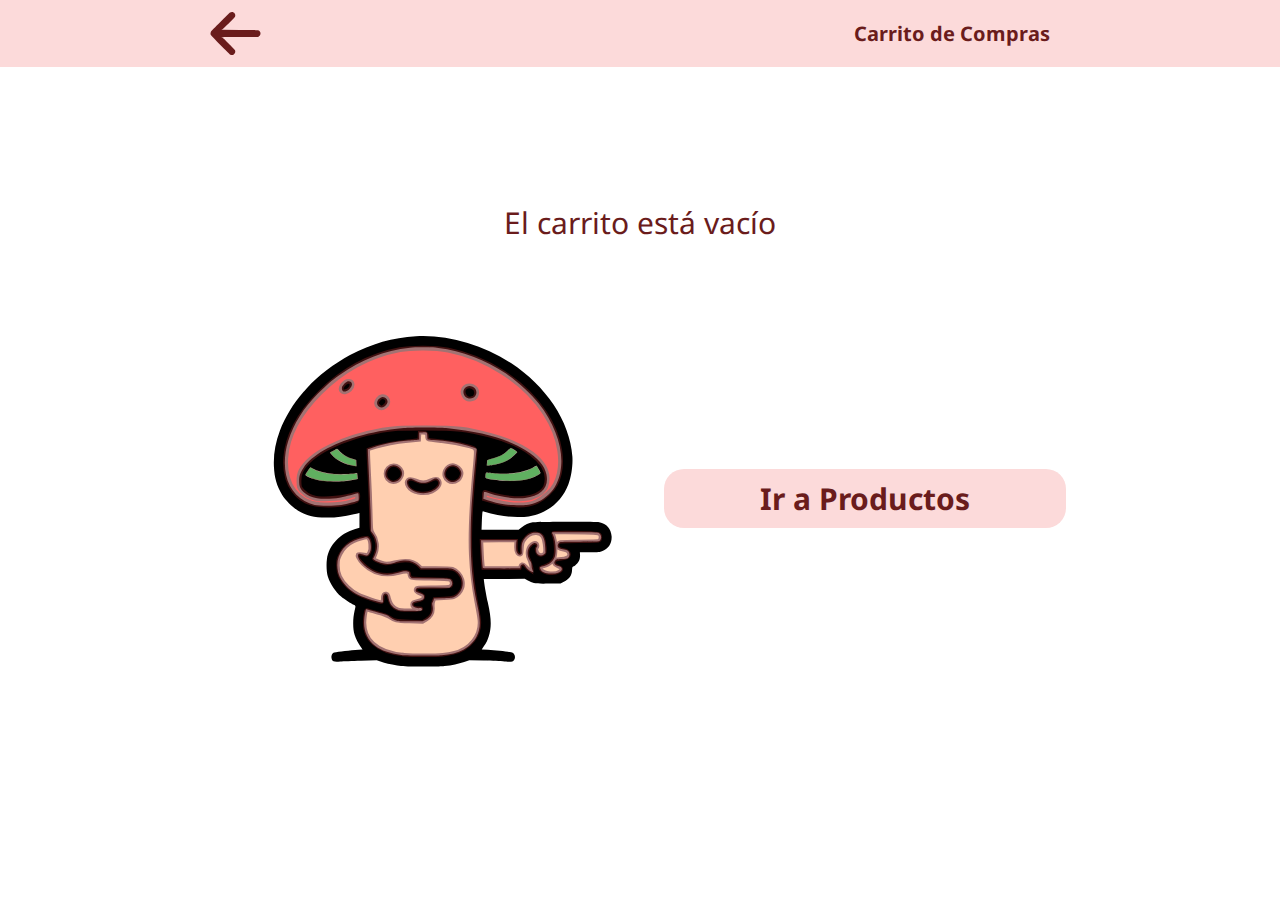
<file: cart.html>
<!DOCTYPE html>
<html lang="es">
<head>
    <meta charset="UTF-8">
    <meta name="viewport" content="width=device-width, initial-scale=1.0">
    <meta http-equiv="X-UA-Compatible" content="ie=edge">
    <meta name="description"
        content="En Mundo Adaptógenos vas a encontrar los mejores concentrados de Hongos Adaptógenos, mucha experiencia y posibilidades de mejorar tu calidad de vida.">
    <meta name="keywords"
        content="Venta Hongos Adaptógenos, Triple Extracción, Melena de León, Cordyceps Militaris, Reishi, Cola de Pavo,  Màxima Pureza">
    <title>Mundo Adaptógenos</title>
    <link rel="stylesheet" href="style.css">
    <link rel="stylesheet" href="./assets/styles/cart.css">
    <link rel="shortcut icon" href="favicon.ico" type="image/x-icon">

    <link rel="preconnect" href="https://fonts.googleapis.com">
    <link rel="preconnect" href="https://fonts.gstatic.com" crossorigin>
    <link href="https://fonts.googleapis.com/css2?family=Noto+Sans&display=swap" rel="stylesheet">
    <link href="https://fonts.googleapis.com/css2?family=Homenaje&family=Noto+Sans&display=swap" rel="stylesheet">

</head>
<body>
    <header>
        <h1>Carrito de Venta de Extractos Hongos Adaptógenos, Melena de León, Cordyceps Militaris, Reishi, Cola de Pavo, Màxima
            Pureza</h1>
        <nav>
            <div id="menuCart">
                <img loading="lazy" id="atras" src="./assets/img/back.svg" alt="">
                <p>Carrito de Compras</p>
            </div>
       </nav>
      <nav2>
        <div id="menuCart">
            <img loading="lazy" id="atras" src="./assets/img/back.svg" alt="">
            <p>Carrito de Compras</p>
        </div>
      </nav>
    </header>
    <main>
        <div id="cart">
            <div id="cartSelection">
            </div>
        </div>
        <div id="cartEmpty">
          <p>El carrito está vacío</p>
          <div>
            <img loading="lazy" src="./assets/img/cartEmpty.svg" alt="">
            <a href="./index.html#linkTarget"><div id="buttonToProducts">Ir a Productos</div></a>
          </div>
        </div>
        <div id="cartSubtotalContainer">
            <div id="cartSubtotal" class="container">
                <div>
                    <p><span>Productos: </span><span id="cartProductsSum">Suma</span></p>
                    <p><span class="totalPrice">Total: Suma en AR$</span></p>
                </div>
                <div class="buttonShop" id="cartSend">Continuar compra</div>
            </div>

        </div>
        <div class="formContainer">
            <div class="formContainerBox">
                <div class="divClose">
                  <span>
                    <div class="lineLeft1Plus"></div>
                    <div class="lineLeft2Plus"></div>
                  </span>
                </div>
                <div class="formContainerInner">
                  <h3>Para Correo Argentino</h3>
                  <h2>Datos de envío</h2>
                  <div id="formulario">
                    <form name="formUser" id="formUser" required="">
                      <div class="userBox" id="nombre">
                        <input type="text" name="formNombre" id="formNombre" required="">
                        <label for="formNombre">Nombre y Apellido</label>
                      </div>
                      <div class="userBox" id="direccion">
                        <input type="text" name="formDireccion" id="formDireccion" required="">
                        <label for="formDireccion">Calle y Número</label>
                      </div>
                      <div class="userBox" id="codp">
                        <input type="text" name="formCodigoPostal" id="formCodigoPostal" required="">
                        <label for="formCodigoPostal">Código Postal</label>
                      </div>
                      <div class="userBox" id="localidad">
                        <input type="text" name="formLocalidad" id="formLocalidad" required="">
                        <label for="formLocalidad">Localidad</label>
                      </div>
                      <div class="userBox" id="provincia">
                        <input type="text" name="formProvincia" id="formProvincia" required="">
                        <label for="formProvincia">Provincia</label>
                      </div>
                      <div class="userBox" id="telefono">
                        <input type="text" name="formTelefono" id="formTelefono" required="">
                        <label for="formTelefono">Telefono</label>
                      </div>
                      <div class="userBox" id="email">
                        <input type="email" name="formEmail" id="formEmail" required="">
                        <label for="formEmail">Correo Electrónico</label>
                      </div>
                    </form>
                  </div>
                    <div id="buttonSend">
                      Enviar por Whatsapp
                    </div>
                </div>
              </div>
        </div>
        <!-- <dialog method="modal" id="dialog">
            <p>¿Pudiste realizar el pedido?</p>
            <div>
                <button><span>Si</span><span>Reiniciar pedido</span></button>
                <button><span>No</span><span>Editar pedido</span></button>
            </div>
        </dialog> -->
    </main>
    <script src="./assets/scripts/cart.js" type="module"></script>
</body>
</html>
</file>
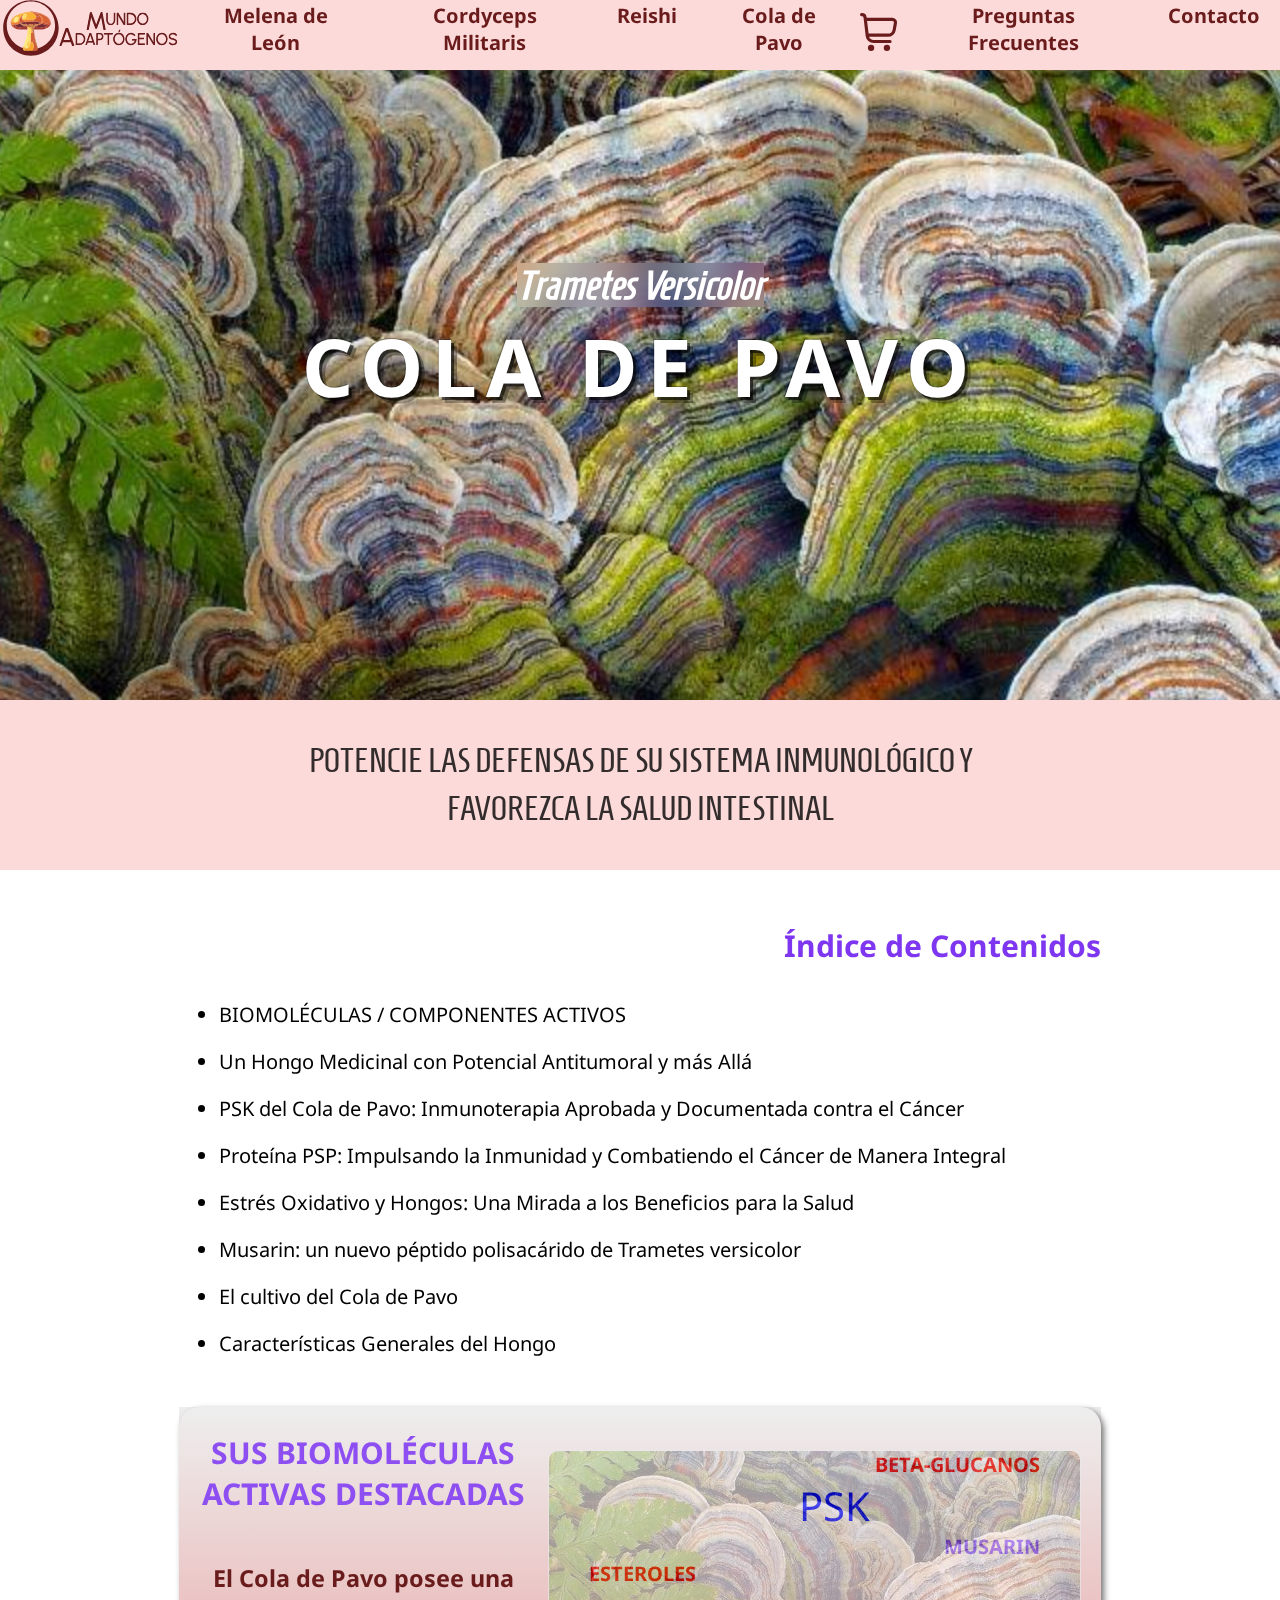
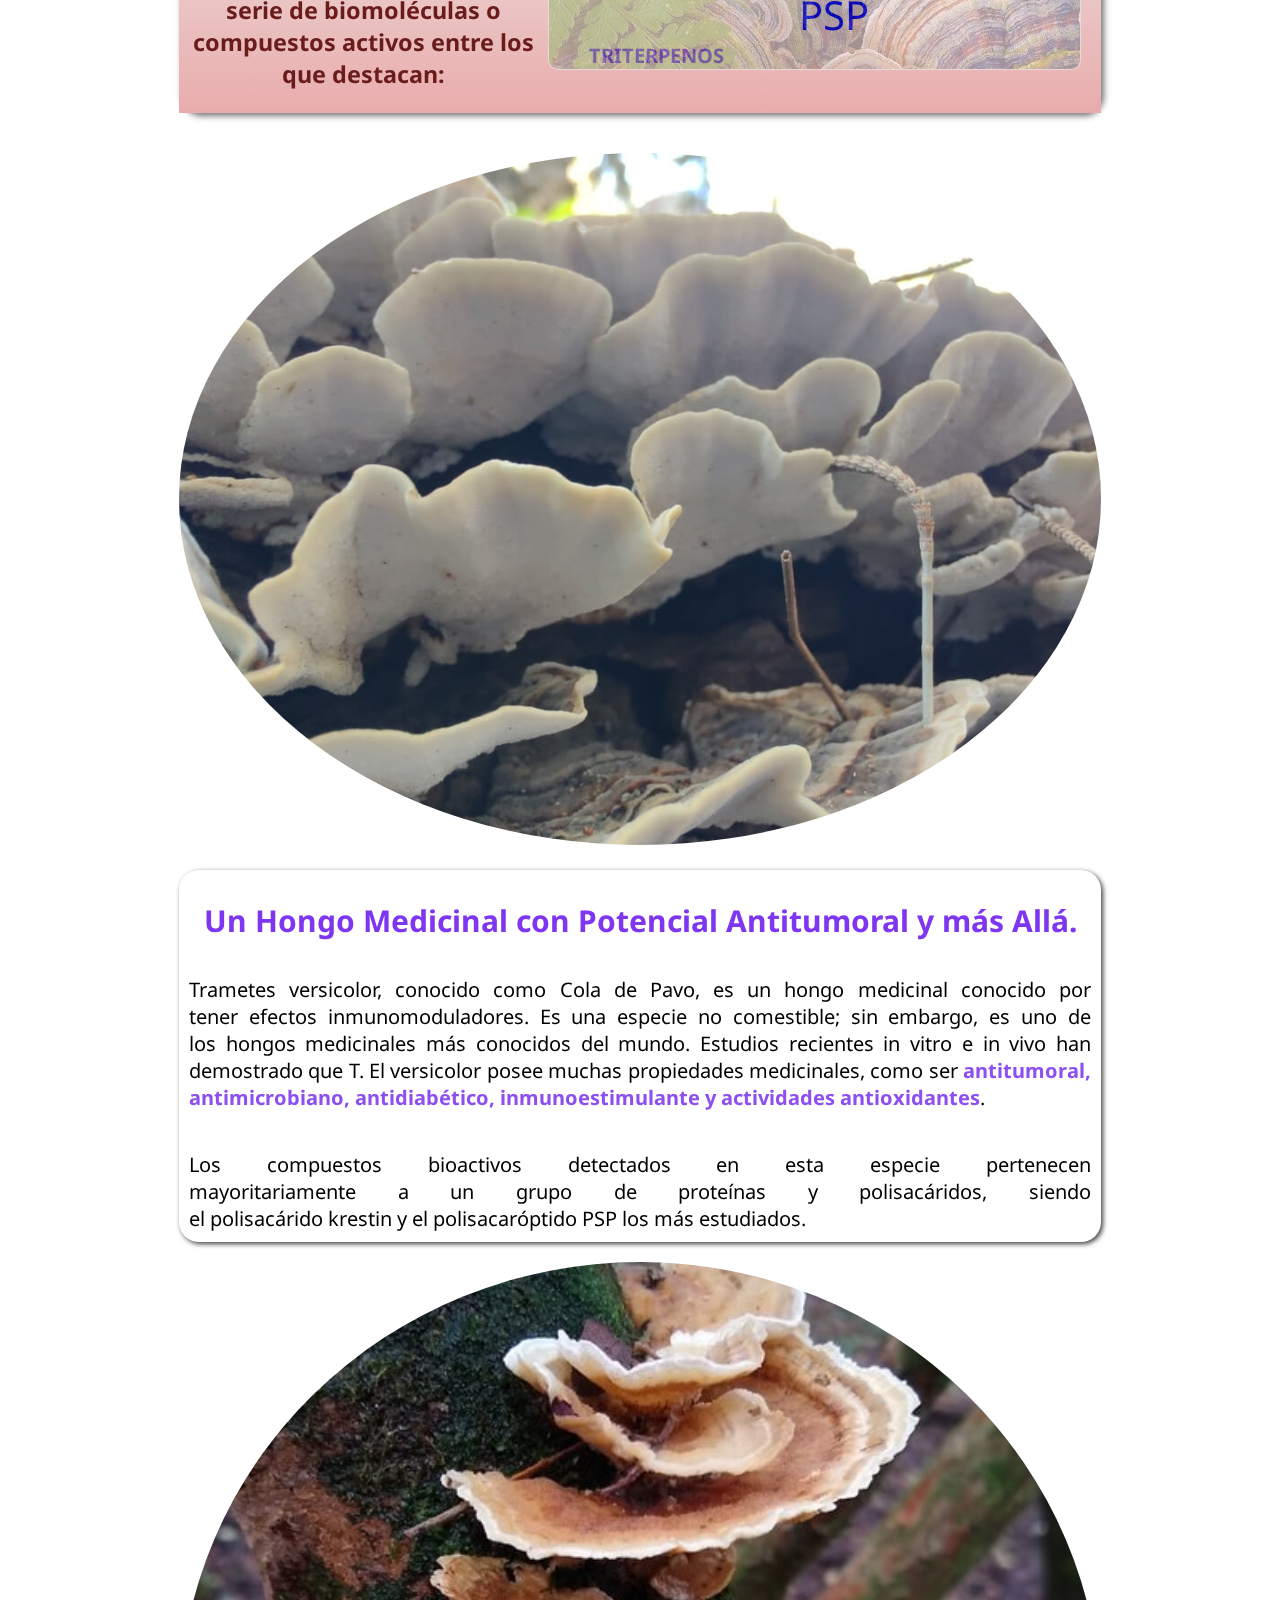
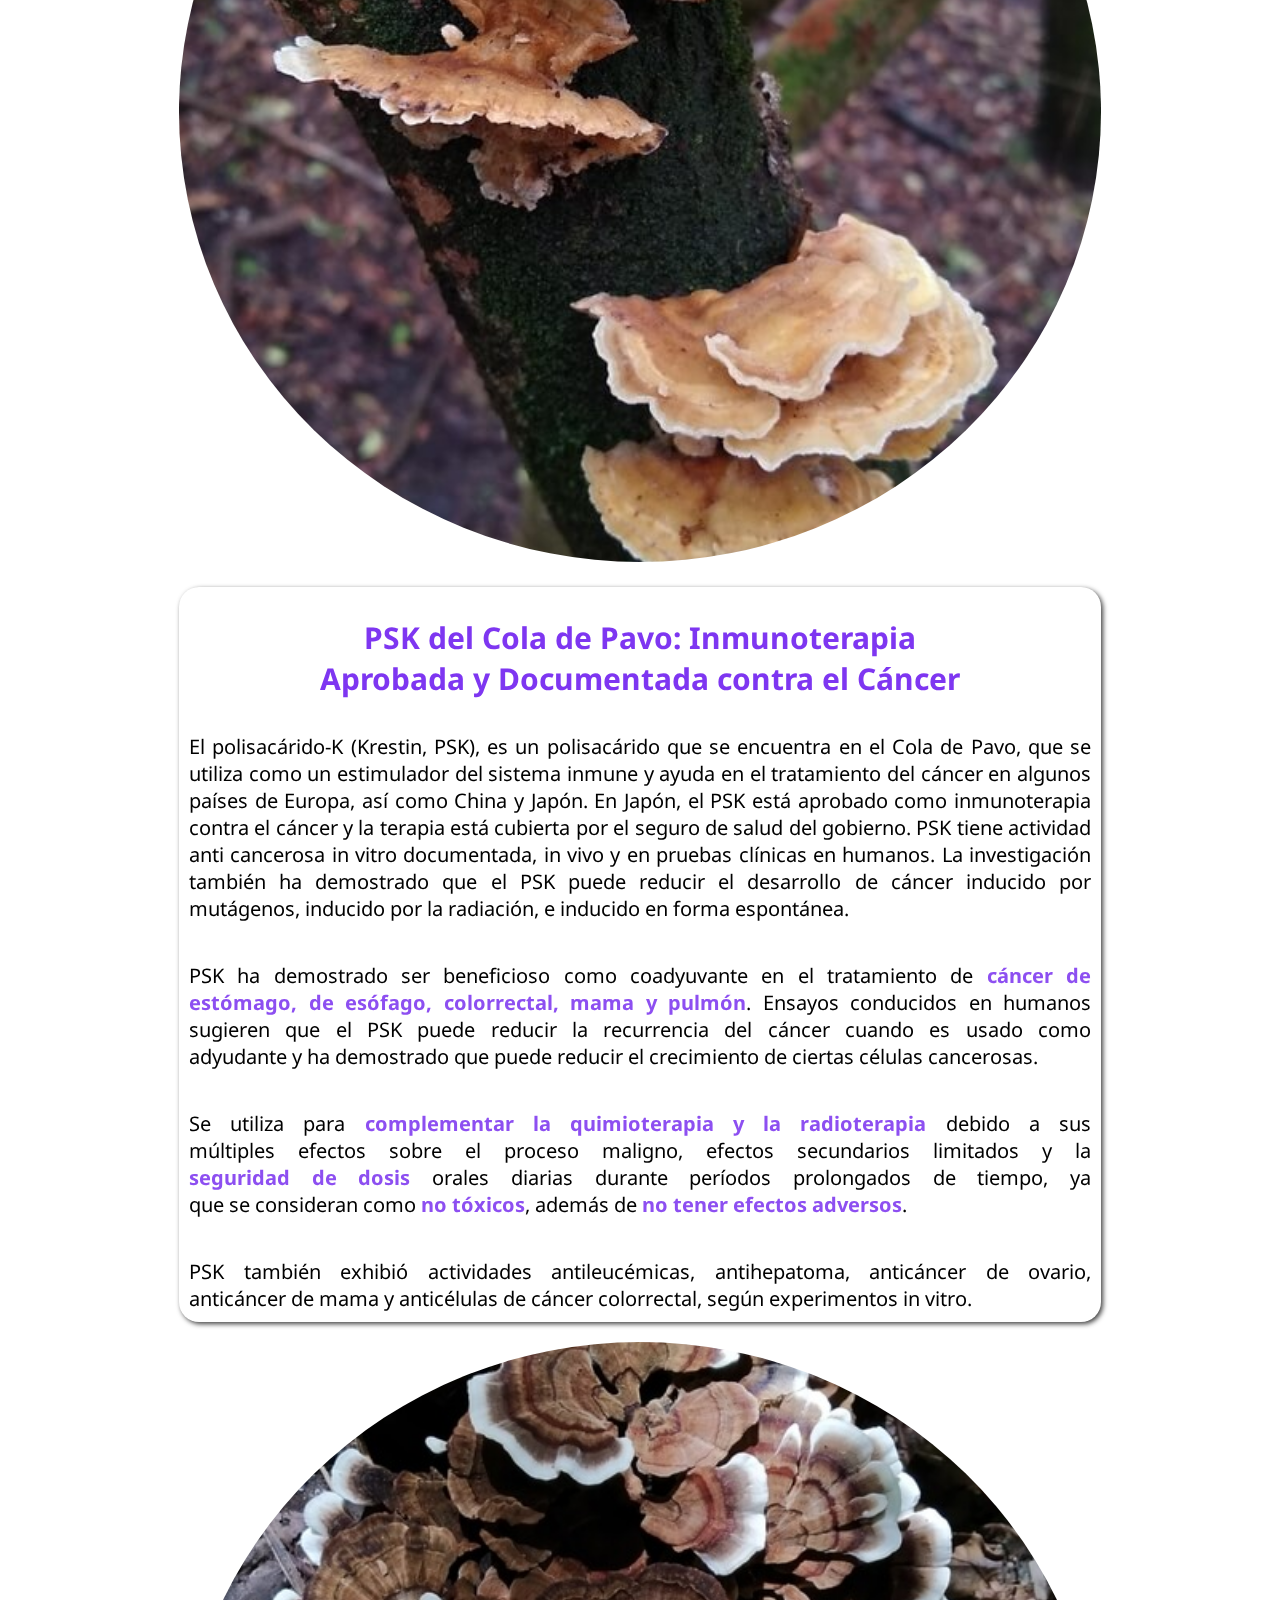
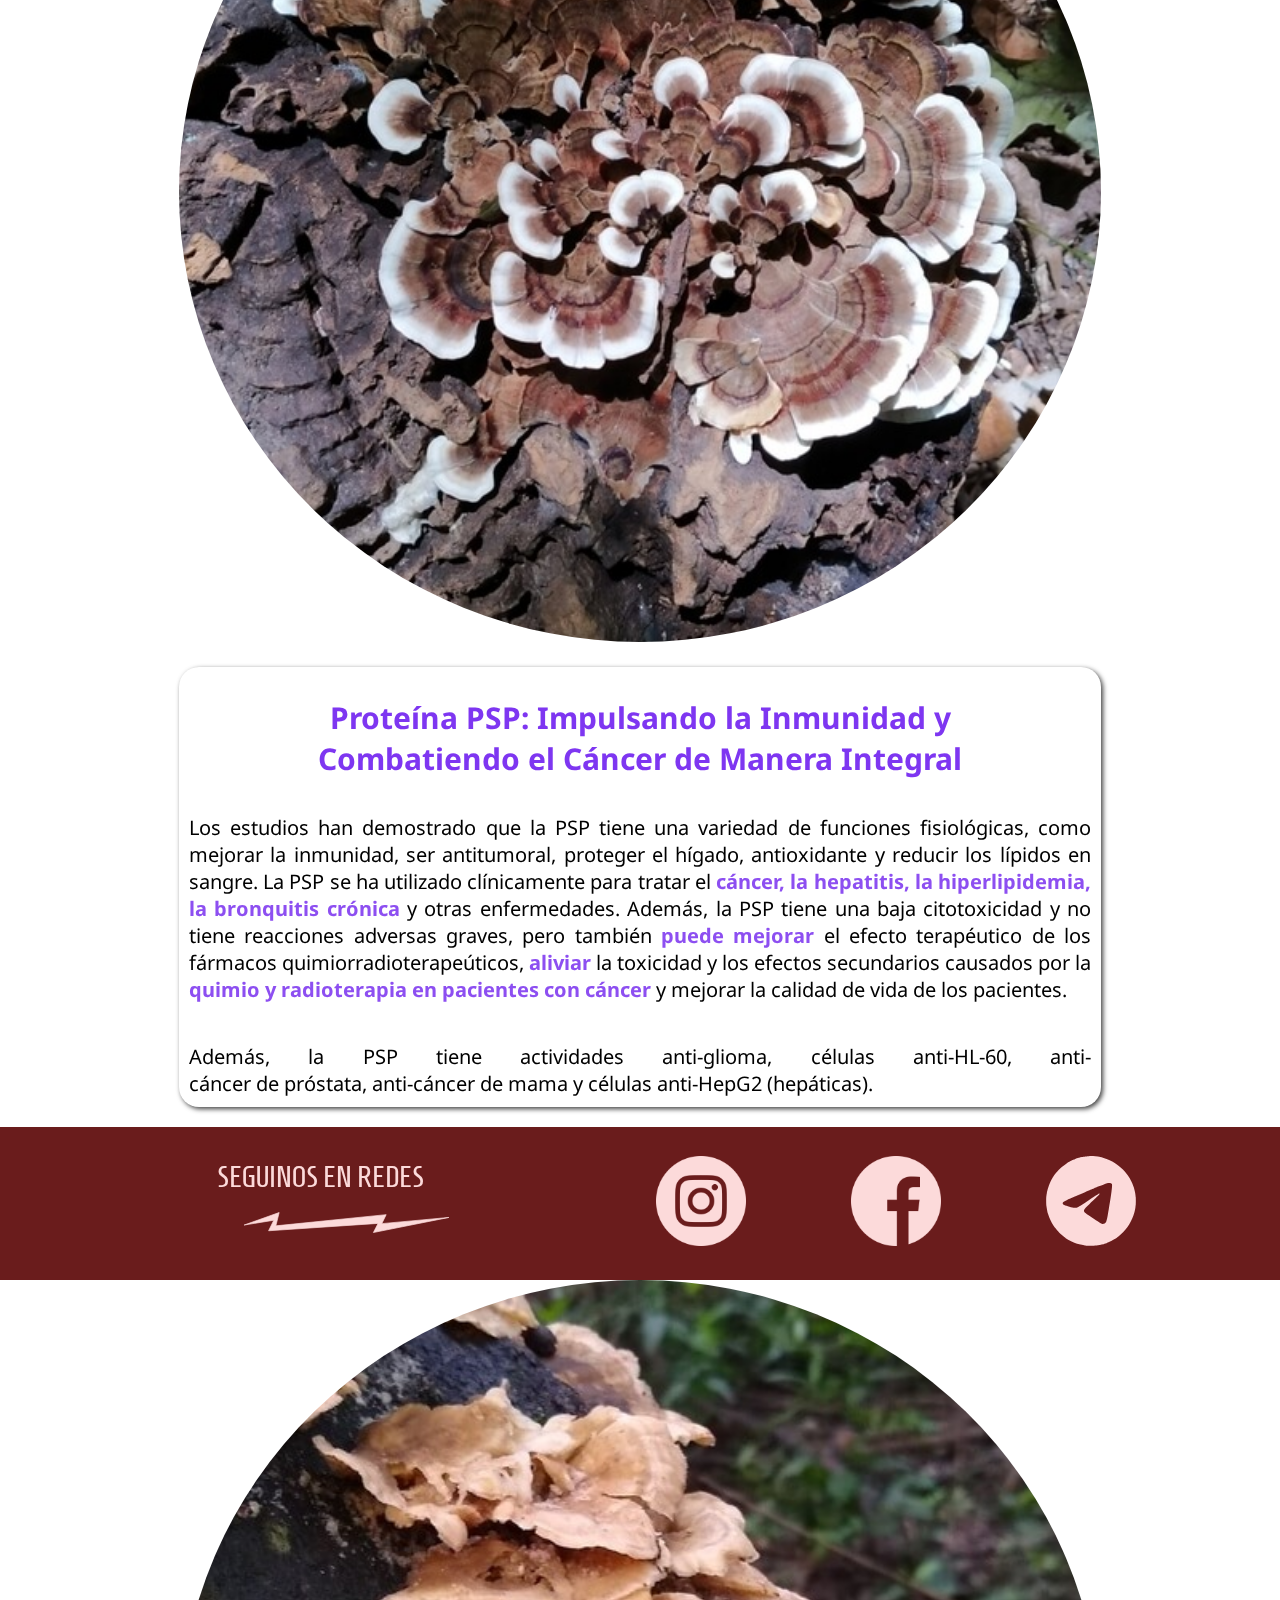
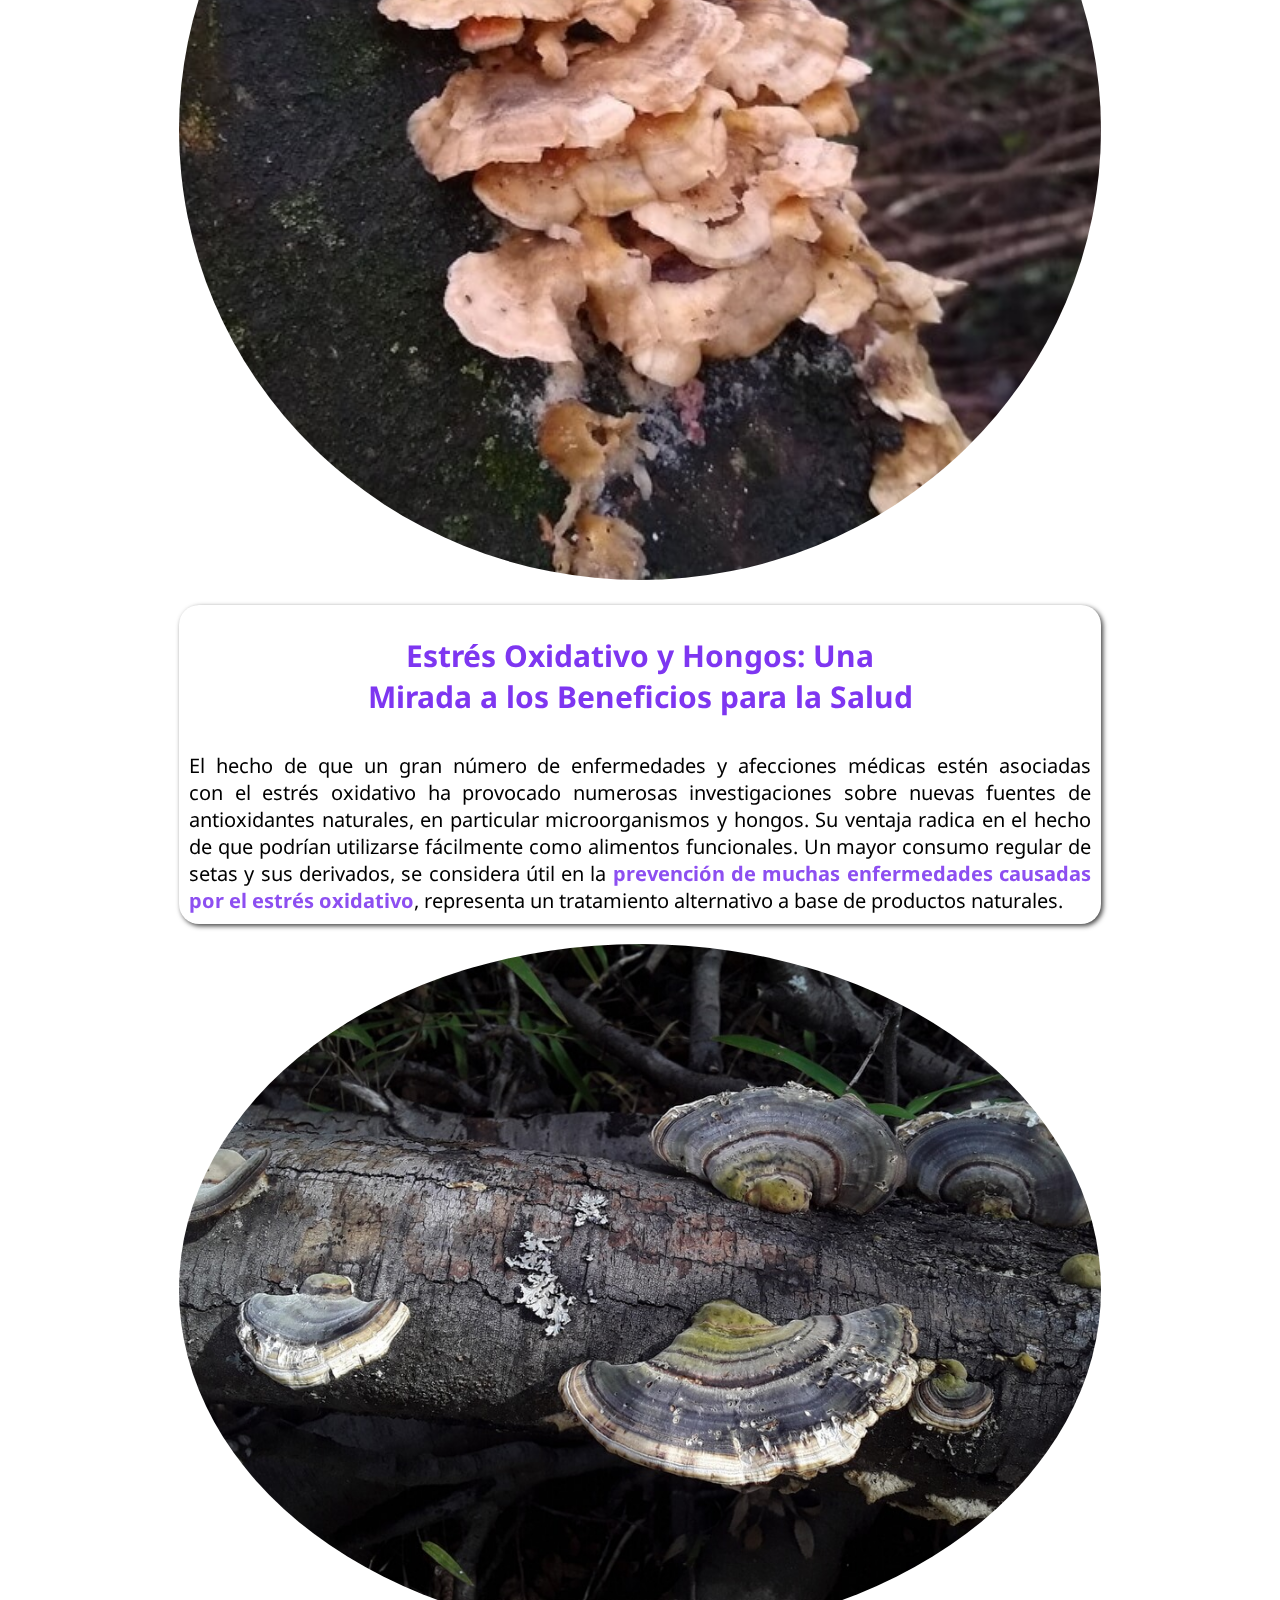
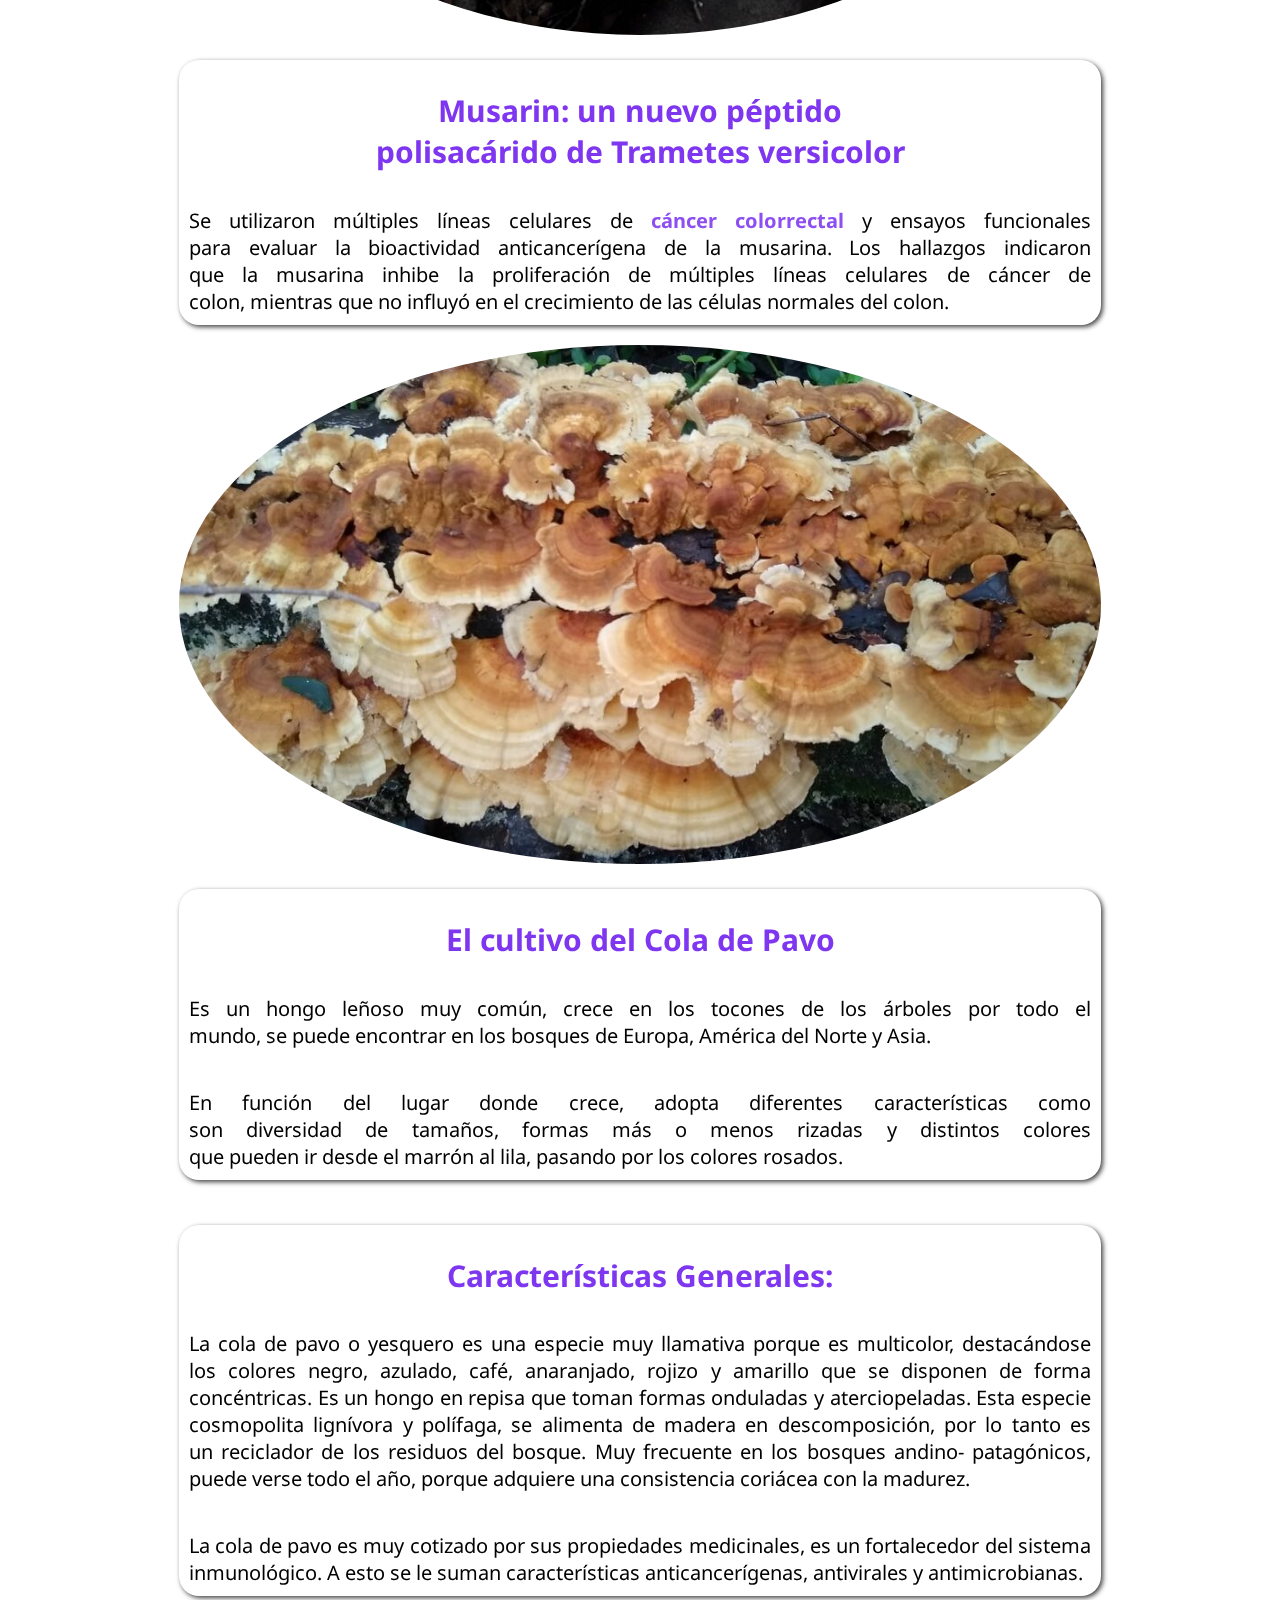
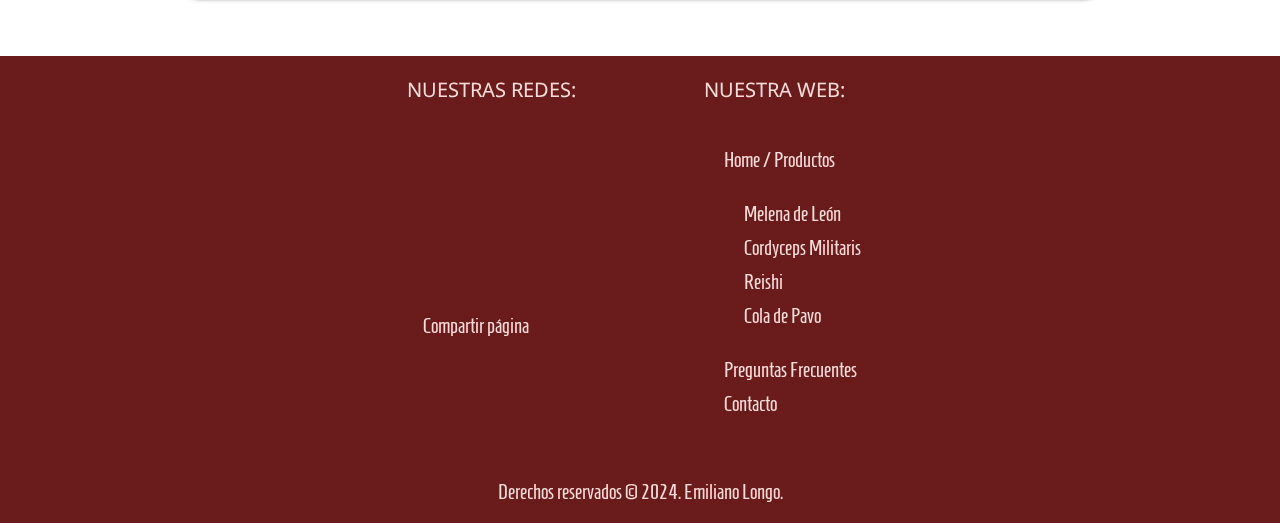
<file: cola_pavo.html>
<!DOCTYPE html>
<html lang="es">

<head>
    <meta charset="UTF-8">
    <meta name="viewport" content="width=device-width, initial-scale=1.0">
    <meta http-equiv="X-UA-Compatible" content="ie=edge">
    <meta name="description"
        content="En Mundo Adaptógenos vas a encontrar los mejores concentrados de Hongos Adaptógenos, mucha experiencia y posibilidades de mejorar tu calidad de vida.">
    <meta name="keywords"
        content="Venta Hongos Adaptógenos, Triple Extracción, Melena de León, Cordyceps Militaris, Reishi, Cola de Pavo,  Màxima Pureza">
    <title>Mundo Adaptógenos</title>
    <link rel="stylesheet" href="style.css">
    <link rel="stylesheet" href="./assets/styles/mushrooms.css">
    <link rel="shortcut icon" href="favicon.ico" type="image/x-icon">

    <link rel="preconnect" href="https://fonts.googleapis.com">
    <link rel="preconnect" href="https://fonts.gstatic.com" crossorigin>
    <link href="https://fonts.googleapis.com/css2?family=Noto+Sans&display=swap" rel="stylesheet">
    <link href="https://fonts.googleapis.com/css2?family=Homenaje&family=Noto+Sans&display=swap" rel="stylesheet">
</head>

<body>
    <header>
        <h1>Melena de León, características generales. Beneficios y propiedades</h1>
        <nav>
            <div id="menuFixed">
                <div id="menuLogo">
                    <a href="./index.html"><img loading="lazy" id="logo" src="./assets/img/mundo_adaptogenos.svg" alt="Logo con Nombre"></a>
                </div>
                <div class="menuDesktop">
                    <ul>
                        <a href="./melena.html" class="menuHover"><li>Melena de León</li></a>
                        <a href="./cordyceps.html" class="menuHover"><li>Cordyceps Militaris</li></a>
                        <a href="./reishi.html" class="menuHover"><li>Reishi</li></a>
                        <li>Cola de Pavo</li>
                    </ul>
                </div>
                <div id="menuCartIcon">
                    <a href="./cart.html"><img loading="lazy" src="./assets/img/shopping-cart.svg" height="38" alt="shopping-cart" /></a>
                    <a href="./cart.html"><div id="cartPoint"><span id="cartProductsSum">0</span></div></a>
                </div>
                <div class="menuDesktop">
                    <ul>
                        <a href="./preguntas_frecuentes.html" class="menuHover"><li>Preguntas Frecuentes</li></a>
                        <a href="./contacto.html" class="menuHover"><li>Contacto</li></a>
                    </ul>
                </div>
                <div id="menuDropdownIcon" class="icon">
                    <div class="line1"></div>
                    <div class="line2"></div>
                    <div class="line3"></div>
                </div>
            </div>
            <div class="menuDropdown">
                <ul class="ulPrimary">
                    <a href="./index.html"><li>Home / Productos</li></a>
                    <ul>
                        <a href="./melena.html"><li>Melena de León</li></a>
                        <a href="./cordyceps.html"><li>Cordyceps Militaris</li></a>
                        <a href="./reishi.html"><li>Reishi</li></a>
                        <li>Cola de Pavo</li>
                    </ul>
                    <a href="./preguntas_frecuentes.html"><li>Preguntas Frecuentes</li></a>
                    <a href="./contacto.html"><li>Contacto</li></a>
                </ul>
            </div>
        </nav>
        <div id="top"></div>
    </header>
    <main>
        <!-- <div id="callToAction">
            <p>Combo Mes Completo de Melena de León</p>
            <p>20% OFF - x5 Frascos</p>
            <div id="buttonToAction">Ir al Combo</div>
        </div>
        <div id="mainImg">
        </div> -->
        <div id="colapavoMushroomTitle" class="mushroomTitle">
            <img loading="lazy" src="./assets/img/cola_pavo/cola_pavo10.jpg" alt="">
            <h3>Trametes Versicolor </h3>
            <h2>COLA DE PAVO</h2>
            
                        
        </div>
        <div id="colapavoMushroomSubtitle" class="mushroomSubtitle">
            <p>POTENCIE LAS DEFENSAS DE SU SISTEMA INMUNOLÓGICO Y FAVOREZCA LA SALUD INTESTINAL</p>
        </div>
        <div class="lineSeparator" id="espacio1">
        </div>
        <div id="indexPage"> <!-- cambiar -->
            <h2>Índice de Contenidos</h2>
            <ul>
                <li id="index01">BIOMOLÉCULAS / COMPONENTES ACTIVOS</li>
                <li id="index02">Un Hongo Medicinal con Potencial Antitumoral y más Allá</li>
                <li id="index03">PSK del Cola de Pavo: Inmunoterapia Aprobada y Documentada contra el Cáncer</li>
                <li id="index04">Proteína PSP: Impulsando la Inmunidad y Combatiendo el Cáncer de Manera Integral</li>
                <li id="index05">Estrés Oxidativo y Hongos: Una Mirada a los Beneficios para la Salud</li>
                <li id="index06">Musarin: un nuevo péptido polisacárido de Trametes versicolor</li>
                <li id="index07">El cultivo del Cola de Pavo</li>
                <li id="index08">Características Generales del Hongo</li>
                <i class="indexScroll01"></i>
            </ul>
        </div>
        <div id="colapavoMushroomComponentsContainer" class="mushroomComponentsContainer">
            <div id="mushroomComponents">
                <h2>SUS BIOMOLÉCULAS ACTIVAS DESTACADAS</h2>
                <h3>El Cola de Pavo posee una serie de biomoléculas o compuestos activos entre los que destacan:</h3>
                <ul>
                    <img loading="lazy" src="./assets/img/cola_pavo/cola_pavo10.jpg" alt="">
                    <li class="right red">BETA-GLUCANOS</li>
                    <li class="bigger center">PSK</li>
                    <li class="violet right">MUSARIN</li>
                    <li class="red">ESTEROLES</li>
                    <li class="bigger center">PSP</li>
                    <li class="left violet">TRITERPENOS</li>
                </ul>
                <!-- <h3>fse</h3> -->
            </div>
        </div>
        <div class="lineSeparator" id="espacio2">

        </div>
        <div class="mushroomImg"><img loading="lazy" src="./assets/img/cola_pavo/cola_pavo02.jpeg" alt="">
            
            <i class="indexScroll02"></i>
        </div>
        <div class="mushroomProperties">
            <h2>Un Hongo Medicinal con Potencial Antitumoral y más Allá.</h2>
            <p>Trametes versicolor, conocido como Cola de Pavo, es un hongo medicinal conocido por tener efectos inmunomoduladores.  Es una especie no comestible; sin embargo, es uno de los hongos medicinales más conocidos del mundo. Estudios recientes in vitro e in vivo han demostrado que T. El versicolor posee muchas propiedades medicinales, como ser  <strong>antitumoral, antimicrobiano, antidiabético, inmunoestimulante y actividades antioxidantes</strong>.</p>
            <p>Los compuestos bioactivos detectados en esta especie pertenecen mayoritariamente a un grupo de proteínas y polisacáridos, siendo el polisacárido krestin y el polisacaróptido PSP los más estudiados.</p>

        </div>
        <div class="mushroomImg"><img loading="lazy" src="./assets/img/cola_pavo/cola_pavo03.jpg" alt="">
            <i class="indexScroll03"></i>
        </div>
        <div class="mushroomProperties">
            <h2>PSK del Cola de Pavo: Inmunoterapia Aprobada y Documentada contra el Cáncer</h2>
            <p>El polisacárido-K (Krestin, PSK), es un polisacárido que se encuentra en el Cola de Pavo, que se utiliza como un estimulador del sistema inmune y ayuda en el tratamiento del cáncer en algunos países de Europa, así como China y Japón. En Japón, el PSK está aprobado como inmunoterapia contra el cáncer y la terapia está cubierta por el seguro de salud del gobierno. PSK tiene actividad anti cancerosa in vitro documentada, in vivo y en pruebas clínicas en humanos. La investigación también ha demostrado que el PSK puede reducir el desarrollo de cáncer inducido por mutágenos, inducido por la radiación, e inducido en forma espontánea.</p>
            <p>PSK ha demostrado ser beneficioso como coadyuvante en el tratamiento de <strong>cáncer de estómago, de esófago, colorrectal, mama y pulmón</strong>.  Ensayos conducidos en humanos sugieren que el PSK puede reducir la recurrencia del cáncer cuando es usado como adyudante y ha demostrado que puede reducir el crecimiento de ciertas células cancerosas.</p>
            <p>Se utiliza para <strong>complementar la quimioterapia y la radioterapia</strong> debido a sus múltiples efectos sobre el proceso maligno, efectos secundarios limitados y la <strong>seguridad de dosis</strong> orales diarias durante períodos prolongados de tiempo, ya que se consideran como <strong>no tóxicos</strong>, además de <strong>no tener efectos adversos</strong>.</p>
            <p>PSK también exhibió actividades antileucémicas, antihepatoma, anticáncer de ovario, anticáncer de mama y anticélulas de cáncer colorrectal, según experimentos in vitro.</p>

        </div>
        <div class="mushroomImg"><img loading="lazy" src="./assets/img/cola_pavo/cola_pavo04.jpeg" alt="">
            <i class="indexScroll04"></i>
        </div>
        <div class="mushroomProperties">
            <h2>Proteína PSP: Impulsando la Inmunidad y Combatiendo el Cáncer de Manera Integral</h2>
            <p>Los estudios han demostrado que la PSP tiene una variedad de funciones fisiológicas, como mejorar la inmunidad, ser antitumoral, proteger el hígado, antioxidante y reducir los lípidos en sangre. La PSP se ha utilizado clínicamente para tratar el <strong>cáncer, la hepatitis, la hiperlipidemia, la bronquitis crónica</strong> y otras enfermedades. Además, la PSP tiene una baja citotoxicidad y no tiene reacciones adversas graves, pero también <strong>puede mejorar</strong> el efecto terapéutico de los fármacos quimiorradioterapeúticos, <strong>aliviar</strong> la toxicidad y los efectos secundarios causados por la <strong>quimio y radioterapia en pacientes con cáncer</strong> y mejorar la calidad de vida de los pacientes.</p> 
            <p>Además, la PSP tiene actividades anti-glioma, células anti-HL-60, anti-cáncer de próstata, anti-cáncer de mama y células anti-HepG2 (hepáticas).</p>
        </div>
        <div id="socialNetworks">
            <div id="socialNetworksLeft">
                <p>SEGUINOS EN REDES</p>
            </div>
            <div id="socialNetworksRight">
                <a href="https://www.instagram.com/mundoadaptogenos/" target="_blank">
                    <img loading="lazy" src="./assets/img/logos_redes/instagram.svg" alt="logo-instagram" />
                </a>
                <a href="https://www.facebook.com/mundoadaptogenos" target="_blank">
                    <img loading="lazy" src="./assets/img/logos_redes/facebook.svg" alt="logo-facebook" />
                </a>
                <a href="http://t.me/mundoadaptogenos" target="_blank">
                    <img loading="lazy" src="./assets/img/logos_redes/telegram.svg" alt="logo-telegram" />
                </a>
            </div>

        </div>

        <div class="mushroomImg"><img loading="lazy" src="./assets/img/cola_pavo/cola_pavo07.jpg" alt=""></div>
        <i class="indexScroll05"></i>
        <div class="mushroomProperties">
            <h2>Estrés Oxidativo y Hongos: Una Mirada a los Beneficios para la Salud</h2>
            <p>El hecho de que un gran número de enfermedades y afecciones médicas estén asociadas con el estrés oxidativo ha provocado numerosas investigaciones sobre nuevas fuentes de antioxidantes naturales, en particular microorganismos y hongos. Su ventaja radica en el hecho de que podrían utilizarse fácilmente como alimentos funcionales. Un mayor consumo regular de setas y sus derivados, se considera útil en la <strong>prevención de muchas enfermedades causadas por el estrés oxidativo</strong>, representa un tratamiento alternativo a base de productos naturales.</p>
        </div>
        <div class="mushroomImg"><img loading="lazy" src="./assets/img/cola_pavo/cola_pavo08.jpg" alt="">
            <i class="indexScroll06"></i>
        </div>
        <div class="mushroomProperties">
            <h2>Musarin: un nuevo péptido polisacárido de Trametes versicolor</h2>
            <p>Se utilizaron múltiples líneas celulares de <strong>cáncer colorrectal</strong> y ensayos funcionales para evaluar la bioactividad anticancerígena de la musarina. Los hallazgos indicaron que la musarina inhibe la proliferación de múltiples líneas celulares de cáncer de colon, mientras que no influyó en el crecimiento de las células normales del colon.</p>
        </div>
        <div class="mushroomImg"><img loading="lazy" src="./assets/img/cola_pavo/cola_pavo05.jpg" alt="">
            <i class="indexScroll07"></i>
        </div>
        <div class="mushroomProperties">
            <h2>El cultivo del Cola de Pavo</h2>
            <p>Es un hongo leñoso muy común, crece en los tocones de los árboles por todo el mundo, se puede encontrar en los bosques de Europa, América del Norte y Asia.</p>
            <p>En función del lugar donde crece, adopta diferentes características como son diversidad de tamaños, formas más o menos rizadas y distintos colores que pueden ir desde el marrón al lila, pasando por los colores rosados.</p>

        </div>
        <div class="mushroomImg"><img loading="lazy" src="./assets/img/cola_pavo/cola_pavo06.jpeg" alt="">
            <i class="indexScroll08"></i>
        </div>
        <div class="mushroomProperties">
            <h2>Características Generales:</h2>
            <p>La cola de pavo o yesquero es una especie muy llamativa porque es multicolor, destacándose los colores negro, azulado, café, anaranjado, rojizo y amarillo que se disponen de forma concéntricas. Es un hongo en repisa que toman formas onduladas y aterciopeladas. Esta especie cosmopolita lignívora y polífaga, se alimenta de madera en descomposición, por lo tanto es un reciclador de los residuos del bosque. Muy frecuente en los bosques andino- patagónicos, puede verse todo el año, porque adquiere una consistencia coriácea con la madurez.</p>
            <p>La cola de pavo es muy cotizado por sus propiedades medicinales, es un fortalecedor del sistema inmunológico. A  esto  se  le  suman  características anticancerígenas,  antivirales  y antimicrobianas.</p>
        </div>

    </main>

    <footer>
        <div id="footerContainer">
            <div id="footerLeft">
                <p>NUESTRAS REDES:</p>
                <ul>
                    <a href="https://www.instagram.com/mundoadaptogenos/" target="_blank">
                        <li><img loading="lazy" width="24" height="24" src="https://img.icons8.com/material/24/fcdada/instagram-new--v1.png" alt="instagram-new--v1" /></li>
                    </a>
                    <a href="https://www.facebook.com/mundoadaptogenos" target="_blank">
                        <li><img loading="lazy" width="24" height="24" src="https://img.icons8.com/material/24/fcdada/facebook-new.png" alt="facebook-new" /></li>
                    </a>
                    <a href="https://wa.link/9w896m" target="_blank">
                        <li><img loading="lazy" width="24" height="24" src="https://img.icons8.com/material/24/FCDADA/whatsapp--v1.png" alt="whatsapp--v1" /></li>
                    </a>
                    <a href="http://t.me/mundoadaptogenos" target="_blank">
                        <li><img loading="lazy" width="24" height="24" src="https://img.icons8.com/ios-filled/50/fcdada/telegram.png" alt="telegram" /></li>
                    </a>
                    <!-- hacer lista de temas de spotify? -->
                    <li id="shareURL">Compartir página <img loading="lazy" width="24" height="24" src="./assets/img/logos_redes/share.svg" alt="Compartir-página"/></li>
                </ul>
            </div>
            <div id="footerRight">
                <p>NUESTRA WEB:</p>
                <ul>
                    <a href="./index.html"><li>Home / Productos</li></a>
                    <ul>
                        <a href="./melena.html"><li>Melena de León</li></a>
                        <a href="./cordyceps.html"><li>Cordyceps Militaris</li></a>
                        <a href="./reishi.html"><li>Reishi</li></a>
                        <li>Cola de Pavo</li>
                    </ul>
                    <a href="./preguntas_frecuentes.html"><li>Preguntas Frecuentes</li></a>
                    <a href="./contacto.html"><li>Contacto</li></a>
                </ul>
            </div>
        </div>
        <p>Derechos reservados © 2024. Emiliano Longo.</p>
    </footer>
    <script src="script.js"></script>
    <script src="./assets/scripts/colapavo.js"></script>
</body>

</html>
</file>
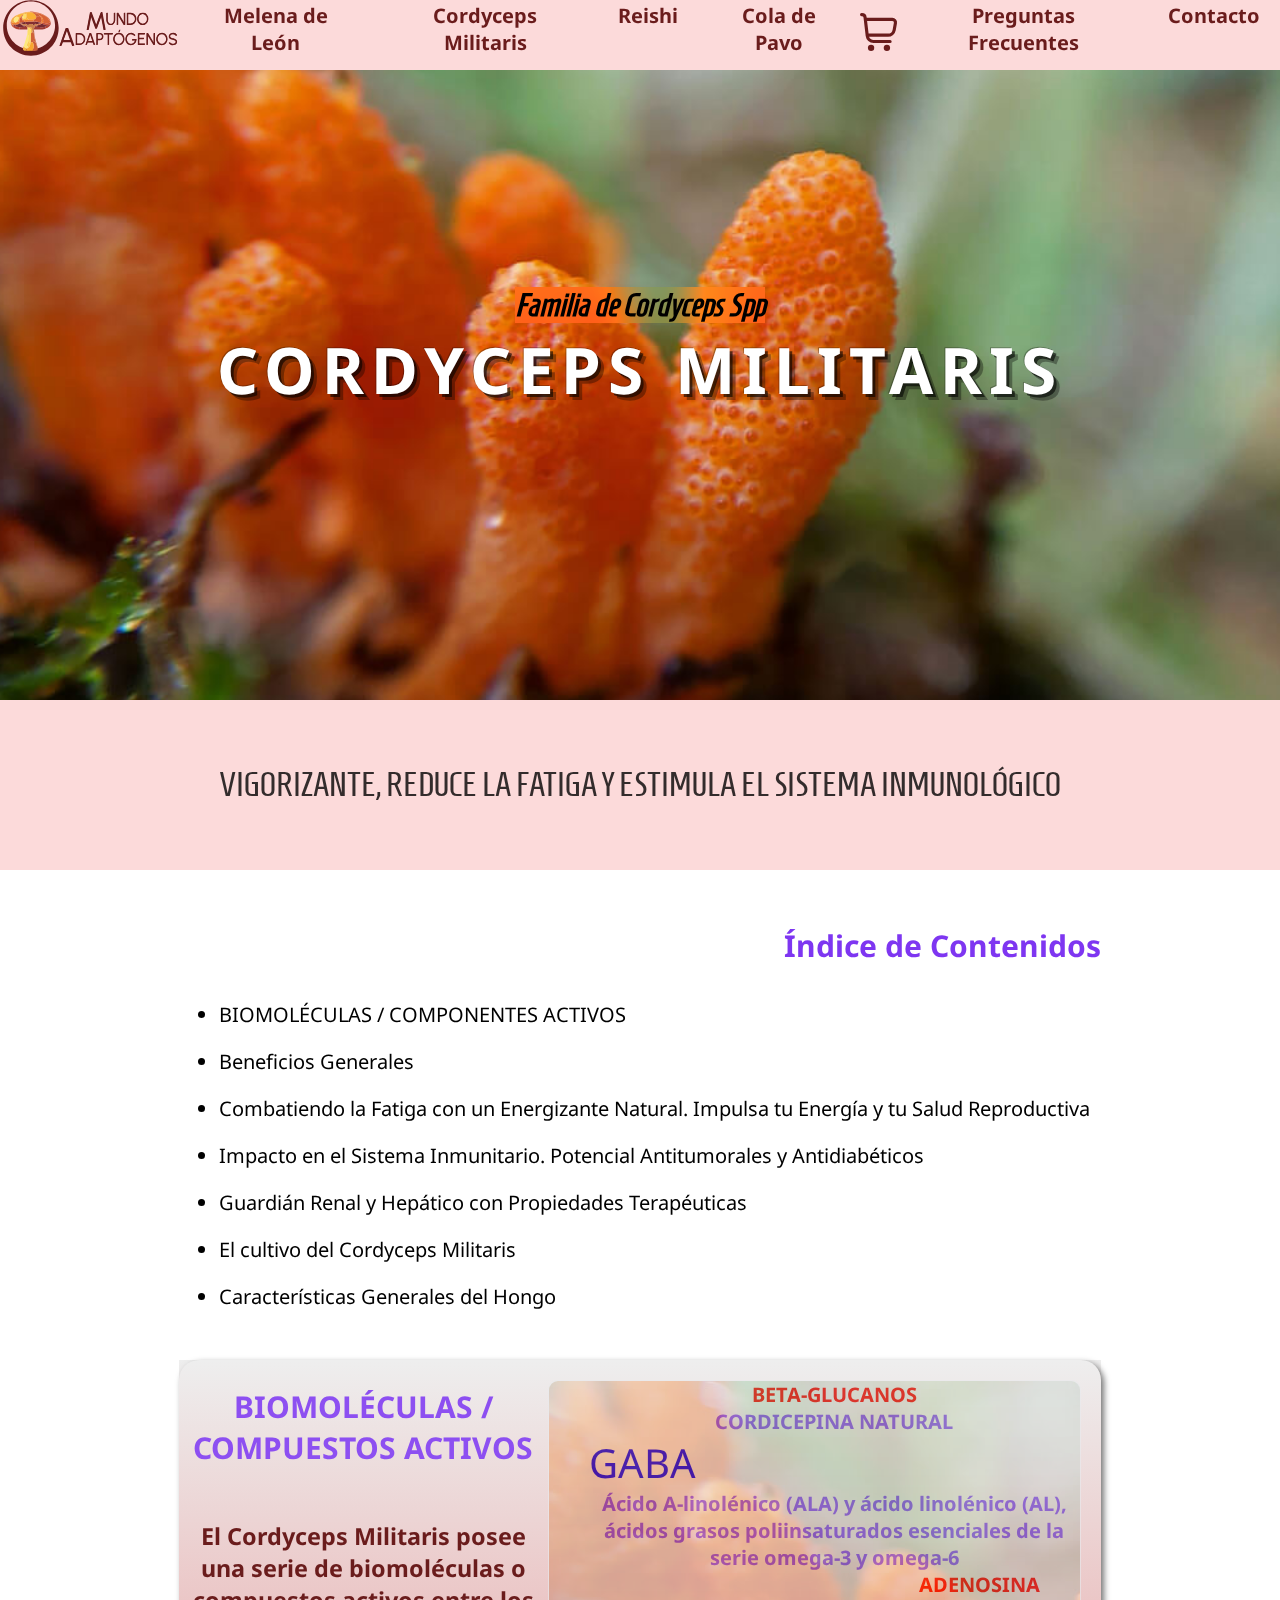
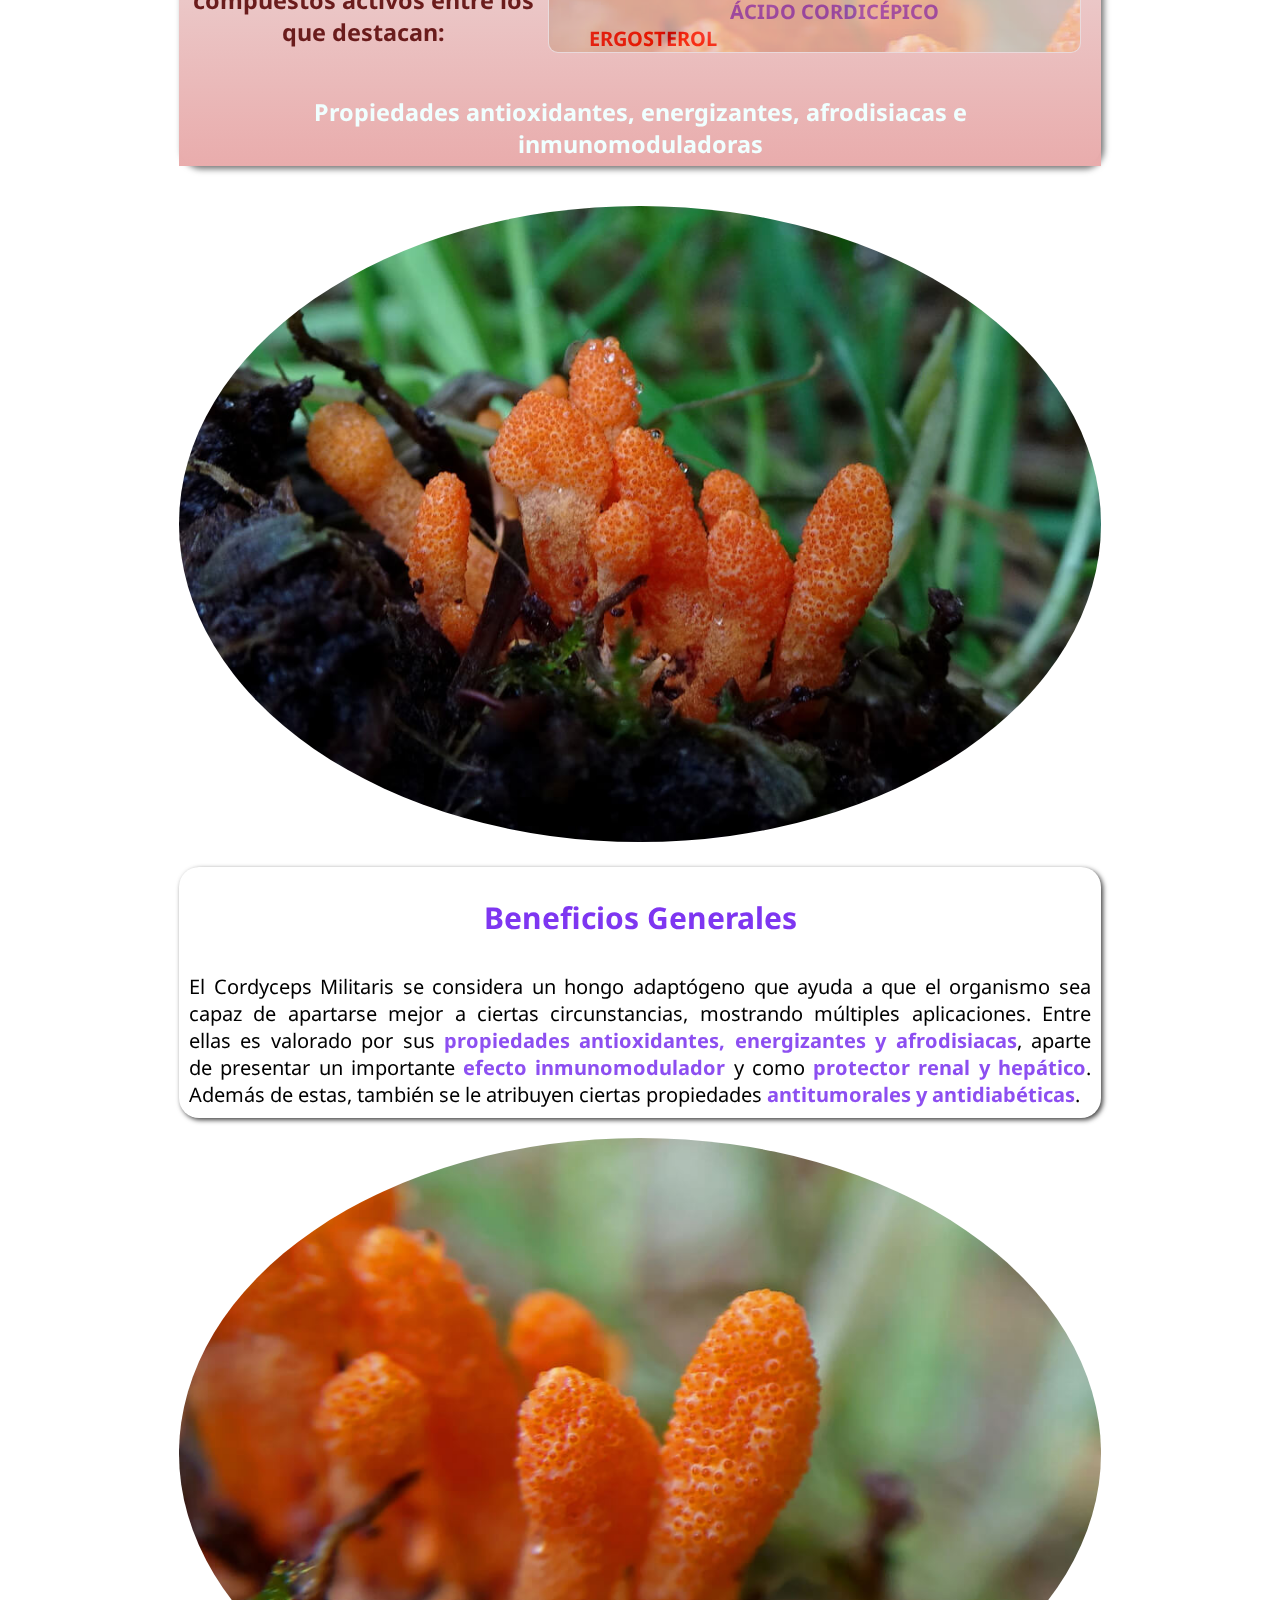
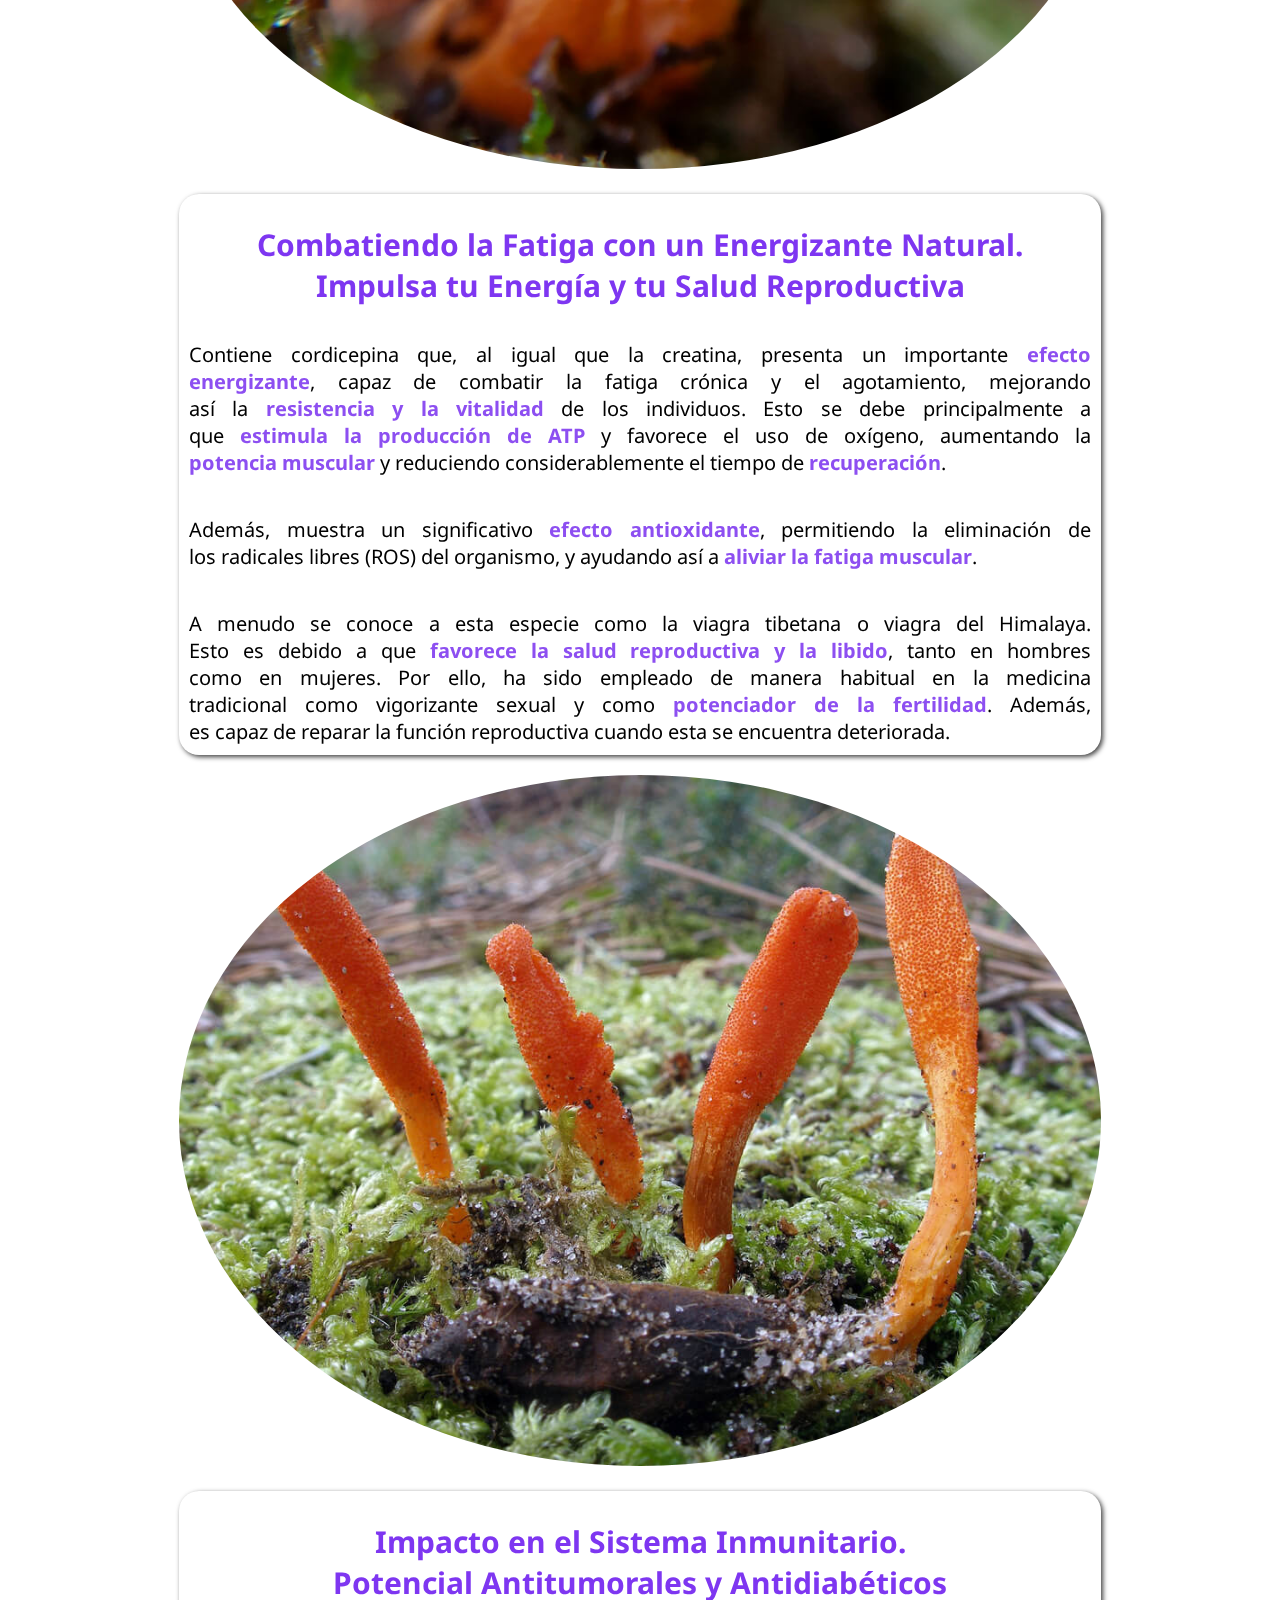
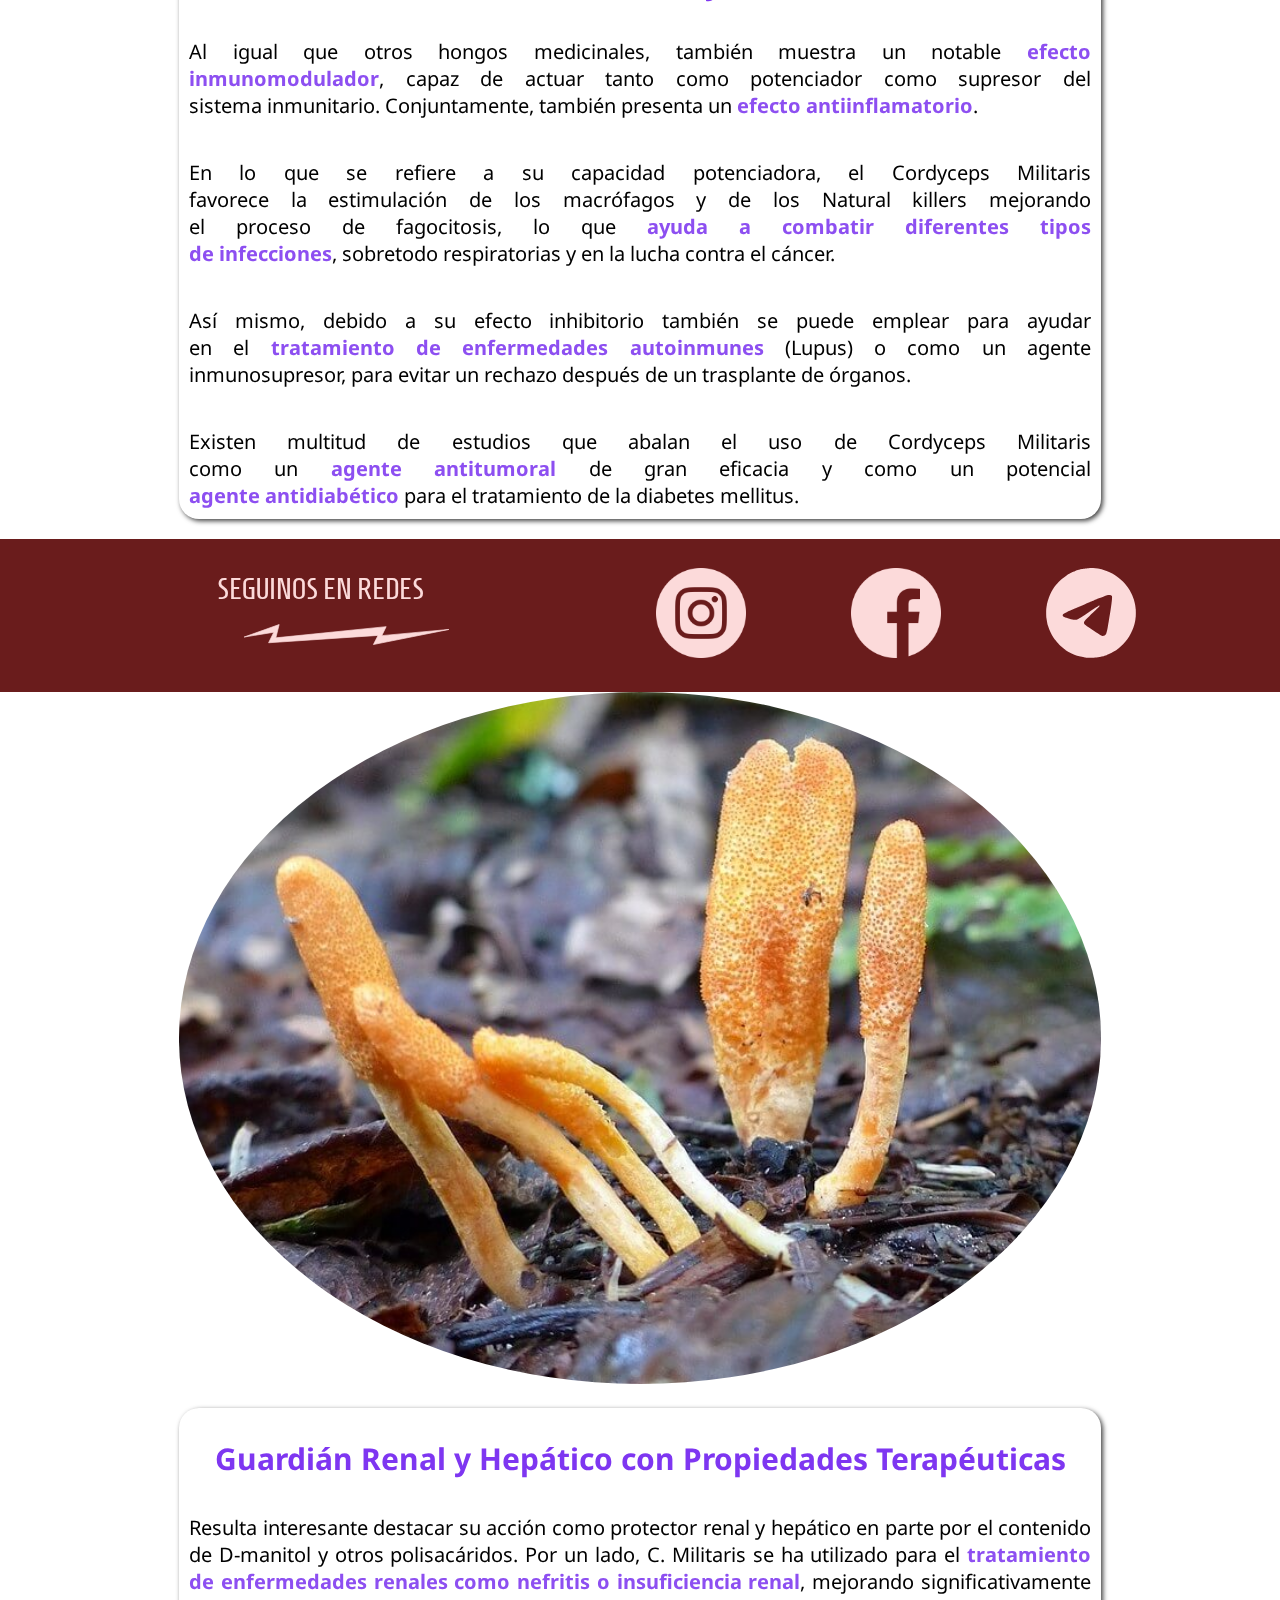
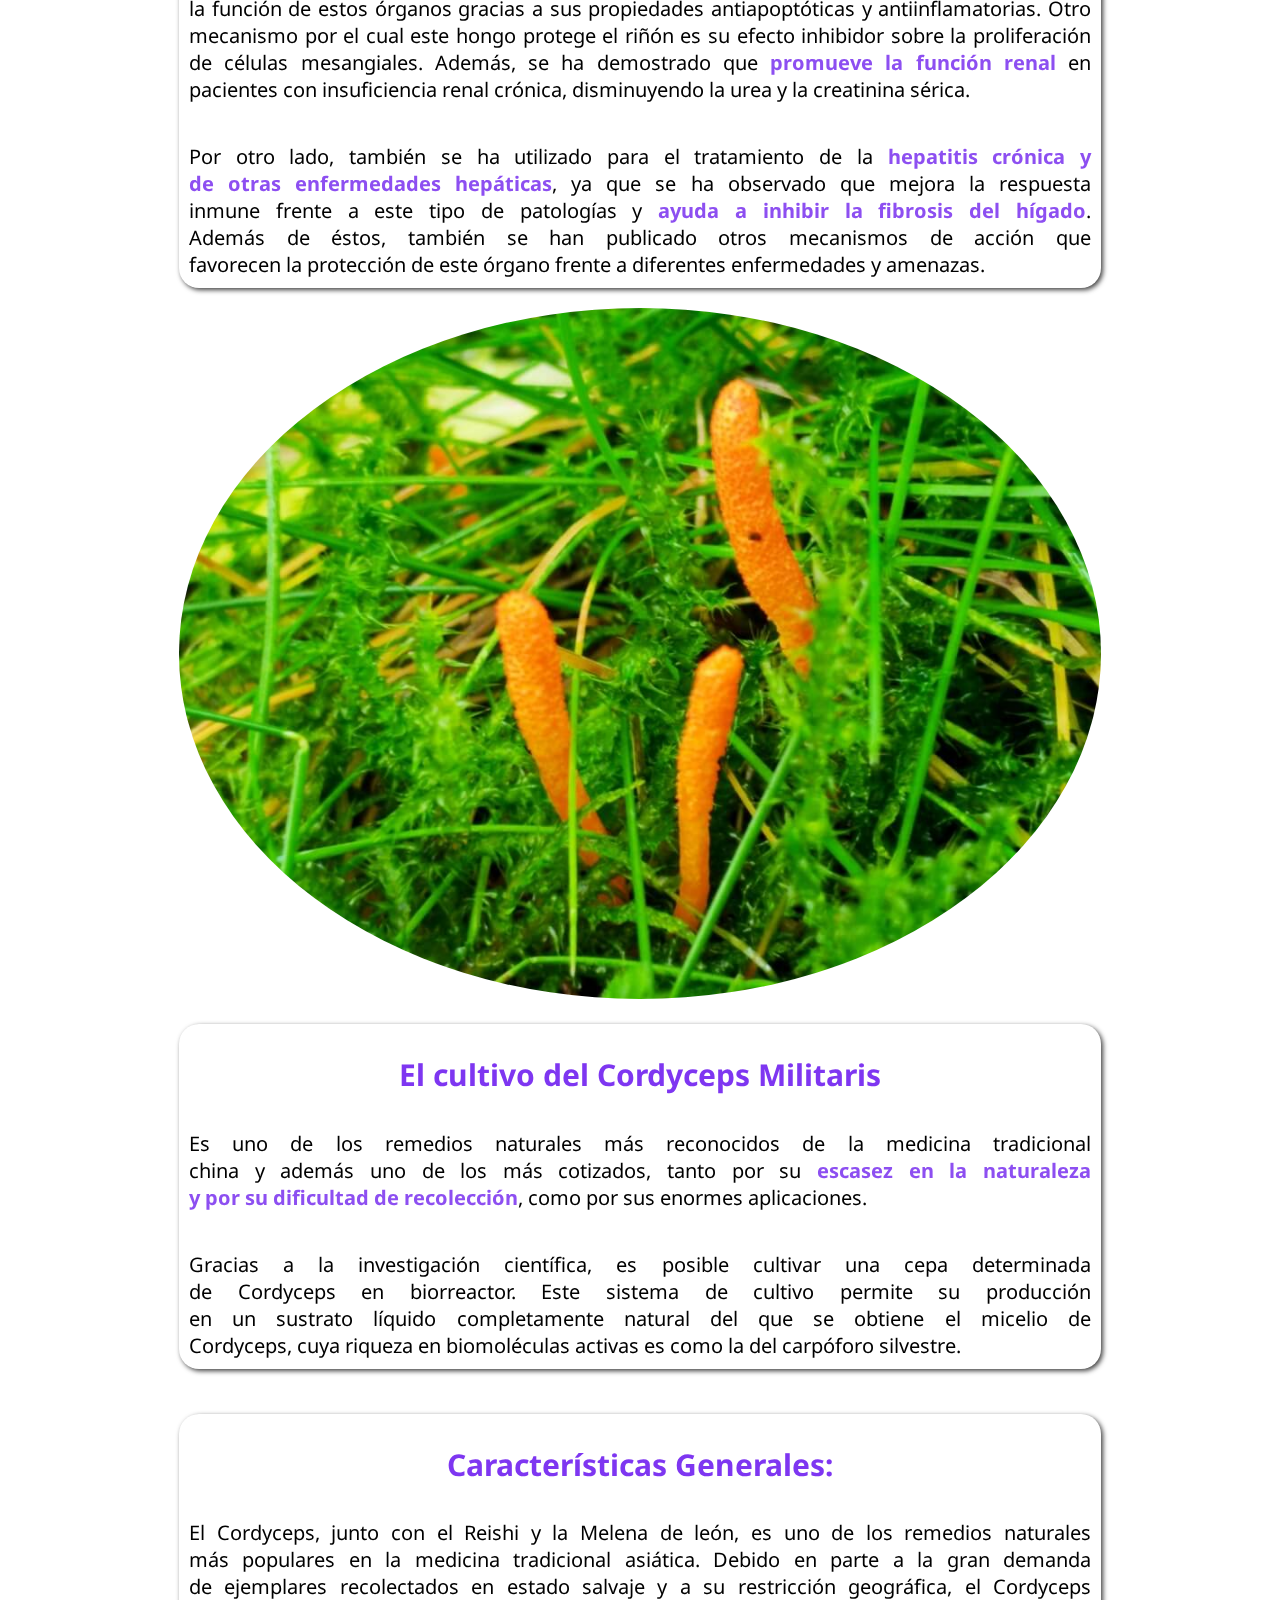
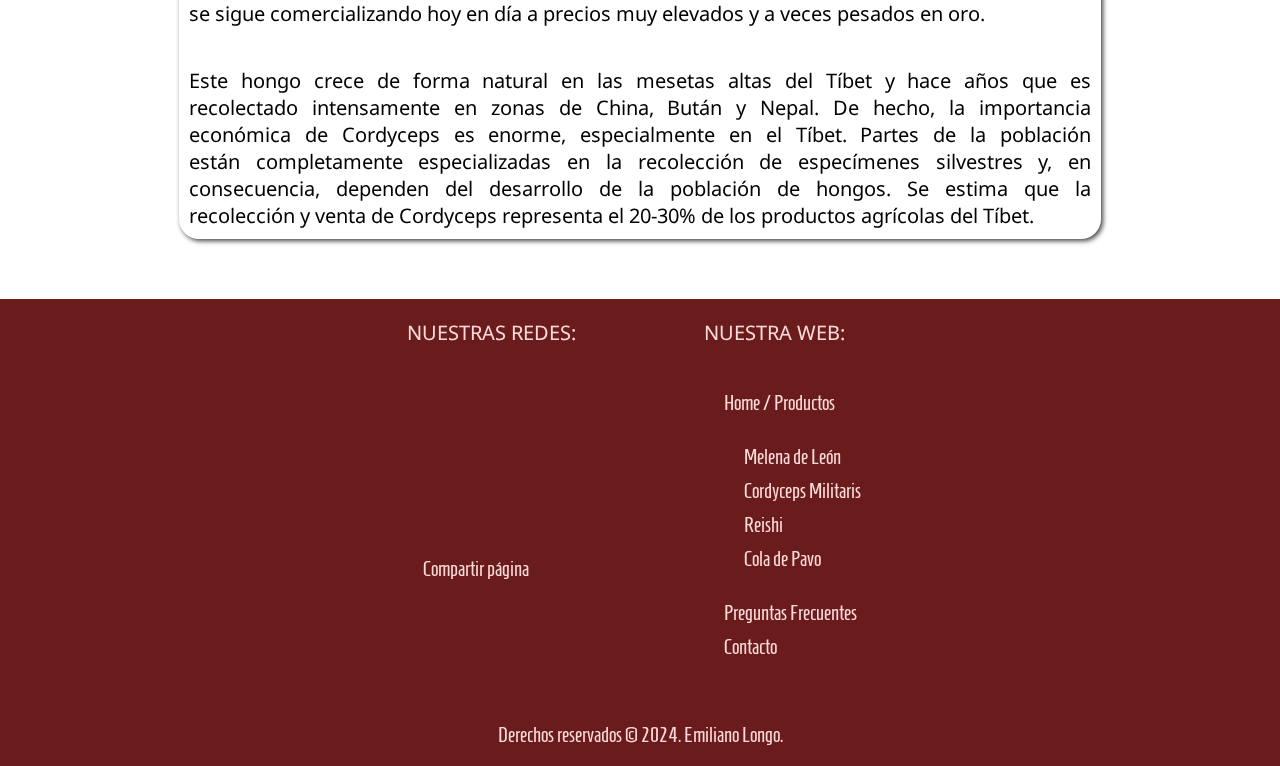
<file: cordyceps.html>
<!DOCTYPE html>
<html lang="es">

<head>
    <meta charset="UTF-8">
    <meta name="viewport" content="width=device-width, initial-scale=1.0">
    <meta http-equiv="X-UA-Compatible" content="ie=edge">
    <meta name="description"
        content="En Mundo Adaptógenos vas a encontrar los mejores concentrados de Hongos Adaptógenos, mucha experiencia y posibilidades de mejorar tu calidad de vida.">
    <meta name="keywords"
        content="Venta Hongos Adaptógenos, Triple Extracción, Melena de León, Cordyceps Militaris, Reishi, Cola de Pavo,  Màxima Pureza">
    <title>Mundo Adaptógenos</title>
    <link rel="stylesheet" href="style.css">
    <link rel="stylesheet" href="./assets/styles/mushrooms.css">
    <link rel="shortcut icon" href="favicon.ico" type="image/x-icon">

    <link rel="preconnect" href="https://fonts.googleapis.com">
    <link rel="preconnect" href="https://fonts.gstatic.com" crossorigin>
    <link href="https://fonts.googleapis.com/css2?family=Noto+Sans&display=swap" rel="stylesheet">
    <link href="https://fonts.googleapis.com/css2?family=Homenaje&family=Noto+Sans&display=swap" rel="stylesheet">
</head>

<body>
    <header>
        <h1>Melena de León, características generales. Beneficios y propiedades</h1>
        <nav>
            <div id="menuFixed">
                <div id="menuLogo">
                    <a href="./index.html"><img loading="lazy" id="logo" src="./assets/img/mundo_adaptogenos.svg" alt="Logo con Nombre"></a>
                </div>
                <div class="menuDesktop">
                    <ul>
                        <a href="./melena.html" class="menuHover"><li>Melena de León</li></a>
                        <li>Cordyceps Militaris</li>
                        <a href="./reishi.html" class="menuHover"><li>Reishi</li></a>
                        <a href="./cola_pavo.html" class="menuHover"><li>Cola de Pavo</li></a>
                    </ul>
                </div>
                <div id="menuCartIcon">
                    <a href="./cart.html"><img loading="lazy" src="./assets/img/shopping-cart.svg" height="38" alt="shopping-cart" /></a>
                    <a href="./cart.html"><div id="cartPoint"><span id="cartProductsSum">0</span></div></a>
                </div>
                <div class="menuDesktop">
                    <ul>
                        <a href="./preguntas_frecuentes.html" class="menuHover"><li>Preguntas Frecuentes</li></a>
                        <a href="./contacto.html" class="menuHover"><li>Contacto</li></a>
                    </ul>
                </div>
                <div id="menuDropdownIcon" class="icon">
                    <div class="line1"></div>
                    <div class="line2"></div>
                    <div class="line3"></div>
                </div>
            </div>
            <div class="menuDropdown">
                <ul class="ulPrimary">
                    <a href="./index.html"><li>Home / Productos</li></a>
                    <ul>
                        <a href="./melena.html"><li>Melena de León</li></a>
                        <li>Cordyceps Militaris</li>
                        <a href="./reishi.html"><li>Reishi</li></a>
                        <a href="./cola_pavo.html"><li>Cola de Pavo</li></a>
                    </ul>
                    <a href="./preguntas_frecuentes.html"><li>Preguntas Frecuentes</li></a>
                    <a href="./contacto.html"><li>Contacto</li></a>
                </ul>
            </div>
        </nav>
        <div id="top"></div>
    </header>
    <main>
        <!-- <div id="callToAction">
            <p>Combo Mes Completo de Melena de León</p>
            <p>20% OFF - x5 Frascos</p>
            <div id="buttonToAction">Ir al Combo</div>
        </div>
        <div id="mainImg">
        </div> -->
        <div id="cordycepsMushroomTitle" class="mushroomTitle">
            <img loading="lazy" src="./assets/img/cordyceps/cordyceps03.jpg" alt="">
            <h3>Familia de Cordyceps Spp </h3>
            <h2>CORDYCEPS MILITARIS</h2>


        </div>
        <div id="cordycepsMushroomSubtitle" class="mushroomSubtitle">
            VIGORIZANTE, REDUCE LA FATIGA Y
            ESTIMULA EL SISTEMA INMUNOLÓGICO
        </div>
        <div class="lineSeparator">

        </div>
        <div id="indexPage"> <!-- cambiar y vincular js-->
            <h2>Índice de Contenidos</h2>
            <ul>
                <li id="index01">BIOMOLÉCULAS / COMPONENTES ACTIVOS</li>
                <li id="index02">Beneficios Generales</li>
                <li id="index03">Combatiendo la Fatiga con un Energizante Natural. Impulsa tu Energía y tu Salud Reproductiva</li>
                <li id="index04">Impacto en el Sistema Inmunitario. Potencial Antitumorales y Antidiabéticos</li>
                <li id="index05">Guardián Renal y Hepático con Propiedades Terapéuticas</li>
                <li id="index06">El cultivo del Cordyceps Militaris</li>
                <li id="index07">Características Generales del Hongo</li>
                <i class="indexScroll01"></i>
            </ul>
        </div>
    
        <div id="cordycepsMushroomComponentsContainer" class="mushroomComponentsContainer">
            <div id="mushroomComponents">
                <h2>BIOMOLÉCULAS / COMPUESTOS ACTIVOS</h2>
                <h3>El Cordyceps Militaris posee una serie de biomoléculas o compuestos activos entre los que destacan:
                </h3>
                <ul>
                    <img loading="lazy" src="./assets/img/cordyceps/cordyceps03.jpg" alt="">
                    <li class="center red">BETA-GLUCANOS</li>
                    <li class="center violet">CORDICEPINA NATURAL</li>
                    <li class="bigger">GABA</li>
                    <li class="violet center">Ácido A-linolénico (ALA) y ácido linolénico (AL), ácidos grasos
                        poliinsaturados esenciales de la serie omega-3 y omega-6</li>
                    <li class="red right">ADENOSINA</li>
                    <li class="center violet">ÁCIDO CORDICÉPICO</li>
                    <li class="red">ERGOSTEROL</li>
                </ul>
                <h3>Propiedades antioxidantes, energizantes, afrodisiacas e inmunomoduladoras</h3>
            </div>
        </div>
        <div class="mushroomImg"><img loading="lazy" src="./assets/img/cordyceps/cordyceps02.jpg" alt=""></div>
        <i class="indexScroll02"></i>
        <div class="mushroomProperties">
            <h2>Beneficios Generales</h2>
            <p>El Cordyceps Militaris se considera un hongo adaptógeno que ayuda a que el organismo sea capaz de
                apartarse mejor a ciertas circunstancias, mostrando múltiples aplicaciones. Entre ellas es valorado por
                sus <strong>propiedades antioxidantes, energizantes y afrodisiacas</strong>, aparte de presentar un
                importante <strong>efecto inmunomodulador</strong> y como <strong>protector renal y hepático</strong>.
                Además de estas, también se le atribuyen ciertas propiedades <strong>antitumorales y
                    antidiabéticas</strong>.</p>

        </div>
        <div class="mushroomImg"><img loading="lazy" src="./assets/img/cordyceps/cordyceps03.jpg" alt=""></div>
        <i class="indexScroll03"></i>
        <div class="mushroomProperties">
            <h2>Combatiendo la Fatiga con un Energizante Natural. Impulsa tu Energía y tu Salud Reproductiva</h2>
            <p>Contiene cordicepina que, al igual que la creatina, presenta un importante <strong>efecto
                    energizante</strong>, capaz de combatir la fatiga crónica y el agotamiento, mejorando así la
                <strong>resistencia y la vitalidad</strong> de los individuos. Esto se debe principalmente a que
                <strong>estimula la producción de ATP</strong> y favorece el uso de oxígeno, aumentando la
                <strong>potencia muscular</strong> y reduciendo considerablemente el tiempo de
                <strong>recuperación</strong>.</p>
            <p>Además, muestra un significativo <strong>efecto antioxidante</strong>, permitiendo la eliminación de los
                radicales libres (ROS) del organismo, y ayudando así a <strong>aliviar la fatiga muscular</strong>.</p>
            <p>A menudo se conoce a esta especie como la viagra tibetana o viagra del Himalaya. Esto es debido a que
                <strong>favorece la salud reproductiva y la libido</strong>, tanto en hombres como en mujeres. Por ello,
                ha sido empleado de manera habitual en la medicina tradicional como vigorizante sexual y como
                <strong>potenciador de la fertilidad</strong>. Además, es capaz de reparar la función reproductiva
                cuando esta se encuentra deteriorada.</p>

        </div>
        <div class="mushroomImg"><img loading="lazy" src="./assets/img/cordyceps/cordyceps04.jpg" alt=""></div>
        <i class="indexScroll04"></i>
        <div class="mushroomProperties">
            <h2>Impacto en el Sistema Inmunitario. Potencial Antitumorales y Antidiabéticos</h2>
            <p>Al igual que otros hongos medicinales, también muestra un notable <strong>efecto
                    inmunomodulador</strong>, capaz de actuar tanto como potenciador como supresor del sistema
                inmunitario. Conjuntamente, también presenta un <strong>efecto antiinflamatorio</strong>.</p>
            <p>En lo que se refiere a su capacidad potenciadora, el Cordyceps Militaris favorece la estimulación de los
                macrófagos y de los Natural killers mejorando el proceso de fagocitosis, lo que <strong>ayuda a combatir
                diferentes tipos de infecciones</strong>, sobretodo respiratorias y en la lucha contra el cáncer.</p>
            <p>Así mismo, debido a su efecto inhibitorio también se puede emplear para ayudar en el <strong>tratamiento de enfermedades
                autoinmunes</strong> (Lupus) o como un agente inmunosupresor, para evitar un rechazo después de un trasplante de
                órganos.</p>
            <p>Existen multitud de estudios que abalan el uso de Cordyceps Militaris como un <strong>agente antitumoral</strong> de gran
                eficacia y como un potencial <strong>agente antidiabético</strong> para el tratamiento de la diabetes mellitus.</p>
        </div>
        <div id="socialNetworks">
            <div id="socialNetworksLeft">
                <p>SEGUINOS EN REDES</p>
            </div>
            <div id="socialNetworksRight">
                <a href="https://www.instagram.com/mundoadaptogenos/" target="_blank">
                    <img loading="lazy" src="./assets/img/logos_redes/instagram.svg" alt="logo-instagram" />
                </a>
                <a href="https://www.facebook.com/mundoadaptogenos" target="_blank">
                    <img loading="lazy" src="./assets/img/logos_redes/facebook.svg" alt="logo-facebook" />
                </a>
                <a href="http://t.me/mundoadaptogenos" target="_blank">
                    <img loading="lazy" src="./assets/img/logos_redes/telegram.svg" alt="logo-telegram" />
                </a>
            </div>

        </div>

        <div class="mushroomImg"><img loading="lazy" src="./assets/img/cordyceps/cordyceps05.jpg" alt=""></div>
        <i class="indexScroll05"></i>
        <div class="mushroomProperties">
            <h2>Guardián Renal y Hepático con Propiedades Terapéuticas</h2>
            <p>Resulta interesante destacar su acción como protector renal y hepático en parte por el contenido de
                D-manitol y otros polisacáridos. Por un lado, C. Militaris se ha utilizado para el <strong>tratamiento de
                enfermedades renales como nefritis o insuficiencia renal</strong>, mejorando significativamente la función de
                estos órganos gracias a sus propiedades antiapoptóticas y antiinflamatorias. Otro mecanismo por el cual
                este hongo protege el riñón es su efecto inhibidor sobre la proliferación de células mesangiales.
                Además, se ha demostrado que <strong>promueve la función renal</strong> en pacientes con insuficiencia renal crónica,
                disminuyendo la urea y la creatinina sérica.</p>
            <p>Por otro lado, también se ha utilizado para el tratamiento de la <strong>hepatitis crónica y de otras
                enfermedades hepáticas</strong>, ya que se ha observado que mejora la respuesta inmune frente a este tipo de
                patologías y <strong>ayuda a inhibir la fibrosis del hígado</strong>. Además de éstos, también se han publicado otros
                mecanismos de acción que favorecen la protección de este órgano frente a diferentes enfermedades y
                amenazas.</p>
        </div>
        <div class="mushroomImg"><img loading="lazy" src="./assets/img/cordyceps/cordyceps06.jpeg" alt=""></div>
        <i class="indexScroll06"></i>
        <div class="mushroomProperties">
            <h2>El cultivo del Cordyceps Militaris</h2>
            <p>Es uno de los remedios naturales más reconocidos de la medicina tradicional china y además uno de los más cotizados, tanto por su <strong>escasez en la naturaleza y por su dificultad de recolección</strong>, como por sus enormes aplicaciones.</p>
            <p>Gracias a la investigación científica, es posible cultivar una cepa determinada de Cordyceps 
                en biorreactor. Este sistema de cultivo permite su producción en un sustrato líquido completamente 
                natural del que se obtiene el micelio de Cordyceps, cuya riqueza en biomoléculas activas es como 
                la del carpóforo silvestre.</p>

        </div>
        <div class="mushroomImg"><img loading="lazy" src="./assets/img/cordyceps/cordyceps07.jpg" alt=""></div>
        <i class="indexScroll07"></i>
        <div class="mushroomProperties">
            <h2>Características Generales:</h2>
            <p>El Cordyceps, junto con el Reishi y la Melena de león, es uno de los remedios naturales más populares en la medicina tradicional asiática. Debido en parte a la gran demanda de ejemplares recolectados en estado salvaje y a su restricción geográfica, el Cordyceps se sigue comercializando hoy en día a precios muy elevados y a veces pesados en oro.</p>
            <p>Este hongo crece de forma natural en las mesetas altas del Tíbet y hace años que es recolectado intensamente en zonas de China, Bután y Nepal. De hecho, la importancia económica de Cordyceps es enorme, especialmente en el Tíbet. Partes de la población están completamente especializadas en la recolección de especímenes silvestres y, en consecuencia, dependen del desarrollo de la población de hongos. Se estima que la recolección y venta de Cordyceps representa el 20-30% de los productos agrícolas del Tíbet.</p>
        </div>
        <!-- <div class="lineSeparator">

        </div> -->

    </main>

    <footer>
        <div id="footerContainer">
            <div id="footerLeft">
                <p>NUESTRAS REDES:</p>
                <ul>
                    <a href="https://www.instagram.com/mundoadaptogenos/" target="_blank">
                        <li><img loading="lazy" width="24" height="24"
                                src="https://img.icons8.com/material/24/fcdada/instagram-new--v1.png"
                                alt="instagram-new--v1" /></li>
                    </a>
                    <a href="https://www.facebook.com/mundoadaptogenos" target="_blank">
                        <li><img loading="lazy" width="24" height="24" src="https://img.icons8.com/material/24/fcdada/facebook-new.png"
                                alt="facebook-new" /></li>
                    </a>
                    <a href="https://wa.link/9w896m" target="_blank">
                        <li><img loading="lazy" width="24" height="24" src="https://img.icons8.com/material/24/FCDADA/whatsapp--v1.png"
                                alt="whatsapp--v1" /></li>
                    </a>
                    <a href="http://t.me/mundoadaptogenos" target="_blank">
                        <li><img loading="lazy" width="24" height="24" src="https://img.icons8.com/ios-filled/50/fcdada/telegram.png"
                                alt="telegram" /></li>
                    </a>
                    <!-- hacer lista de temas de spotify? -->
                    <li id="shareURL">Compartir página <img loading="lazy" width="24" height="24" src="./assets/img/logos_redes/share.svg" alt="Compartir-página"/></li>
                </ul>
            </div>
            <div id="footerRight">
                <p>NUESTRA WEB:</p>
                <ul>
                    <a href="./index.html">
                        <li>Home / Productos</li>
                    </a>
                    <ul>
                        <a href="./melena.html"><li>Melena de León</li></a>
                        <li>Cordyceps Militaris</li>
                        <a href="./reishi.html"><li>Reishi</li></a>
                        <a href="./cola_pavo.html"><li>Cola de Pavo</li></a>
                    </ul>
                    <a href="./preguntas_frecuentes.html"><li>Preguntas Frecuentes</li></a>
                    <a href="./contacto.html"><li>Contacto</li></a>
                </ul>
            </div>
        </div>
        <p>Derechos reservados © 2024. Emiliano Longo.</p>
    </footer>
    <script src="script.js"></script>
    <!-- <script src="./assets/scripts/home.js" type="module"></script> -->
    <script src="./assets/scripts/cordyceps.js"></script>

</body>

</html>
</file>
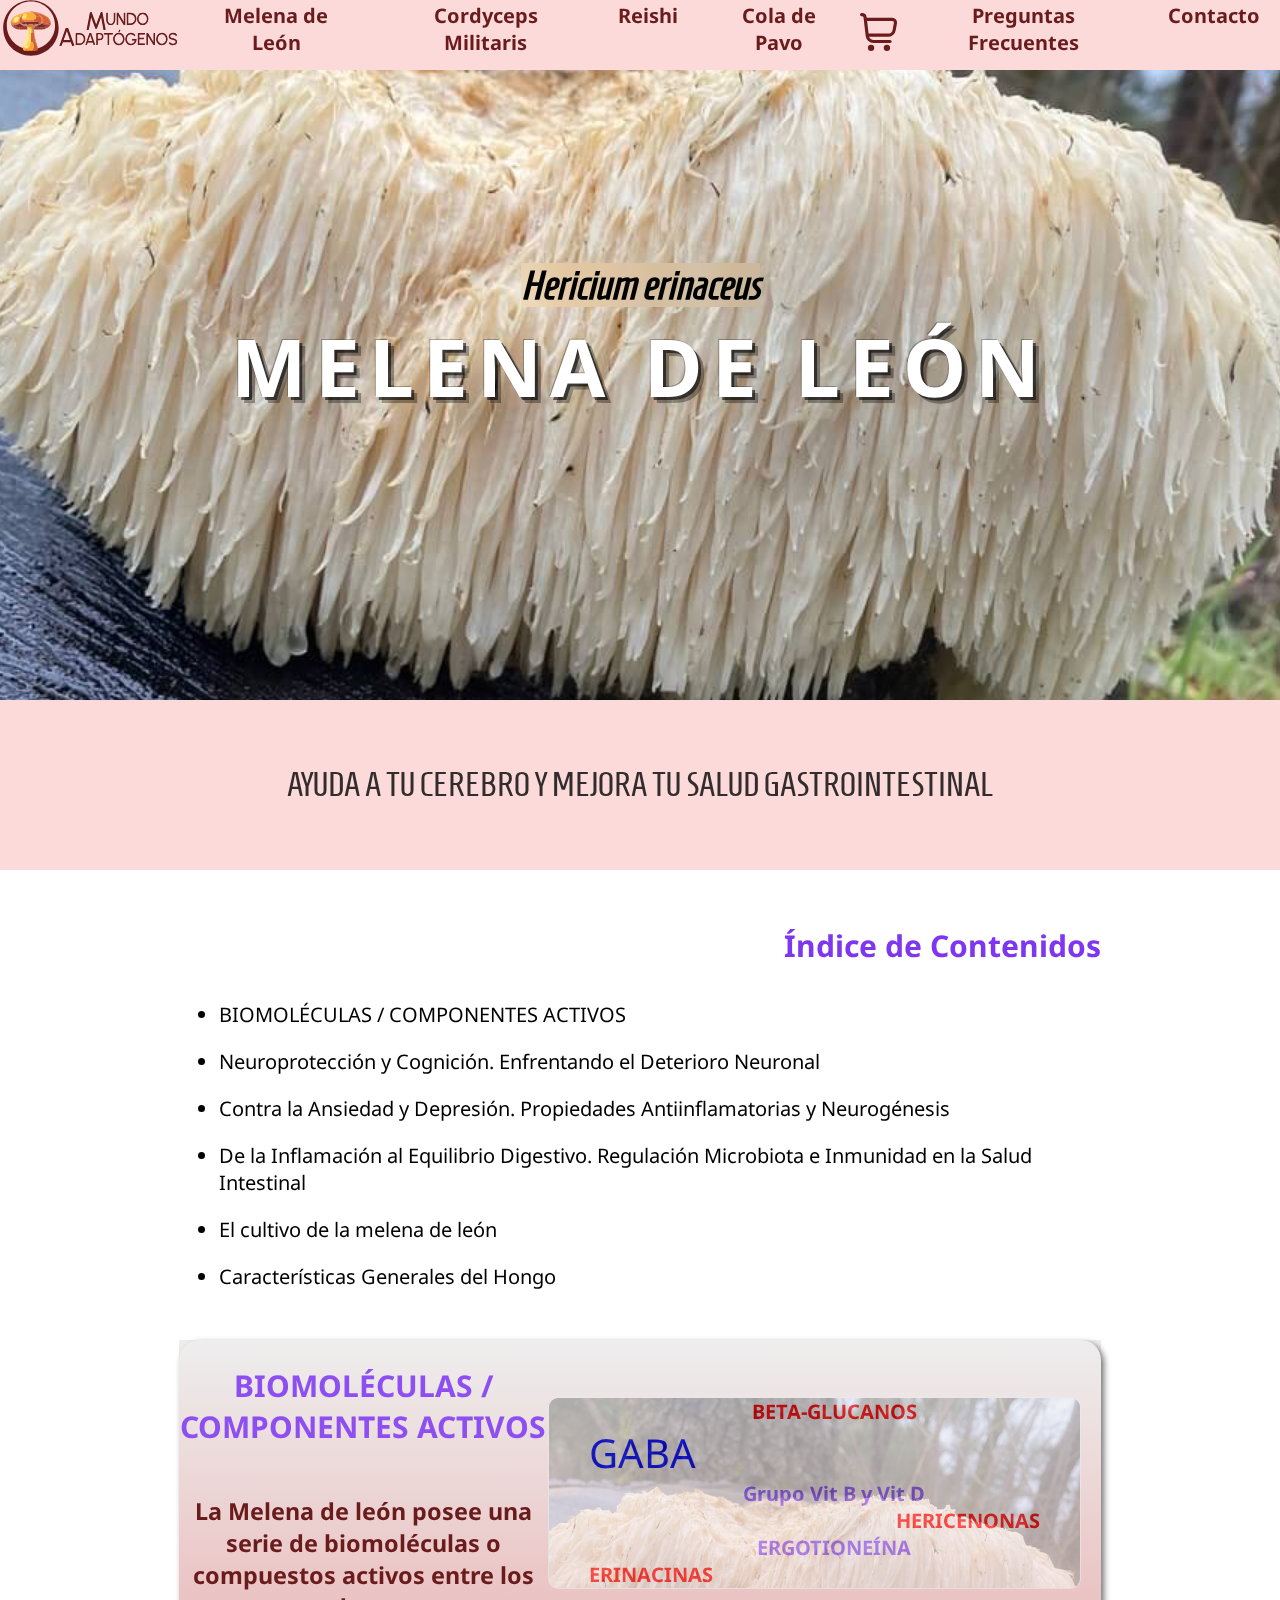
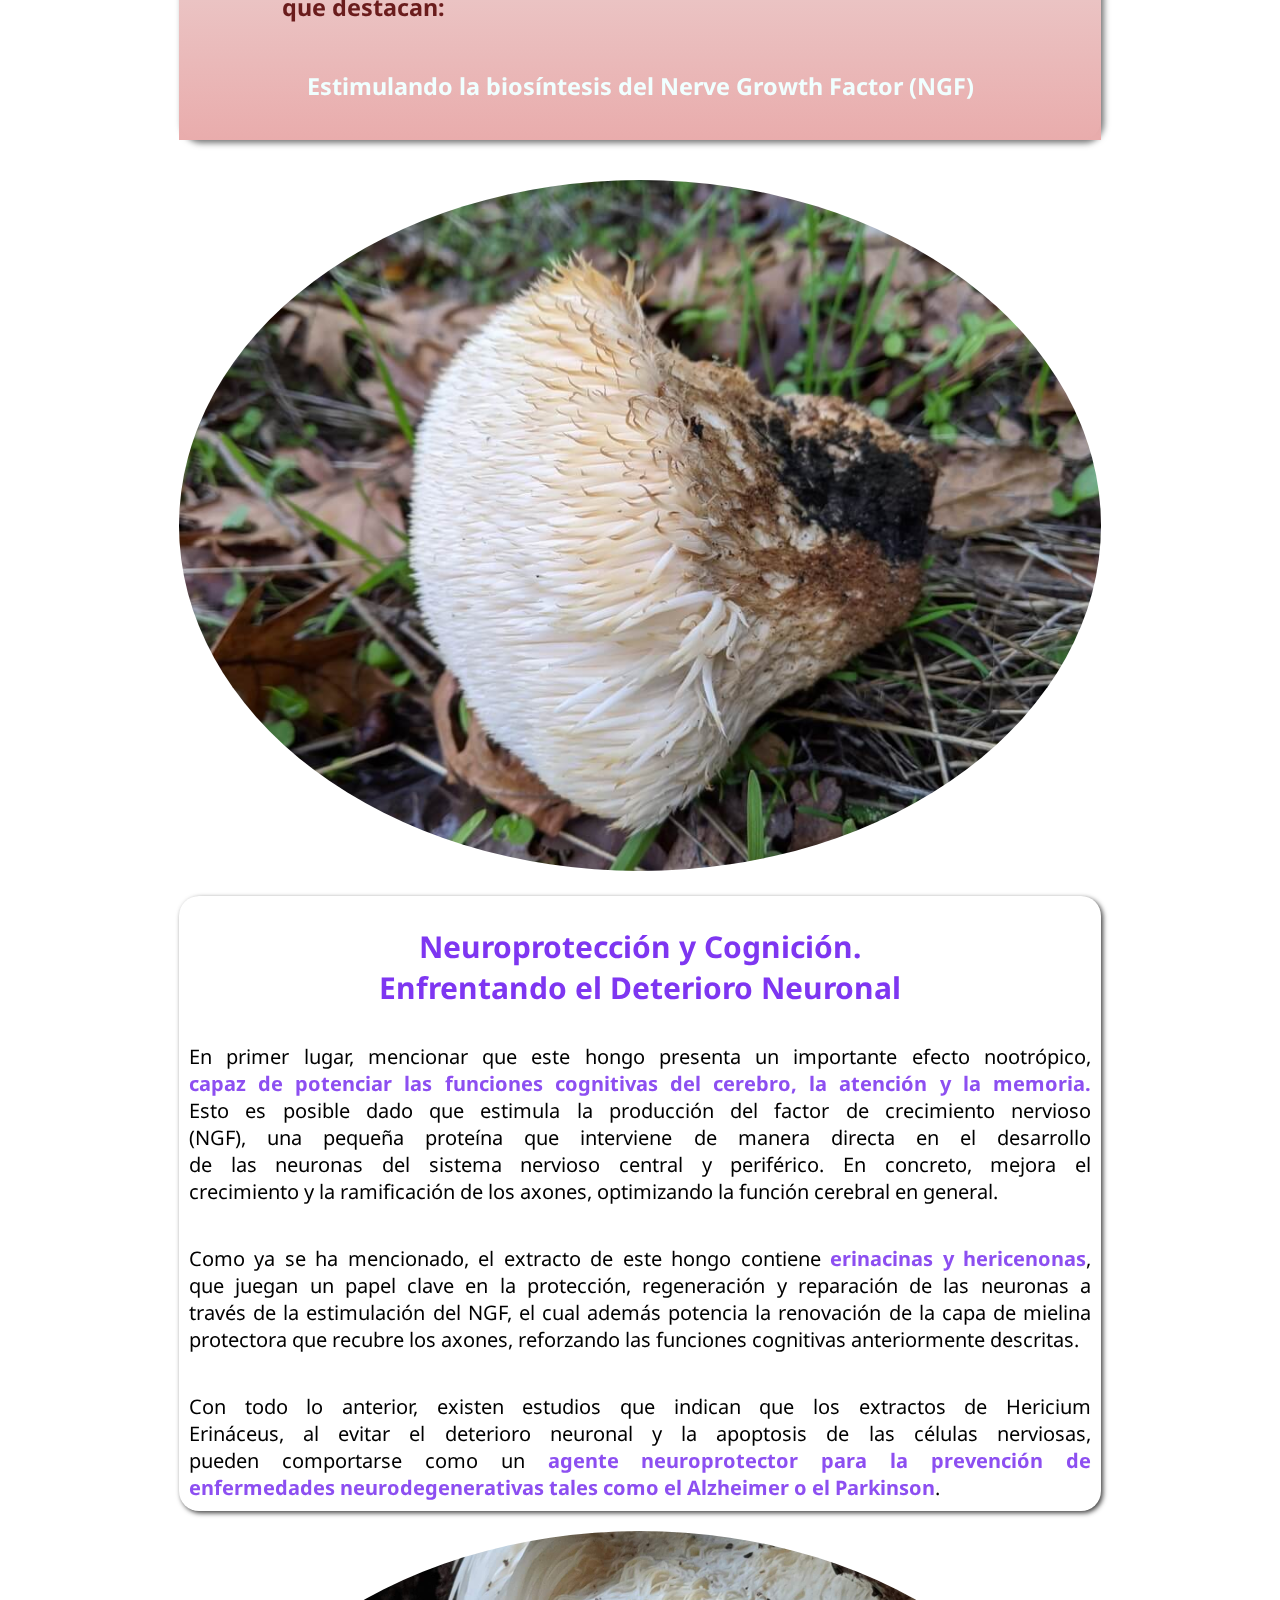
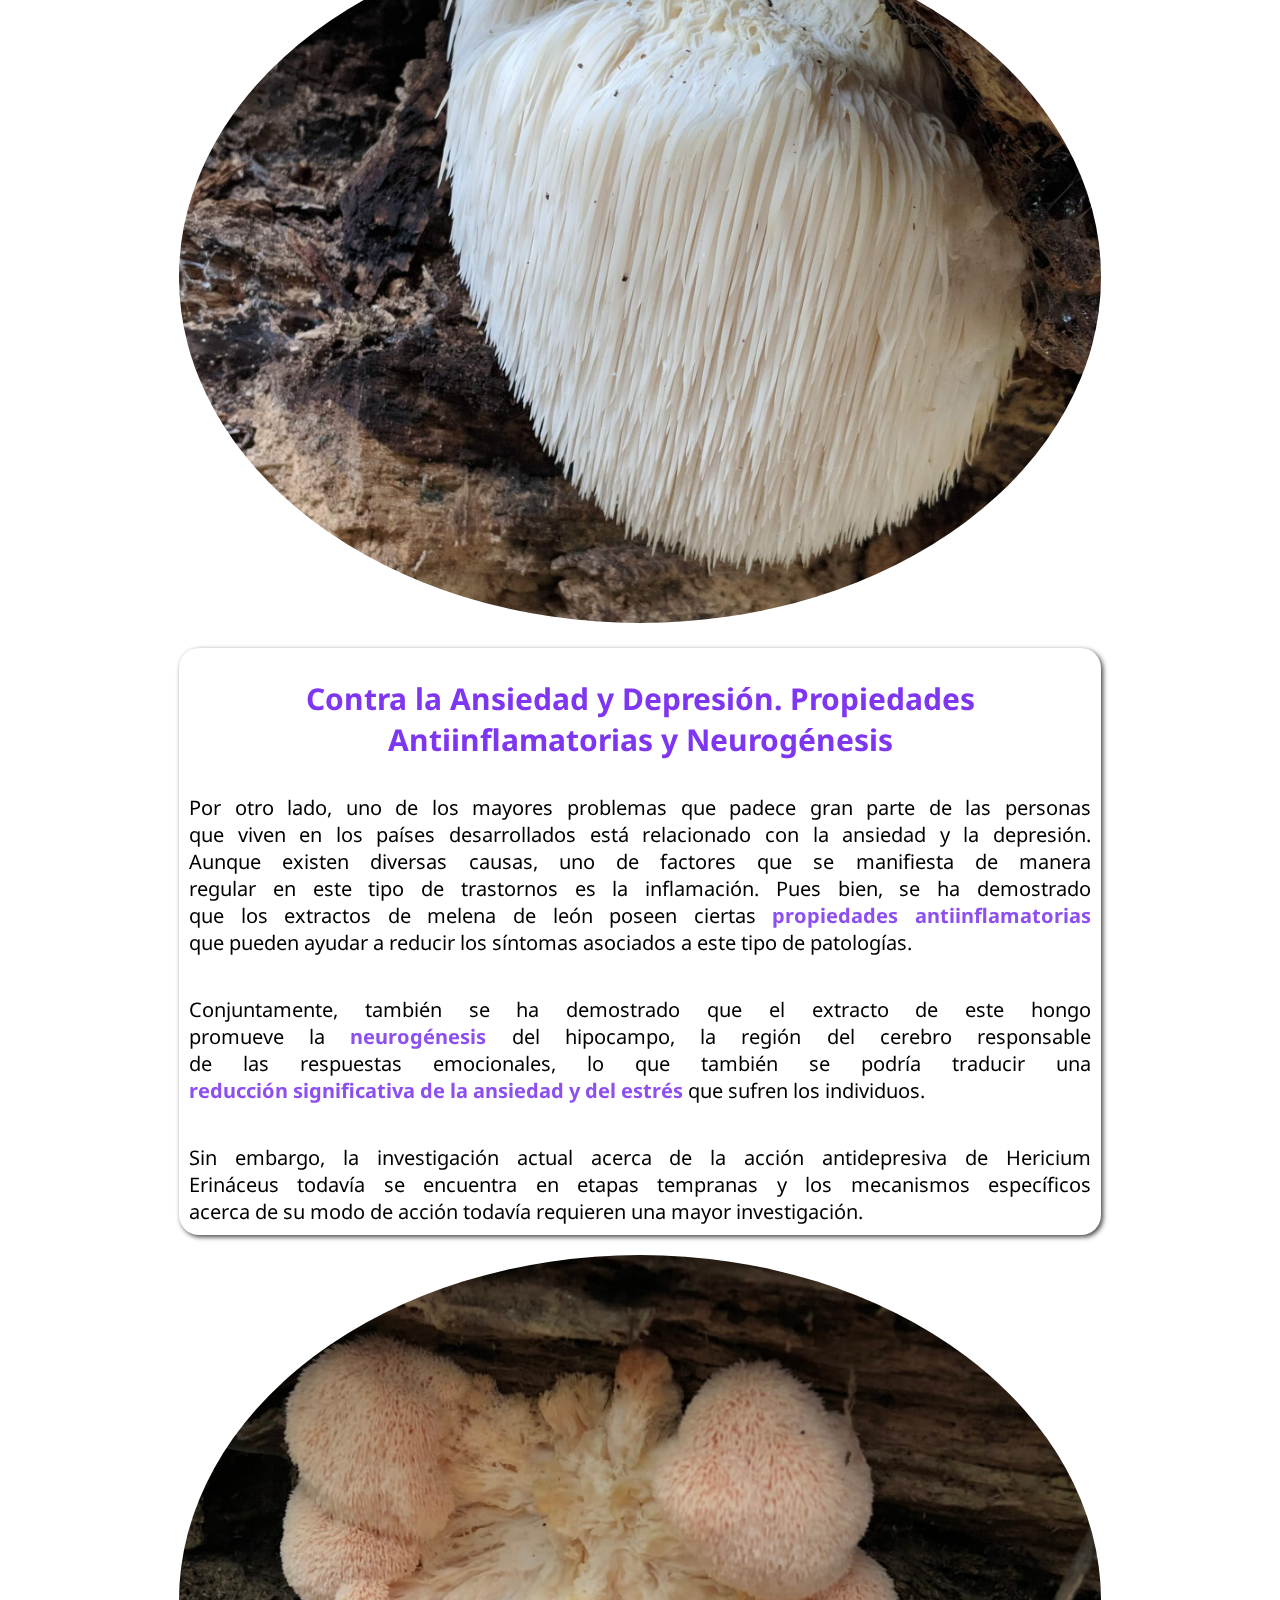
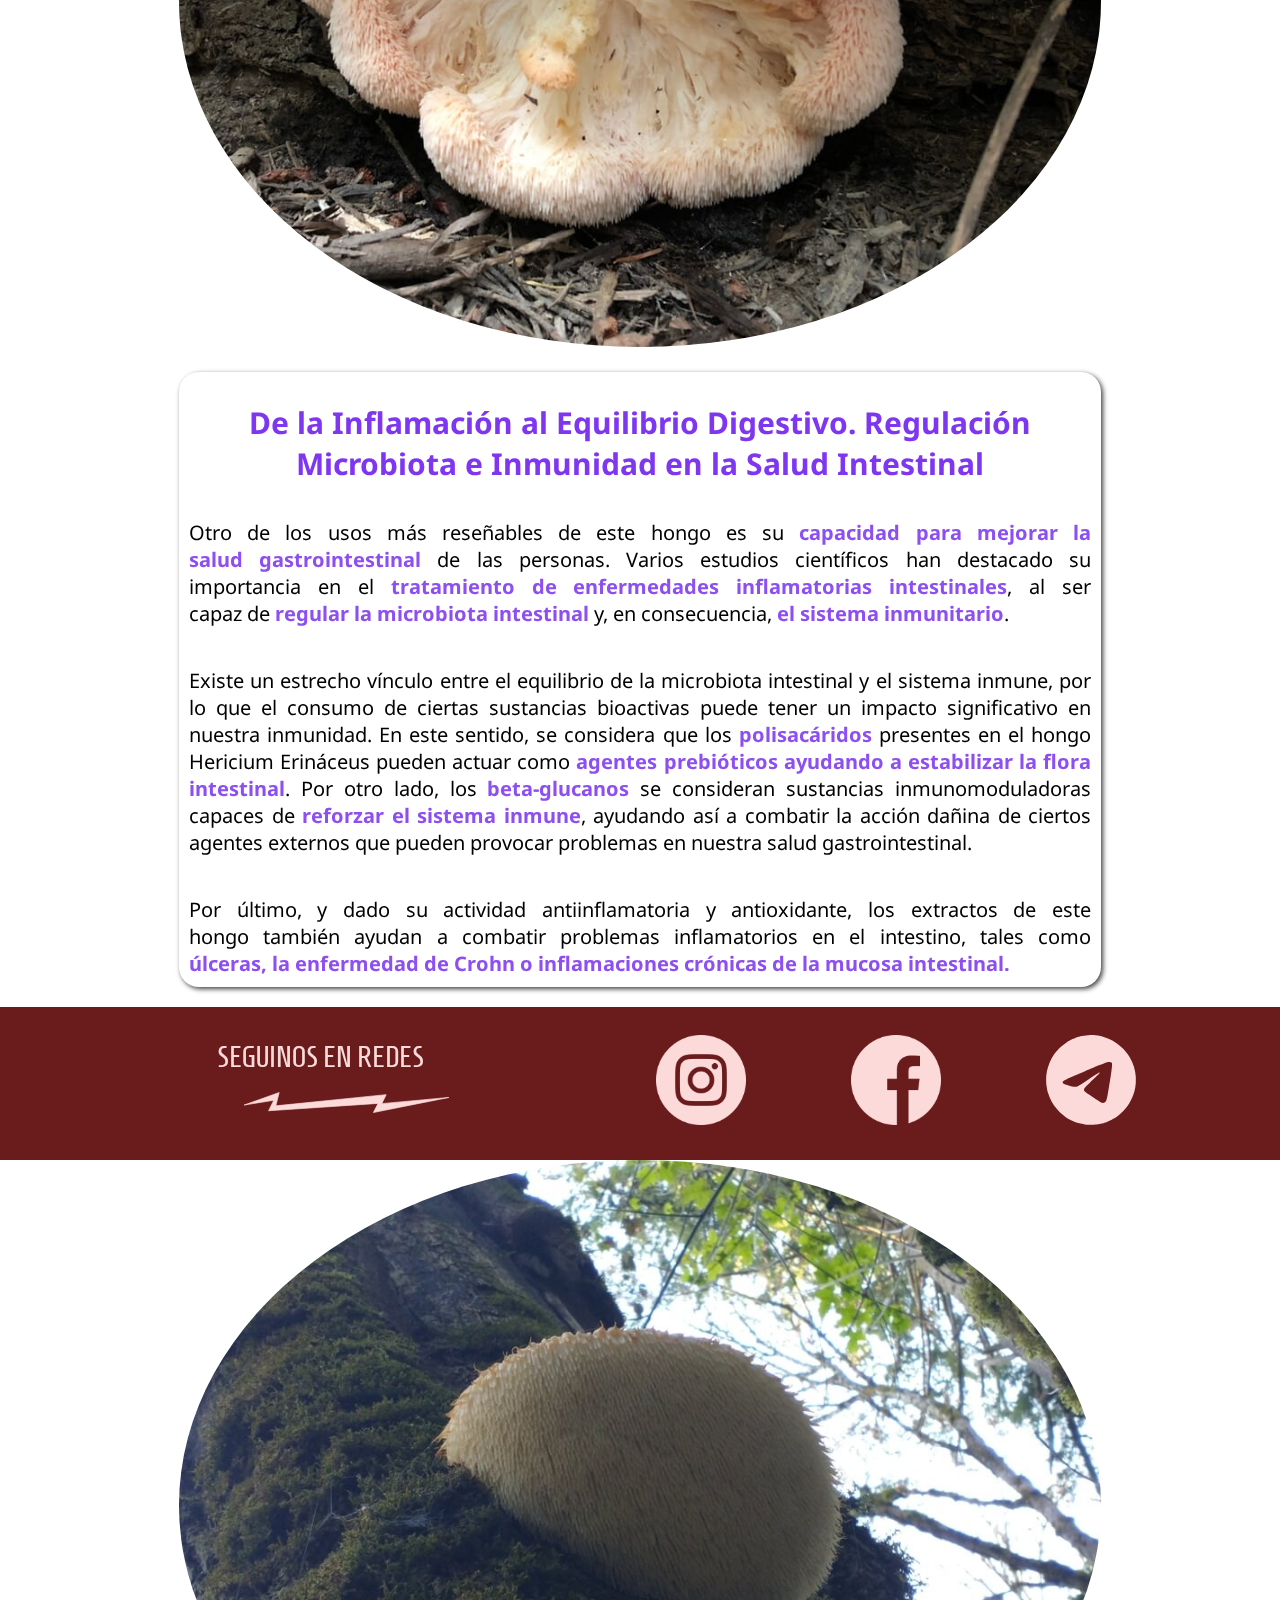
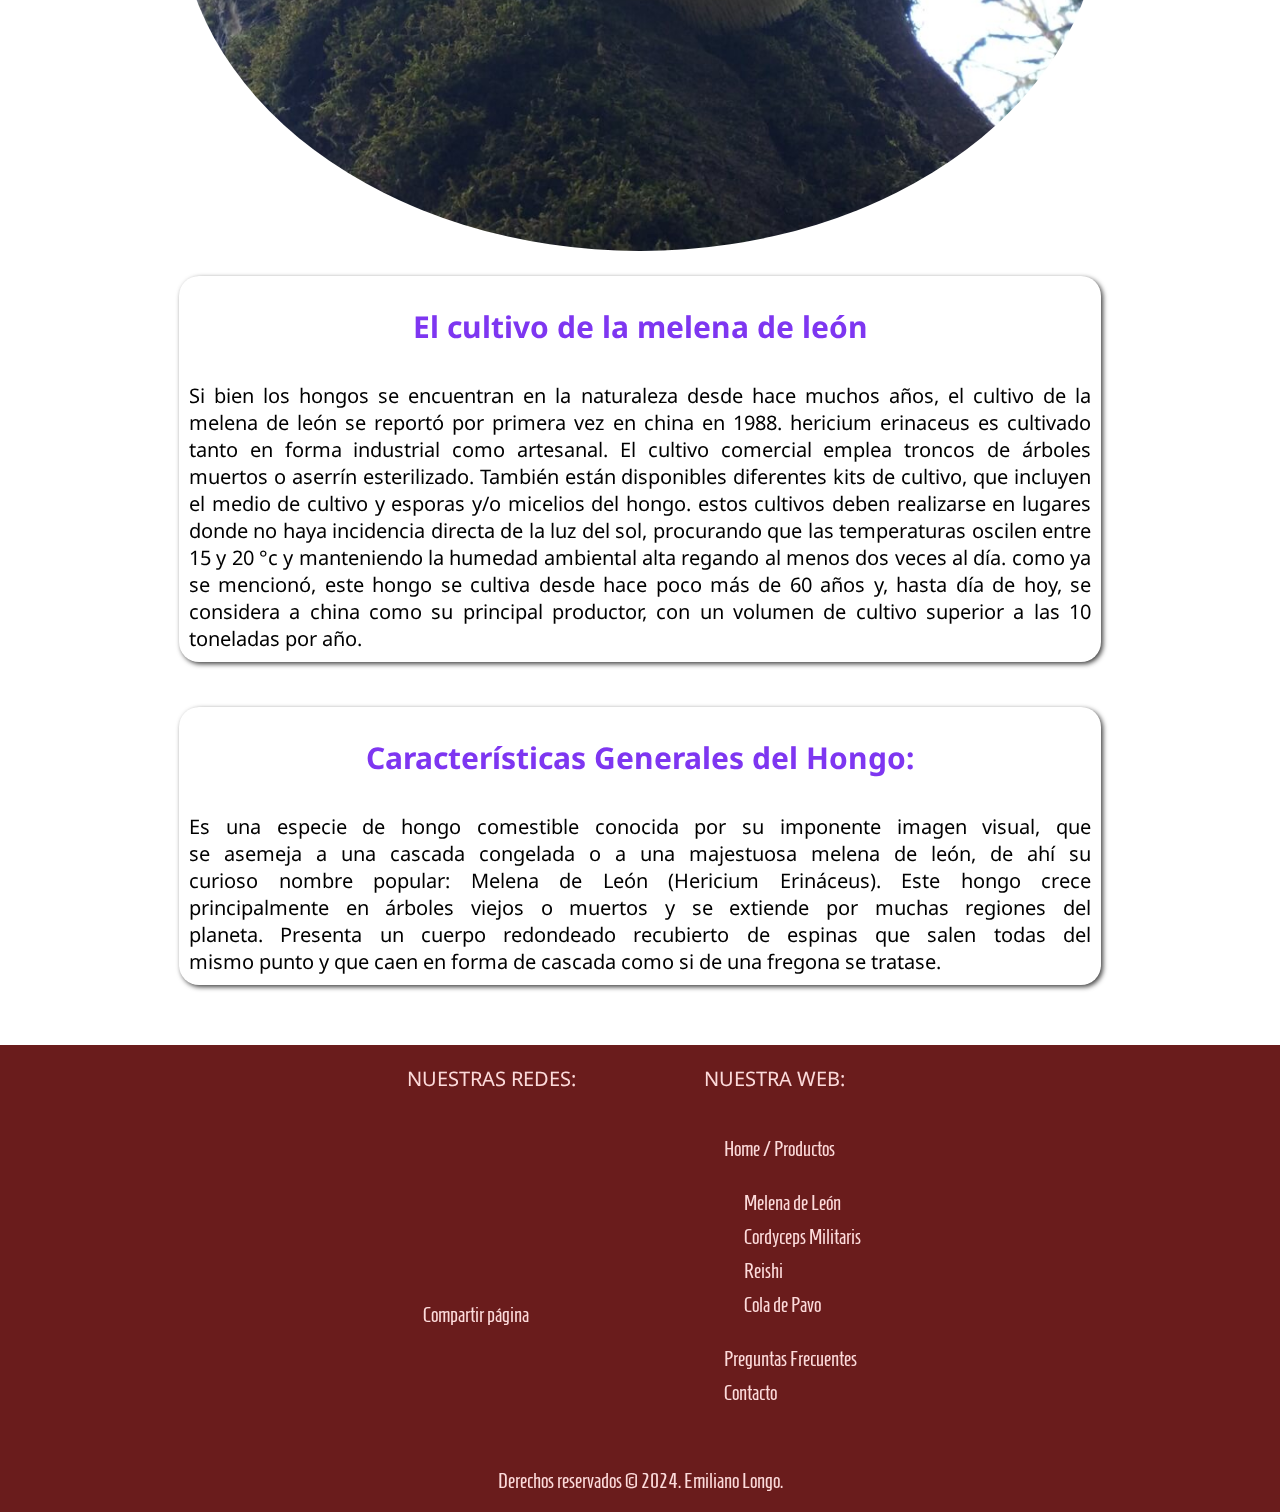
<file: melena.html>
<!DOCTYPE html>
<html lang="es">

<head>
    <meta charset="UTF-8">
    <meta name="viewport" content="width=device-width, initial-scale=1.0">
    <meta http-equiv="X-UA-Compatible" content="ie=edge">
    <meta name="description"
        content="En Mundo Adaptógenos vas a encontrar los mejores concentrados de Hongos Adaptógenos, mucha experiencia y posibilidades de mejorar tu calidad de vida.">
    <meta name="keywords"
        content="Venta Hongos Adaptógenos, Triple Extracción, Melena de León, Cordyceps Militaris, Reishi, Cola de Pavo,  Màxima Pureza">
    <title>Mundo Adaptógenos</title>
    <link rel="stylesheet" href="style.css">
    <link rel="stylesheet" href="./assets/styles/mushrooms.css">
    <link rel="shortcut icon" href="favicon.ico" type="image/x-icon">

    <link rel="preconnect" href="https://fonts.googleapis.com">
    <link rel="preconnect" href="https://fonts.gstatic.com" crossorigin>
    <link href="https://fonts.googleapis.com/css2?family=Noto+Sans&display=swap" rel="stylesheet">
    <link href="https://fonts.googleapis.com/css2?family=Homenaje&family=Noto+Sans&display=swap" rel="stylesheet">
</head>

<body>
    <header>
        <h1>Melena de León, características generales. Beneficios y propiedades</h1>
        <nav>
            <div id="menuFixed">
                <div id="menuLogo">
                    <a href="./index.html"><img loading="lazy" id="logo" src="./assets/img/mundo_adaptogenos.svg" alt="Logo con Nombre"></a>
                </div>
                <div class="menuDesktop">
                    <ul>
                        <li>Melena de León</li>
                        <a href="./cordyceps.html" class="menuHover"><li>Cordyceps Militaris</li></a>
                        <a href="./reishi.html" class="menuHover"><li>Reishi</li></a>
                        <a href="./cola_pavo.html" class="menuHover"><li>Cola de Pavo</li></a>
                    </ul>
                </div>
                <div id="menuCartIcon">
                    <a href="./cart.html"><img loading="lazy" src="./assets/img/shopping-cart.svg" height="38" alt="shopping-cart" /></a>
                    <a href="./cart.html"><div id="cartPoint"><span id="cartProductsSum">0</span></div></a>
                </div>
                <div class="menuDesktop">
                    <ul>
                        <a href="./preguntas_frecuentes.html" class="menuHover"><li>Preguntas Frecuentes</li></a>
                        <a href="./contacto.html" class="menuHover"><li>Contacto</li></a>
                    </ul>
                </div>
                <div id="menuDropdownIcon" class="icon">
                    <div class="line1"></div>
                    <div class="line2"></div>
                    <div class="line3"></div>
                </div>
            </div>
            <div class="menuDropdown">
                <ul class="ulPrimary">
                    <a href="./index.html"><li>Home / Productos</li></a>
                    <ul>
                        <li>Melena de León</li>
                        <a href="./cordyceps.html"><li>Cordyceps Militaris</li></a>
                        <a href="./reishi.html"><li>Reishi</li></a>
                        <a href="./cola_pavo.html"><li>Cola de Pavo</li></a>
                    </ul>
                    <a href="./preguntas_frecuentes.html"><li>Preguntas Frecuentes</li></a>
                    <a href="./contacto.html"><li>Contacto</li></a>
                </ul>
            </div>
        </nav>
        <div id="top"></div>
    </header>
    <main>
        <div id="melenaMushroomTitle" class="mushroomTitle">
            <img loading="lazy" src="./assets/img/melena/melena4.jpg" width="120%">
            <h3>Hericium erinaceus </h3>
            <h2>MELENA DE LEÓN</h2>
            
                        
        </div>
        <div id="melenaMushroomSubtitle" class="mushroomSubtitle">
            AYUDA A TU CEREBRO
            Y MEJORA TU SALUD GASTROINTESTINAL

        </div>
        <div class="lineSeparator">

        </div>
        <div id="indexPage">
            <h2>Índice de Contenidos</h2>
            <ul>
                <li id="index01">BIOMOLÉCULAS / COMPONENTES ACTIVOS</li>
                <li id="index02">Neuroprotección y Cognición. Enfrentando el Deterioro Neuronal</li>
                <li id="index03">Contra la Ansiedad y Depresión. Propiedades Antiinflamatorias y Neurogénesis</li>
                <li id="index04">De la Inflamación al Equilibrio Digestivo. Regulación Microbiota e Inmunidad en la Salud Intestinal</li>
                <li id="index05">El cultivo de la melena de león</li>
                <li id="index06">Características Generales del Hongo</li>
                <i class="indexScroll01"></i>
            </ul>
        </div>
        <div id="melenaMushroomComponentsContainer" class="mushroomComponentsContainer">
            <div id="mushroomComponents">
                <h2>BIOMOLÉCULAS / COMPONENTES ACTIVOS</h2>
                <h3>La Melena de león posee una serie de biomoléculas o compuestos activos entre los que destacan:</h3>
                <ul>
                    <img loading="lazy" src="./assets/img/melena/melena4.jpg" width="120%">
                    <li class="center red">BETA-GLUCANOS</li>
                    <li class="bigger">GABA</li>
                    <li class="violet center">Grupo Vit B y Vit D</li>
                    <li class="red right">HERICENONAS</li>
                    <li class="center violet">ERGOTIONEÍNA</li>
                    <li class="red">ERINACINAS</li>
                </ul>
                <h3>Estimulando la biosíntesis del Nerve Growth Factor (NGF)</h3>
            </div>
        </div>
        <div class="mushroomImg"><img loading="lazy" src="./assets/img/melena/melena1.jpeg" alt=""></div>
        <i class="indexScroll02"></i>
        <div class="mushroomProperties">
            <h2>Neuroprotección y Cognición. Enfrentando el Deterioro Neuronal</h2>
            <p>En primer lugar, mencionar que este hongo presenta un importante efecto nootrópico, <strong>capaz de potenciar las funciones cognitivas del cerebro, la atención y la memoria.</strong> Esto es posible dado que estimula la producción del factor de crecimiento nervioso (NGF), una pequeña proteína que interviene de manera directa en el desarrollo de las neuronas del sistema nervioso central y periférico. En concreto, mejora el crecimiento y la ramificación de los axones, optimizando la función cerebral en general.</p>
            <p>Como ya se ha mencionado, el extracto de este hongo contiene <strong>erinacinas y hericenonas</strong>, que juegan un papel clave en la </strong>protección, regeneración y reparación de las neuronas</strong> a través de la estimulación del NGF, el cual además potencia la renovación de la capa de mielina protectora que recubre los axones, reforzando las funciones cognitivas anteriormente descritas.</p>
            <p>Con todo lo anterior, existen estudios que indican que los extractos de Hericium Erináceus, al evitar el deterioro neuronal y la apoptosis de las células nerviosas, pueden comportarse como un <strong>agente neuroprotector para la prevención de enfermedades neurodegenerativas tales como el Alzheimer o el Parkinson</strong>.</p>

        </div>
        <div class="mushroomImg"><img loading="lazy" src="./assets/img/melena/melena2.jpeg" alt=""></div>
        <i class="indexScroll03"></i>
        <div class="mushroomProperties">
            <h2>Contra la Ansiedad y Depresión. Propiedades Antiinflamatorias y Neurogénesis</h2>
            <p>Por otro lado, uno de los mayores problemas que padece gran parte de las personas que viven en los países desarrollados está relacionado con la ansiedad y la depresión. Aunque existen diversas causas, uno de factores que se manifiesta de manera regular en este tipo de trastornos es la inflamación. Pues bien, se ha demostrado que los extractos de melena de león poseen ciertas <strong>propiedades antiinflamatorias</strong> que pueden ayudar a reducir los síntomas asociados a este tipo de patologías.</p>
            <p>Conjuntamente, también se ha demostrado que el extracto de este hongo promueve la <strong>neurogénesis</strong> del hipocampo, la región del cerebro responsable de las respuestas emocionales, lo que también se podría traducir una <strong>reducción significativa de la ansiedad y del estrés</strong> que sufren los individuos.</p>
            <p>Sin embargo, la investigación actual acerca de la acción antidepresiva de Hericium Erináceus todavía se encuentra en etapas tempranas y los mecanismos específicos acerca de su modo de acción todavía requieren una mayor investigación.</p>

        </div>
        <div class="mushroomImg"><img loading="lazy" src="./assets/img/melena/melena3.jpg" alt=""></div>
        <i class="indexScroll04"></i>
        <div class="mushroomProperties">
            <h2>De la Inflamación al Equilibrio Digestivo. Regulación Microbiota e Inmunidad en la Salud Intestinal</h2>
            <p>Otro de los usos más reseñables de este hongo es su <strong>capacidad para mejorar la salud gastrointestinal</strong> de las personas. Varios estudios científicos han destacado su importancia en el <strong>tratamiento de enfermedades inflamatorias intestinales</strong>, al ser capaz de <strong>regular la microbiota intestinal</strong> y, en consecuencia, <strong>el sistema inmunitario</strong>.</p>
            <p>Existe un estrecho vínculo entre el equilibrio de la microbiota intestinal y el sistema inmune, por lo que el consumo de ciertas sustancias bioactivas puede tener un impacto significativo en nuestra inmunidad.  En este sentido, se considera que los <strong>polisacáridos</strong> presentes en el hongo Hericium Erináceus pueden actuar como <strong>agentes prebióticos ayudando a estabilizar la flora intestinal</strong>. Por otro lado, los <strong>beta-glucanos</strong> se consideran sustancias inmunomoduladoras capaces de <strong>reforzar el sistema inmune</strong>, ayudando así a combatir la acción dañina de ciertos agentes externos que pueden provocar problemas en nuestra salud gastrointestinal.</p>
            <p>Por último, y dado su actividad antiinflamatoria y antioxidante, los extractos de este hongo también ayudan a combatir problemas inflamatorios en el intestino, tales como <strong>úlceras, la enfermedad de Crohn o inflamaciones crónicas de la mucosa intestinal.</strong></p>
        </div>
        <div id="socialNetworks">
            <div id="socialNetworksLeft">
                <p>SEGUINOS EN REDES</p>
            </div>
            <div id="socialNetworksRight">
                <a href="https://www.instagram.com/mundoadaptogenos/" target="_blank">
                    <img loading="lazy" src="./assets/img/logos_redes/instagram.svg" alt="logo-instagram" />
                </a>
                <a href="https://www.facebook.com/mundoadaptogenos" target="_blank">
                    <img loading="lazy" src="./assets/img/logos_redes/facebook.svg" alt="logo-facebook" />
                </a>
                <a href="http://t.me/mundoadaptogenos" target="_blank">
                    <img loading="lazy" src="./assets/img/logos_redes/telegram.svg" alt="logo-telegram" />
                </a>
            </div>

        </div>

        <div class="mushroomImg"><img loading="lazy" src="./assets/img/melena/melena5.jpeg" alt=""></div>
        <i class="indexScroll05"></i>
        <div class="mushroomProperties">
            <h2>El cultivo de la melena de león</h2>
            <p>Si bien los hongos se encuentran en la naturaleza desde hace muchos años, el cultivo de la melena de león se reportó por primera vez en china en 1988.  
            hericium erinaceus es cultivado tanto en forma industrial como artesanal. El cultivo comercial emplea troncos de árboles muertos o aserrín esterilizado. También están disponibles diferentes kits de cultivo, que incluyen el medio de cultivo y esporas y/o micelios del hongo.
            estos cultivos deben realizarse en lugares donde no haya incidencia directa de la luz del sol, procurando que las temperaturas oscilen entre 15 y 20 °c y manteniendo la humedad ambiental alta regando al menos dos veces al día.
            como ya se mencionó, este hongo se cultiva desde hace poco más de 60 años y, hasta día de hoy,  se considera a china como su principal productor, con un volumen de cultivo superior a las 10 toneladas por año.</p>

        </div>
        <div class="mushroomImg"><img loading="lazy" src="./assets/img/melena/melena6.jpg" alt=""></div>
        <i class="indexScroll06"></i>
        <div class="mushroomProperties">
            <h2>Características Generales del Hongo:</h2>
            <p>Es una especie de hongo comestible conocida por su imponente imagen visual, que se asemeja a una cascada congelada o a una majestuosa melena de león, de ahí su curioso nombre popular: Melena de León (Hericium Erináceus). Este hongo crece principalmente en árboles viejos o muertos y se extiende por muchas regiones del planeta. Presenta un cuerpo redondeado recubierto de espinas que salen todas del mismo punto y que caen en forma de cascada como si de una fregona se tratase.</p>
        </div>
        <!-- <div class="lineSeparator">

        </div> -->

    </main>

    <footer>
        <div id="footerContainer">
            <div id="footerLeft">
                <p>NUESTRAS REDES:</p>
                <ul>
                    <a href="https://www.instagram.com/mundoadaptogenos/" target="_blank">
                        <li><img loading="lazy" width="24" height="24"
                                src="https://img.icons8.com/material/24/fcdada/instagram-new--v1.png"
                                alt="instagram-new--v1" /></li>
                    </a>
                    <a href="https://www.facebook.com/mundoadaptogenos" target="_blank">
                        <li><img loading="lazy" width="24" height="24" src="https://img.icons8.com/material/24/fcdada/facebook-new.png"
                                alt="facebook-new" /></li>
                    </a>
                    <a href="https://wa.link/9w896m" target="_blank">
                        <li><img loading="lazy" width="24" height="24" src="https://img.icons8.com/material/24/FCDADA/whatsapp--v1.png"
                                alt="whatsapp--v1" /></li>
                    </a>
                    <a href="http://t.me/mundoadaptogenos" target="_blank">
                        <li><img loading="lazy" width="24" height="24" src="https://img.icons8.com/ios-filled/50/fcdada/telegram.png"
                                alt="telegram" /></li>
                    </a>
                    <!-- hacer lista de temas de spotify? -->
                    <li id="shareURL">Compartir página <img loading="lazy" width="24" height="24" src="./assets/img/logos_redes/share.svg" alt="Compartir-página"/></li>
                </ul>
            </div>
            <div id="footerRight">
                <p>NUESTRA WEB:</p>
                <ul>
                    <a href="./index.html"><li>Home / Productos</li></a>
                    <ul>
                        <li>Melena de León</li>
                        <a href="./cordyceps.html"><li>Cordyceps Militaris</li></a>
                        <a href="./reishi.html"><li>Reishi</li></a>
                        <a href="./cola_pavo.html"><li>Cola de Pavo</li></a>
                    </ul>
                    <a href="./preguntas_frecuentes.html"><li>Preguntas Frecuentes</li></a>
                    <a href="./contacto.html"><li>Contacto</li></a>
                </ul>
            </div>
        </div>
        <p>Derechos reservados © 2024. Emiliano Longo.</p>
    </footer>
    <script src="script.js"></script>
    <script src="./assets/scripts/melena.js"></script>
</body>

</html>
</file>
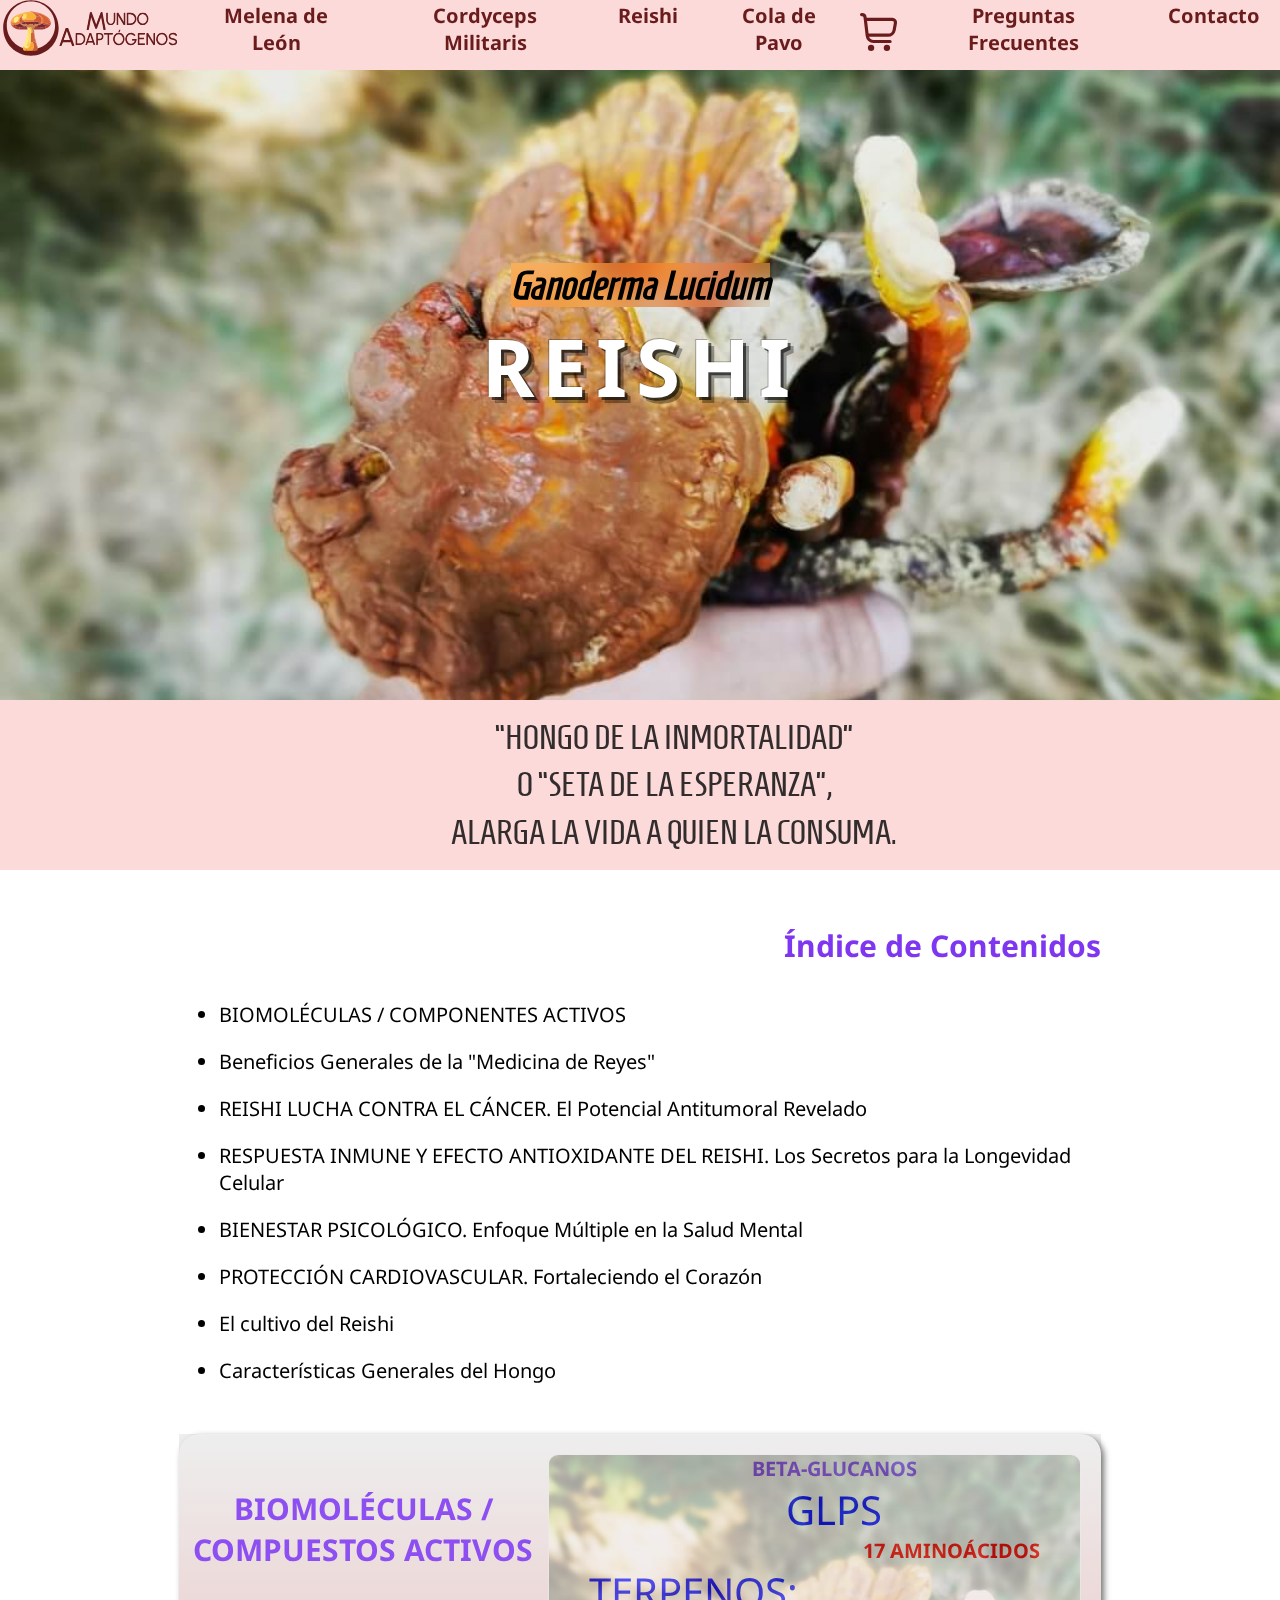
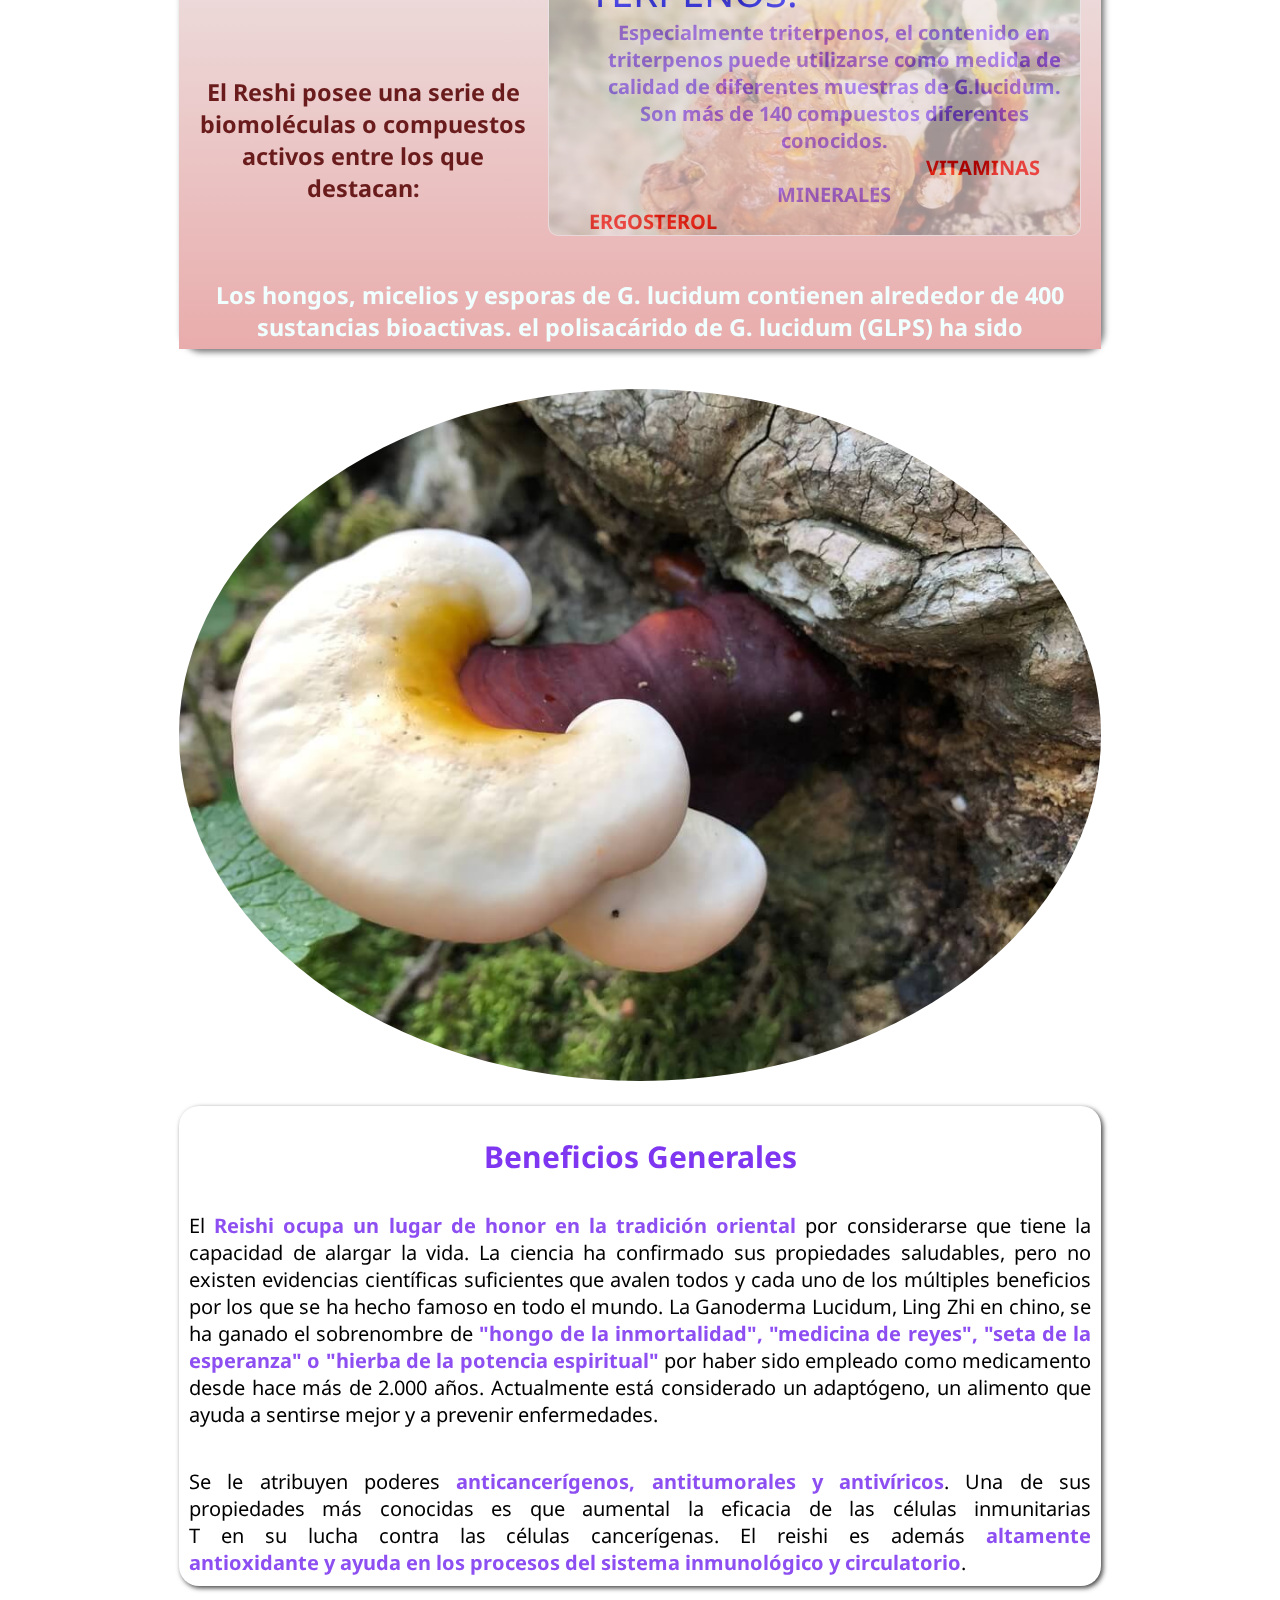
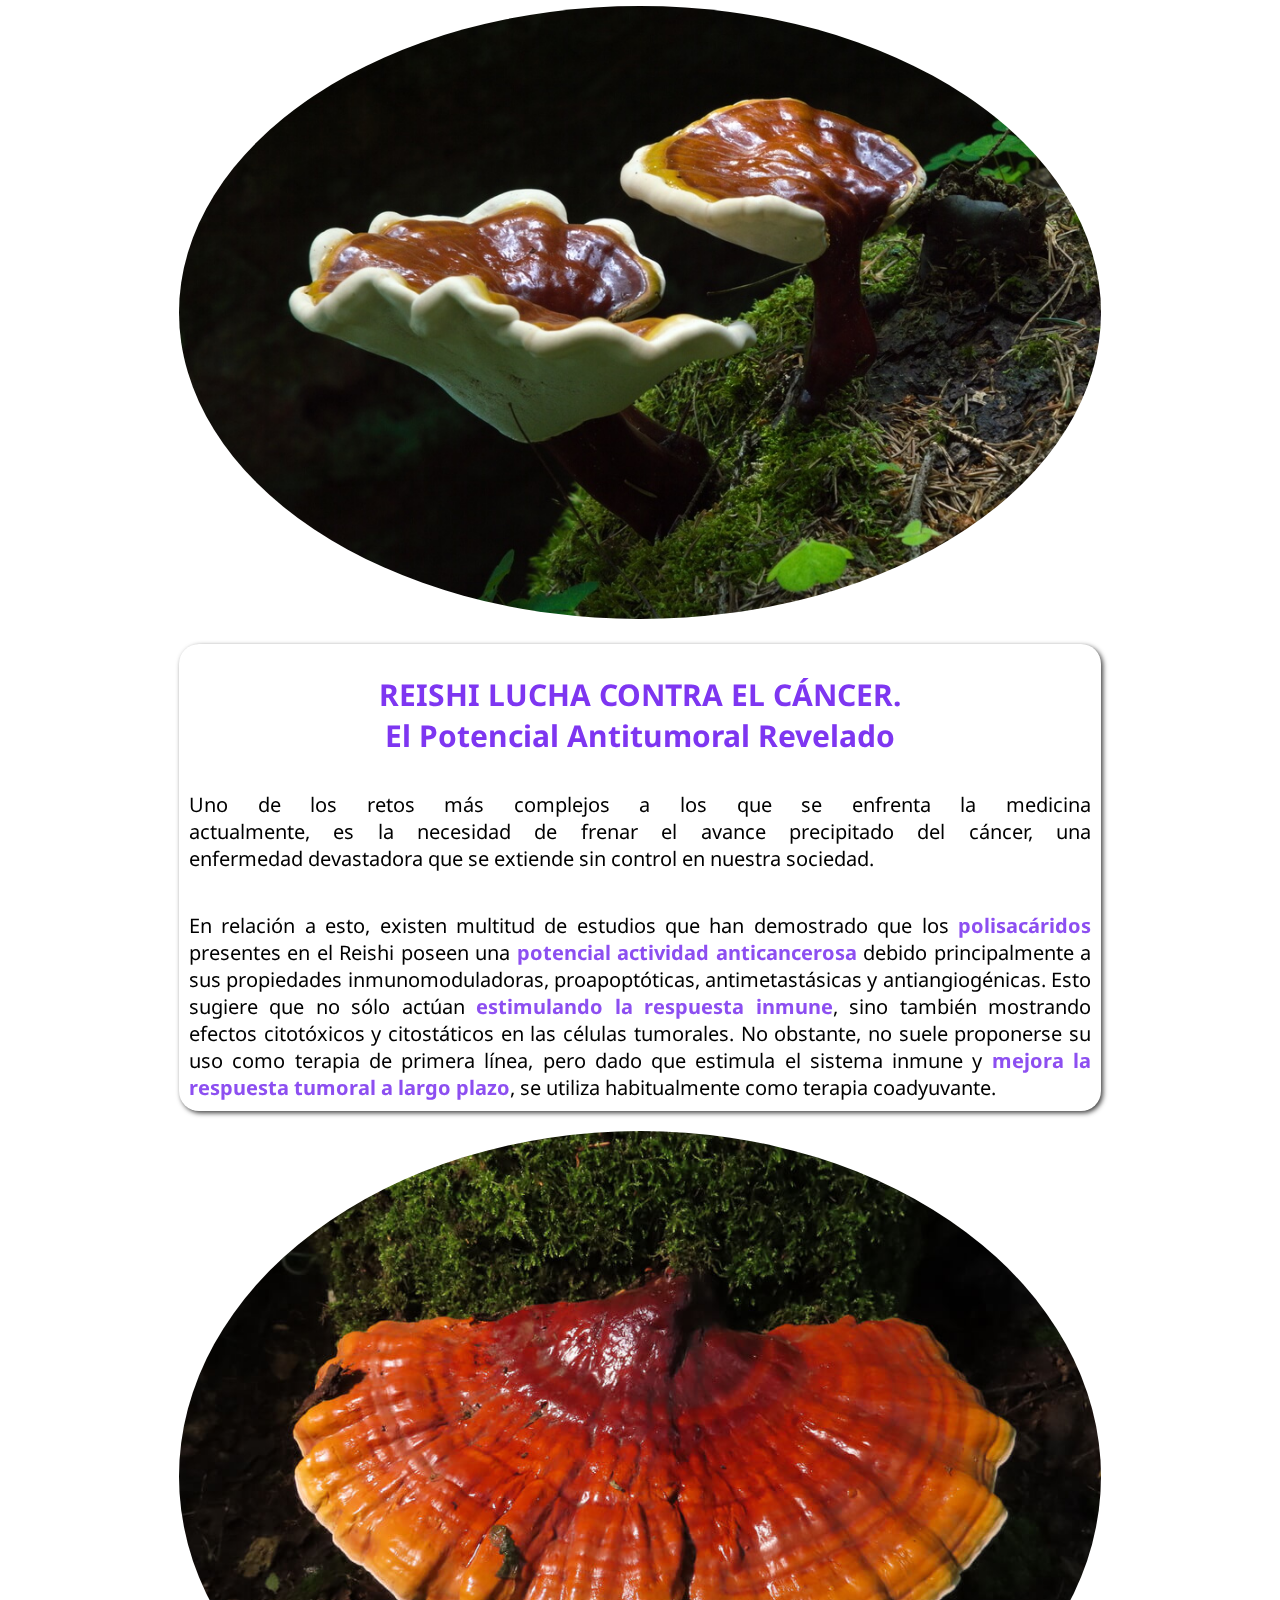
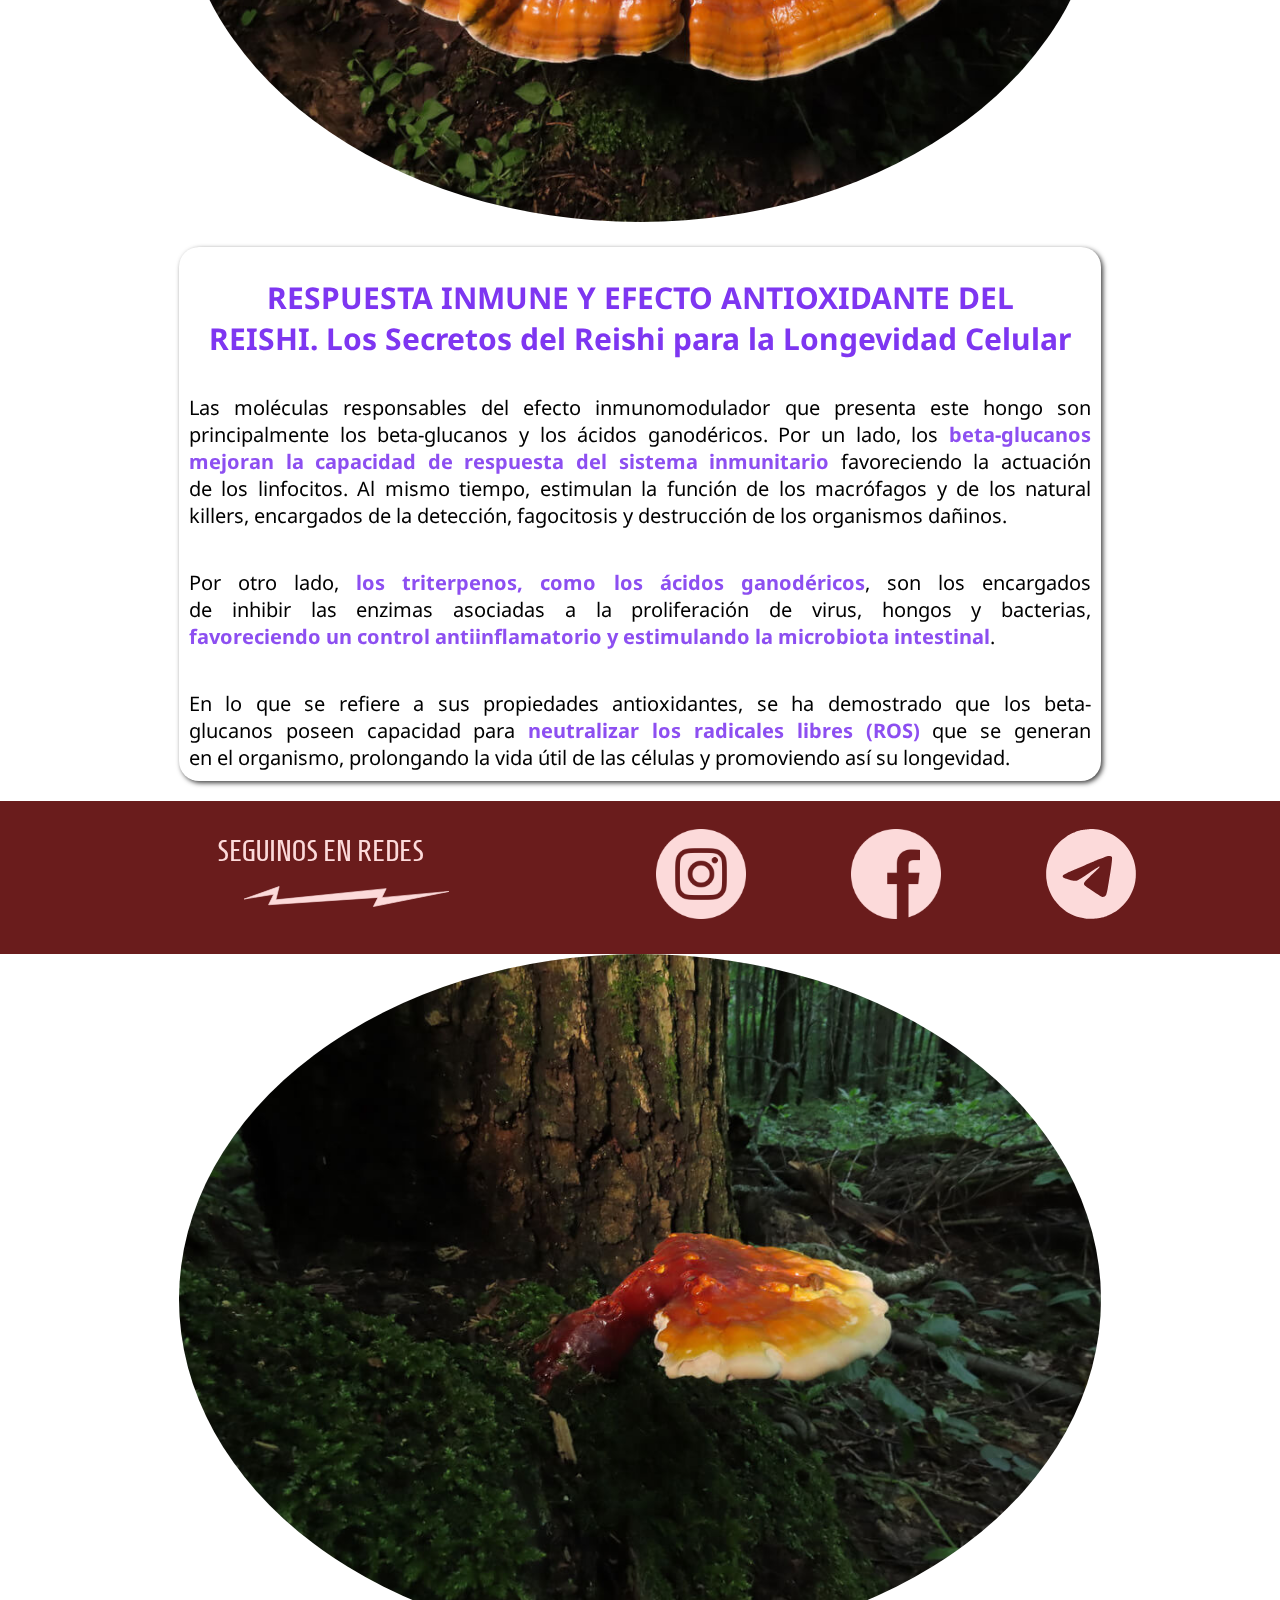
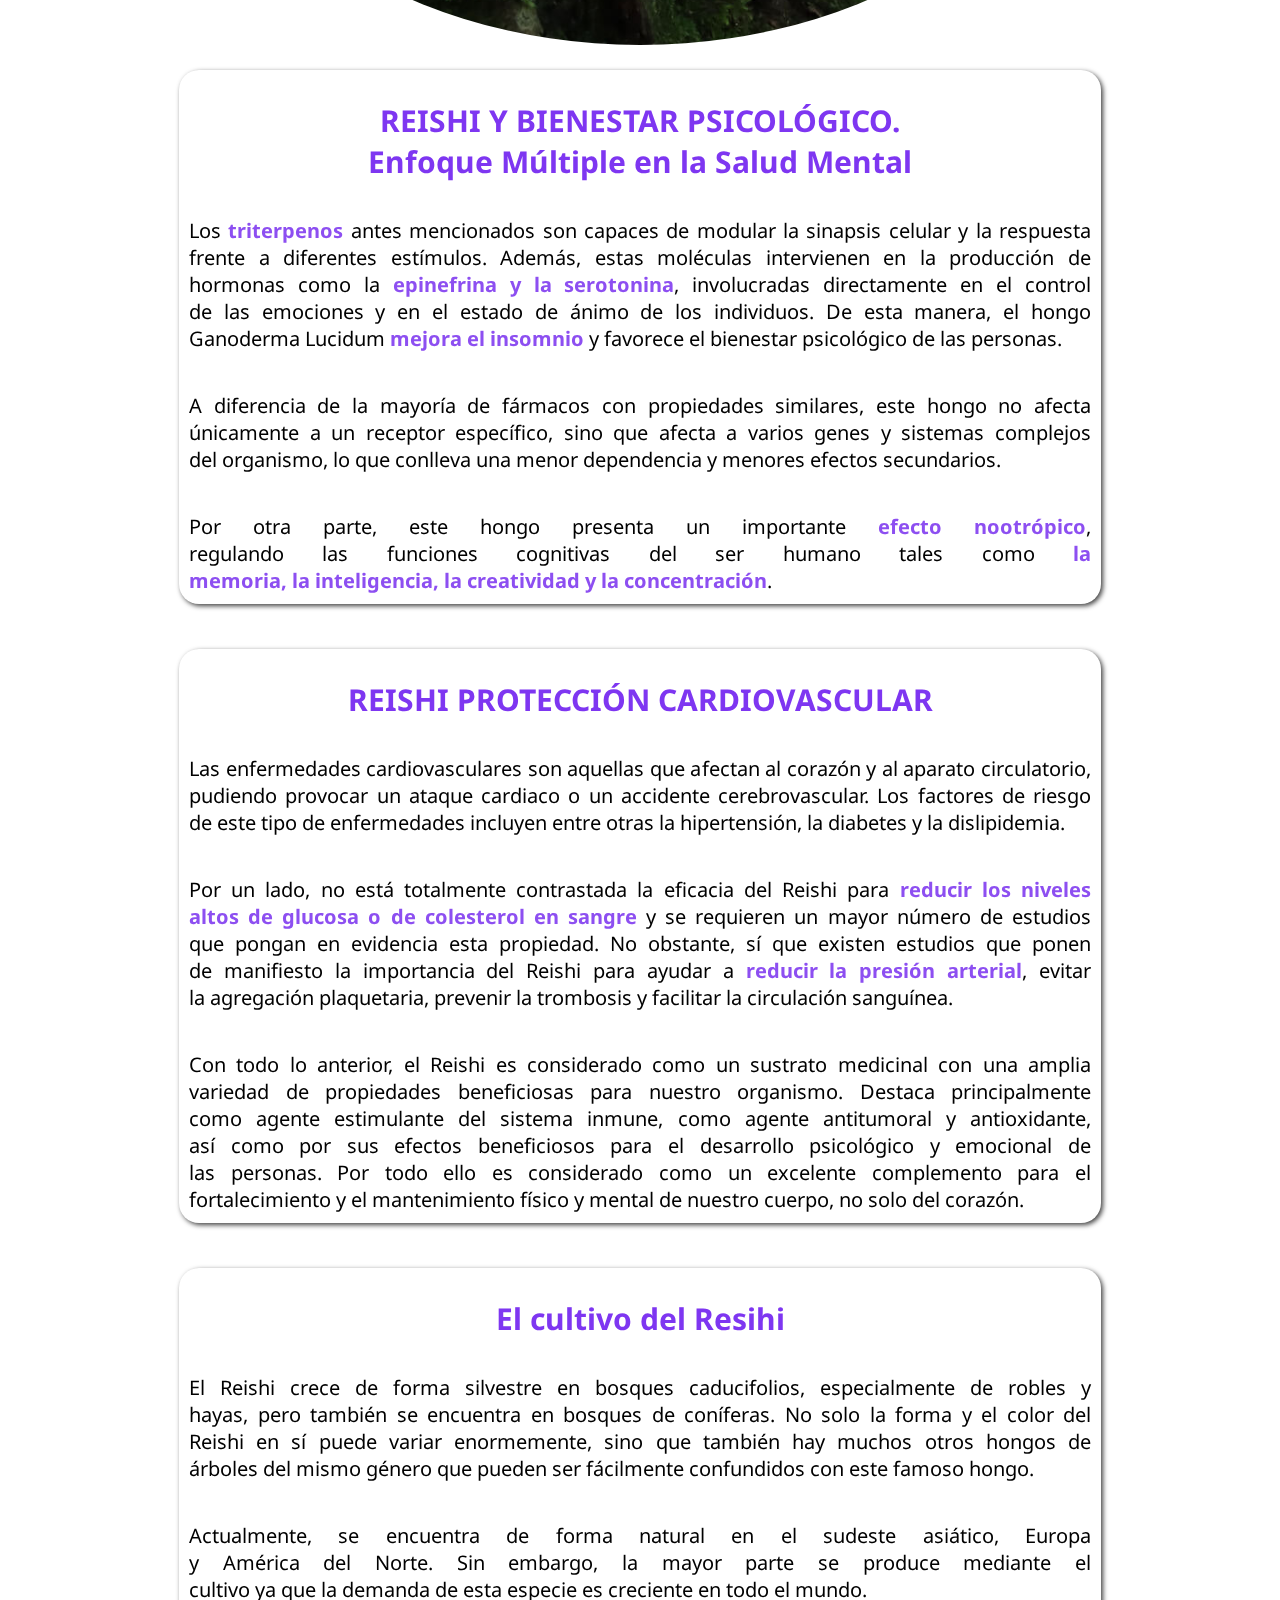
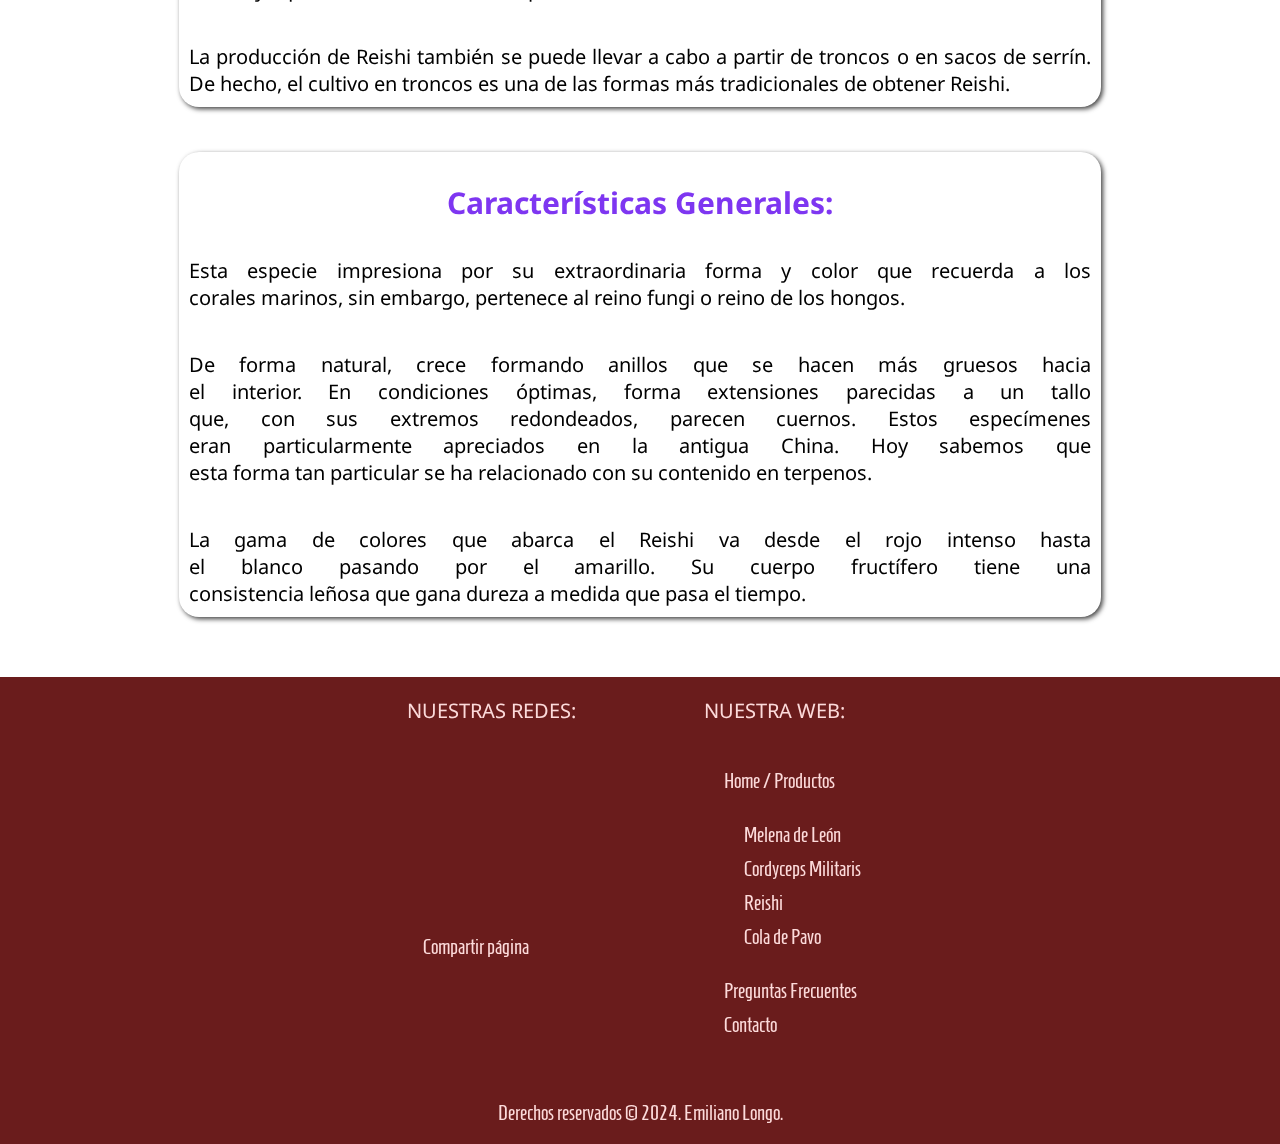
<file: reishi.html>
<!DOCTYPE html>
<html lang="es">

<head>
    <meta charset="UTF-8">
    <meta name="viewport" content="width=device-width, initial-scale=1.0">
    <meta http-equiv="X-UA-Compatible" content="ie=edge">
    <meta name="description"
        content="En Mundo Adaptógenos vas a encontrar los mejores concentrados de Hongos Adaptógenos, mucha experiencia y posibilidades de mejorar tu calidad de vida.">
    <meta name="keywords"
        content="Venta Hongos Adaptógenos, Triple Extracción, Melena de León, Cordyceps Militaris, Reishi, Cola de Pavo,  Màxima Pureza">
    <title>Mundo Adaptógenos</title>
    <link rel="stylesheet" href="style.css">
    <link rel="stylesheet" href="./assets/styles/mushrooms.css">
    <link rel="shortcut icon" href="favicon.ico" type="image/x-icon">

    <link rel="preconnect" href="https://fonts.googleapis.com">
    <link rel="preconnect" href="https://fonts.gstatic.com" crossorigin>
    <link href="https://fonts.googleapis.com/css2?family=Noto+Sans&display=swap" rel="stylesheet">
    <link href="https://fonts.googleapis.com/css2?family=Homenaje&family=Noto+Sans&display=swap" rel="stylesheet">
</head>

<body>
    <header>
        <h1>Melena de León, características generales. Beneficios y propiedades</h1>
        <nav>
            <div id="menuFixed">
                <div id="menuLogo">
                    <a href="./index.html"><img loading="lazy" id="logo" src="./assets/img/mundo_adaptogenos.svg" alt="Logo con Nombre"></a>
                </div>
                <div class="menuDesktop">
                    <ul>
                        <a href="./melena.html" class="menuHover"><li>Melena de León</li></a>
                        <a href="./cordyceps.html" class="menuHover"><li>Cordyceps Militaris</li></a>
                        <li>Reishi</li>
                        <a href="./cola_pavo.html" class="menuHover"><li>Cola de Pavo</li></a>
                    </ul>
                </div>
                <div id="menuCartIcon">
                    <a href="./cart.html"><img loading="lazy" src="./assets/img/shopping-cart.svg" height="38" alt="shopping-cart" /></a>
                    <a href="./cart.html"><div id="cartPoint"><span id="cartProductsSum">0</span></div></a>
                </div>
                <div class="menuDesktop">
                    <ul>
                        <a href="./preguntas_frecuentes.html" class="menuHover"><li>Preguntas Frecuentes</li></a>
                        <a href="./contacto.html" class="menuHover"><li>Contacto</li></a>
                    </ul>
                </div>
                <div id="menuDropdownIcon" class="icon">
                    <div class="line1"></div>
                    <div class="line2"></div>
                    <div class="line3"></div>
                </div>
            </div>
            <div class="menuDropdown">
                <ul class="ulPrimary">
                    <a href="./index.html"><li>Home / Productos</li></a>
                    <ul>
                        <a href="./melena.html"><li>Melena de León</li></a>
                        <a href="./cordyceps.html"><li>Cordyceps Militaris</li></a>
                        <li>Reishi</li>
                        <a href="./cola_pavo.html"><li>Cola de Pavo</li></a>
                    </ul>
                    <a href="./preguntas_frecuentes.html"><li>Preguntas Frecuentes</li></a>
                    <a href="./contacto.html"><li>Contacto</li></a>
                </ul>
            </div>
        </nav>
        <div id="top"></div>
    </header>
    <main>
        <div id="reishiMushroomTitle" class="mushroomTitle">
            <img loading="lazy" src="./assets/img/reishi/reishi1.jpeg" height="140%">
            <h3>Ganoderma Lucidum </h3>
            <br>
            <h2>REISHI</h2>


        </div>
        <div id="reishiMushroomSubtitle" class="mushroomSubtitle">
            <p>“HONGO DE LA INMORTALIDAD” <br>O “SETA DE LA ESPERANZA”, <br>ALARGA LA VIDA A QUIEN LA CONSUMA.</p>
        </div>
        <div class="lineSeparator">

        </div>
        <div id="indexPage">
            <h2>Índice de Contenidos</h2>
            <ul>
                <li id="index01">BIOMOLÉCULAS / COMPONENTES ACTIVOS</li>
                <li id="index02">Beneficios Generales de la "Medicina de Reyes"</li>
                <li id="index03">REISHI LUCHA CONTRA EL CÁNCER. El Potencial Antitumoral Revelado</li>
                <li id="index04">RESPUESTA INMUNE Y EFECTO ANTIOXIDANTE DEL REISHI. Los Secretos para la Longevidad
                    Celular</li>
                <li id="index05">BIENESTAR PSICOLÓGICO. Enfoque Múltiple en la Salud Mental</li>
                <li id="index06">PROTECCIÓN CARDIOVASCULAR. Fortaleciendo el Corazón</li>
                <li id="index07">El cultivo del Reishi</li>
                <li id="index08">Características Generales del Hongo</li>
                <i class="indexScroll01"></i>
            </ul>
        </div>
        <div class="mushroomComponentsContainer">
            <div id="mushroomComponents">
                <h2>BIOMOLÉCULAS / COMPUESTOS ACTIVOS</h2>
                <h3>El Reshi posee una serie de biomoléculas o compuestos activos entre los que destacan:</h3>
                <ul>
                    <img loading="lazy" src="./assets/img/reishi/reishi1.jpeg" height="140%">
                    <li class="center violet">BETA-GLUCANOS</li>
                    <li class="bigger center">GLPS</li>
                    <li class="right red">17 AMINOÁCIDOS</li>
                    <li class="bigger">TERPENOS:</li>
                    <li class="violet center">Especialmente triterpenos, el contenido en triterpenos puede utilizarse
                        como medida de calidad de diferentes muestras de G.lucidum. Son más de 140 compuestos diferentes
                        conocidos.</li>
                    <li class="red right">VITAMINAS</li>
                    <li class="center violet">MINERALES</li>
                    <li class="red">ERGOSTEROL</li>
                </ul>
                <h3>Los hongos, micelios y esporas de G. lucidum contienen alrededor de 400 sustancias bioactivas. el
                    polisacárido de G. lucidum (GLPS) ha sido identificado como uno de los principales componentes
                    bioactivos.</h3>
            </div>
        </div>
        <div class="mushroomImg"><img loading="lazy" src="./assets/img/reishi/reishi2.jpg" alt=""></div>
        <i class="indexScroll02"></i>
        <div class="mushroomProperties">
            <h2>Beneficios Generales</h2>
            <p>El <strong>Reishi ocupa un lugar de honor en la tradición oriental</strong> por considerarse que tiene la
                capacidad de alargar la vida. La ciencia ha confirmado sus propiedades saludables, pero no existen
                evidencias científicas suficientes que avalen todos y cada uno de los múltiples beneficios por los que
                se ha hecho famoso en todo el mundo. La Ganoderma Lucidum, Ling Zhi en chino, se ha ganado el
                sobrenombre de <strong>"hongo de la inmortalidad", "medicina de reyes", "seta de la esperanza" o "hierba
                    de la potencia espiritual"</strong> por haber sido empleado como medicamento desde hace más de 2.000
                años. Actualmente está considerado un adaptógeno, un alimento que ayuda a sentirse mejor y a prevenir
                enfermedades.</p>
            <p>Se le atribuyen poderes <strong>anticancerígenos, antitumorales y antivíricos</strong>. Una de sus
                propiedades más conocidas es que aumental la eficacia de las células inmunitarias T en su lucha contra
                las células cancerígenas. El reishi es además <strong>altamente antioxidante y ayuda en los procesos del
                    sistema inmunológico y circulatorio</strong>.</p>

        </div>
        <div class="mushroomImg"><img loading="lazy" src="./assets/img/reishi/reishi3.jpg" alt=""></div>
        <i class="indexScroll03"></i>
        <div class="mushroomProperties">
            <h2>REISHI LUCHA CONTRA EL CÁNCER. El Potencial Antitumoral Revelado</h2>
            <p>Uno de los retos más complejos a los que se enfrenta la medicina actualmente, es la necesidad de frenar
                el avance precipitado del cáncer, una enfermedad devastadora que se extiende sin control en nuestra
                sociedad.</p>
            <p>En relación a esto, existen multitud de estudios que han demostrado que los <strong>polisacáridos</strong> presentes en el
                Reishi poseen una <strong>potencial actividad anticancerosa</strong> debido principalmente a sus propiedades
                inmunomoduladoras, proapoptóticas, antimetastásicas y antiangiogénicas. Esto sugiere que no sólo actúan
            <strong>estimulando la respuesta inmune</strong>, sino también mostrando efectos citotóxicos y citostáticos en las
                células tumorales. No obstante, no suele proponerse su uso como terapia de primera línea, pero dado que
                estimula el sistema inmune y <strong>mejora la respuesta tumoral a largo plazo</strong>, se utiliza habitualmente como
                terapia coadyuvante.</p>

        </div>
        <div class="mushroomImg"><img loading="lazy" src="./assets/img/reishi/reishi4.jpg" alt=""></div>
        <i class="indexScroll04"></i>
        <div class="mushroomProperties">
            <h2>RESPUESTA INMUNE Y EFECTO ANTIOXIDANTE DEL REISHI. Los Secretos del Reishi para la Longevidad Celular
            </h2>
            <p>Las moléculas responsables del efecto inmunomodulador que presenta este hongo son principalmente los
                beta-glucanos y los ácidos ganodéricos. Por un lado, los <strong>beta-glucanos mejoran la capacidad de respuesta
                del sistema inmunitario</strong> favoreciendo la actuación de los linfocitos. Al mismo tiempo, estimulan la
                función de los macrófagos y de los natural killers, encargados de la detección, fagocitosis y
                destrucción de los organismos dañinos.</p>
            <p>Por otro lado, <strong>los triterpenos, como los ácidos ganodéricos</strong>, son los encargados de inhibir las enzimas
                asociadas a la proliferación de virus, hongos y bacterias, <strong>favoreciendo un control antiinflamatorio y
                estimulando la microbiota intestinal</strong>.</p>
            <p>En lo que se refiere a sus propiedades antioxidantes, se ha demostrado que los beta-glucanos poseen
                capacidad para <strong>neutralizar los radicales libres (ROS)</strong> que se generan en el organismo, prolongando la
                vida útil de las células y promoviendo así su longevidad.</p>
        </div>
        <div id="socialNetworks">
            <div id="socialNetworksLeft">
                <p>SEGUINOS EN REDES</p>
            </div>
            <div id="socialNetworksRight">
                <a href="https://www.instagram.com/mundoadaptogenos/" target="_blank">
                    <img loading="lazy" src="./assets/img/logos_redes/instagram.svg" alt="logo-instagram" />
                </a>
                <a href="https://www.facebook.com/mundoadaptogenos" target="_blank">
                    <img loading="lazy" src="./assets/img/logos_redes/facebook.svg" alt="logo-facebook" />
                </a>
                <a href="http://t.me/mundoadaptogenos" target="_blank">
                    <img loading="lazy" src="./assets/img/logos_redes/telegram.svg" alt="logo-telegram" />
                </a>
            </div>

        </div>

        <div class="mushroomImg"><img loading="lazy" src="./assets/img/reishi/reishi5.jpg" alt=""></div>
        <i class="indexScroll05"></i>
        <div class="mushroomProperties">
            <h2>REISHI Y BIENESTAR PSICOLÓGICO. Enfoque Múltiple en la Salud Mental</h2>
            <p>Los <strong>triterpenos</strong> antes mencionados son capaces de modular la sinapsis celular y la respuesta frente a
                diferentes estímulos. Además, estas moléculas intervienen en la producción de hormonas como la
            <strong>epinefrina y la serotonina</strong>, involucradas directamente en el control de las emociones y en el estado de
                ánimo de los individuos. De esta manera, el hongo Ganoderma Lucidum <strong>mejora el insomnio</strong> y favorece el
                bienestar psicológico de las personas.</p>
            <p>A diferencia de la mayoría de fármacos con propiedades similares, este hongo no afecta únicamente a un
                receptor específico, sino que afecta a varios genes y sistemas complejos del organismo, lo que conlleva
                una menor dependencia y menores efectos secundarios.</p>
            <p>Por otra parte, este hongo presenta un importante <strong>efecto nootrópico</strong>, regulando las funciones cognitivas
                del ser humano tales como <strong>la memoria, la inteligencia, la creatividad y la concentración</strong>.</p>

        </div>
        <div class="mushroomImg"><img loading="lazy" src="./assets/img/reishi/reishi8.jpg" alt=""></div>
        <i class="indexScroll06"></i>
        <div class="mushroomProperties">
            <h2>REISHI PROTECCIÓN CARDIOVASCULAR</h2>
            <p>Las enfermedades cardiovasculares son aquellas que afectan al corazón y al aparato circulatorio, pudiendo
                provocar un ataque cardiaco o un accidente cerebrovascular. Los factores de riesgo de este tipo de
                enfermedades incluyen entre otras la hipertensión, la diabetes y la dislipidemia.</p>
            <p>Por un lado, no está totalmente contrastada la eficacia del Reishi para <strong>reducir los niveles altos de
                glucosa o de colesterol en sangre</strong> y se requieren un mayor número de estudios que pongan en evidencia
                esta propiedad. No obstante, sí que existen estudios que ponen de manifiesto la importancia del Reishi
                para ayudar a <strong>reducir la presión arterial</strong>, evitar la agregación plaquetaria, prevenir la trombosis y
                facilitar la circulación sanguínea.</p>
            <p>Con todo lo anterior, el Reishi es considerado como un sustrato medicinal con una amplia variedad de
                propiedades beneficiosas para nuestro organismo. Destaca principalmente como agente estimulante del
                sistema inmune, como agente antitumoral y antioxidante, así como por sus efectos beneficiosos para el
                desarrollo psicológico y emocional de las personas. Por todo ello es considerado como un excelente
                complemento para el fortalecimiento y el mantenimiento físico y mental de nuestro cuerpo, no solo del corazón.</p>

        </div>
        <div class="mushroomImg"><img loading="lazy" src="./assets/img/reishi/reishi6.jpeg" alt=""></div>
        <i class="indexScroll07"></i>
        <div class="mushroomProperties">
            <h2>El cultivo del Resihi</h2>
            <p>El Reishi crece de forma silvestre en bosques caducifolios, especialmente de robles y hayas, pero también
                se encuentra en bosques de coníferas. No solo la forma y el color del Reishi en sí puede variar
                enormemente, sino que también hay muchos otros hongos de árboles del mismo género que pueden ser
                fácilmente confundidos con este famoso hongo.</p>
            <p>Actualmente, se encuentra de forma natural en el sudeste asiático, Europa y América del Norte. Sin
                embargo, la mayor parte se produce mediante el cultivo ya que la demanda de esta especie es creciente en
                todo el mundo.</p>
            <p>La producción de Reishi también se puede llevar a cabo a partir de troncos o en sacos de serrín. De
                hecho, el cultivo en troncos es una de las formas más tradicionales de obtener Reishi.</p>

        </div>
        <div class="mushroomImg"><img loading="lazy" src="./assets/img/reishi/reishi7.jpg" alt=""></div>
        <i class="indexScroll08"></i>
        <div class="mushroomProperties">
            <h2>Características Generales:</h2>
            <p>Esta especie impresiona por su extraordinaria forma y color que recuerda a los corales marinos, sin
                embargo, pertenece al reino fungi o reino de los hongos.</p>
            <p>De forma natural, crece formando anillos que se hacen más gruesos hacia el interior. En condiciones
                óptimas, forma extensiones parecidas a un tallo que, con sus extremos redondeados, parecen cuernos.
                Estos especímenes eran particularmente apreciados en la antigua China. Hoy sabemos que esta forma tan
                particular se ha relacionado con su contenido en terpenos.</p>
            <p>La gama de colores que abarca el Reishi va desde el rojo intenso hasta el blanco pasando por el amarillo.
                Su cuerpo fructífero tiene una consistencia leñosa que gana dureza a medida que pasa el tiempo.</p>
        </div>
        <!-- <div class="lineSeparator">

        </div> -->

    </main>

    <footer>
        <div id="footerContainer">
            <div id="footerLeft">
                <p>NUESTRAS REDES:</p>
                <ul>
                    <a href="https://www.instagram.com/mundoadaptogenos/" target="_blank">
                        <li><img loading="lazy" width="24" height="24"
                                src="https://img.icons8.com/material/24/fcdada/instagram-new--v1.png"
                                alt="instagram-new--v1" /></li>
                    </a>
                    <a href="https://www.facebook.com/mundoadaptogenos" target="_blank">
                        <li><img loading="lazy" width="24" height="24" src="https://img.icons8.com/material/24/fcdada/facebook-new.png"
                                alt="facebook-new" /></li>
                    </a>
                    <a href="https://wa.link/9w896m" target="_blank">
                        <li><img loading="lazy" width="24" height="24" src="https://img.icons8.com/material/24/FCDADA/whatsapp--v1.png"
                                alt="whatsapp--v1" /></li>
                    </a>
                    <a href="http://t.me/mundoadaptogenos" target="_blank">
                        <li><img loading="lazy" width="24" height="24" src="https://img.icons8.com/ios-filled/50/fcdada/telegram.png"
                                alt="telegram" /></li>
                    </a>
                    <!-- hacer lista de temas de spotify? -->
                    <li id="shareURL">Compartir página <img loading="lazy" width="24" height="24" src="./assets/img/logos_redes/share.svg" alt="Compartir-página"/></li>
                </ul>
            </div>
            <div id="footerRight">
                <p>NUESTRA WEB:</p>
                <ul>
                    <a href="./index.html"><li>Home / Productos</li></a>
                    <ul>
                        <a href="./melena.html"><li>Melena de León</li></a>
                        <a href="./cordyceps.html"><li>Cordyceps Militaris</li></a>
                        <li>Reishi</li>
                        <a href="./cola_pavo.html"><li>Cola de Pavo</li></a>
                    </ul>
                    <a href="./preguntas_frecuentes.html"><li>Preguntas Frecuentes</li></a>
                    <a href="./contacto.html"><li>Contacto</li></a>
                </ul>
            </div>
        </div>
        <p>Derechos reservados © 2024. Emiliano Longo.</p>
    </footer>
    <script src="script.js"></script>
    <script src="./assets/scripts/reishi.js"></script>

</body>

</html>
</file>
<file: style.css>
body{
    margin: 0;
    padding: 0;
    font-family: 'Noto Sans', sans-serif;
}
h1{
    position: absolute;
    top: -125vh;
}
a, a:active, a:visited{
    text-decoration: none;
    cursor: pointer;

}
nav a:link, nav a:visited {
    color:#6A1C1C;
    transition: color 0.3s ease-out;
}

footer a:link, footer a:visited, footer a:hover {
    text-decoration: none;
    color: #FCDADA;
}
@media (min-width: 1250px) {
    body{
        font-size: 20px;
    }
    #cartPoint{
        translate: 0.6vw -3.5vw;
    }
}
@media (min-width: 922px) and (max-width: 1249px) {
    body{
        font-size: 18px;
    }
    #cartPoint{
        translate: 0.75vw -4.5vw;
    }
}
@media (min-width: 768px) and (max-width: 921.8px) {
    body{
        font-size: 17px;
    }
}
@media (min-width: 922px) {
    
    #top{
        height: 70px;
    }
    #menuFixed{
        width: 100vw;
        height: 70px;
        position: fixed;
        display: flex;
        justify-content: space-evenly;
        align-items: end;
        background-color: #FCDADA;
        z-index: 9;
        color: #6A1C1C;
        font-weight: bold;
    }
    #menuLogo{
        display: flex;
        height: 100%;
   }
    #logo{
        height: 80%;
        margin: auto 0;
    }
    .menuDesktop ul{
        display: flex;
    }
    .menuDesktop li{
        margin: 0 1em;
        text-align: center;
        align-items:end;
    }
    nav a:hover{
        color: chocolate;
    }
    .menuHover::after{
        content: "";
        height: 4px;
        text-align: center;
        width: 0;
        background-color: chocolate;
        display: block;
        transition: width 0.3s ease-in-out;
    }
    .menuHover:hover::after{
        width: 100%;
    }
    #menuCartIcon{
        margin: auto 0;
        transition: all 0.3s ease-out;
    }
    #menuCartIcon:hover{
        transform: scale(1.3);
        opacity: 0.5;
    }
    #cartPoint{
        /* ver que onda en tablet resolution */
        position: absolute;
        width: 1.4em;
        background-image: url('./assets/img/cart_ellipse.svg');
        background-position: center;
        background-size:contain;
        text-align: center;

    }

    #menuDropdownIcon, .menuDropdown{
        display: none;
    }
    header ul{
        background-color: #FCDADA;
        list-style-type: none;
        margin: 0;
        padding: 0;
    }
    footer ul{
        list-style-type: none;
        font-family: 'Homenaje', sans-serif;
        margin: 0;
        padding: 1em;
    }
    footer li{
        padding: 0.3em 0;
    }
    header ul ul{
        text-align: right;
        padding: 0.25em;
    }
 
    header li{
        padding: 0.5em 0;
    }
    main{
        width: 100%;
        overflow: hidden;
        position: relative;
    }
    #mainImg{
        background: url("./assets/img/fondo_main_desktop.jpg");
        background-position: center center;
        background-size: 100%;
        height: 80vh;
    }
    #callToAction{
        position: absolute;
        transform: translateY(30vh);
        margin: 0;
        width: 100vw;
        background-color: rgba(0,0,0,0.4);
        color: white;
        font-size: 1.3em;
        padding: 0 15vw;
    }
    #callToAction p{
        font-family: 'Homenaje', sans-serif;
    }
    #buttonToAction{
        width: 18vw;
        margin-bottom: 1em;
        padding: 0.3em;
        background-color: #FCDADA;
        color: #6A1C1C;
        font-weight: bold;
        border-radius: 20px;
        text-align: center;
        cursor: pointer;
    }
    #socialNetworks{
        height: 17vh;
        display: flex;
        flex-wrap: wrap;
        background-color: #6A1C1C;
        justify-content: center;
        align-items: center;
        font-family: 'Homenaje', sans-serif;
        color:#FCDADA;
        font-size: 1.5em;

    }
    #socialNetworksLeft{
        width: 40vw;
        background-image: url("./assets/img/under.svg");
        background-size: 40% auto;
        background-repeat: no-repeat;
        background-position: 20vh 55px;
        text-align: center;
    }
    #socialNetworksLeft p{
        transform: translateY(-3vh);
    }
    #socialNetworksRight{
        width: 50vw;
        display: flex;
        justify-content: space-evenly;
    }
    #socialNetworks img{
        width: 10vh;
        height: 10vh;
        padding: 0 2vw;
    }


    footer{
        position: relative;
        top: 2em;
        margin-bottom: 2em;
        align-items: end;
        background-color: #6A1C1C;
        color: #FCDADA;
        
    }
    #footerContainer{
        display: flex;
    }
    #footerLeft{
        text-align: right;
        margin-right: 10vw;
        width: 45vw;
    }
    footer > p{
        text-align: center;
        padding: 1em 0;
        color: #FCDADA;
        font-family: 'Homenaje', sans-serif;
        
    }
}
/* mobile resolution */
@media (max-width: 921.8px) {
    body{
        font-size: 16px;
    }
    .menuDesktop{
        display: none;
    }
    #top{
        height: 7vh;
    }
    #menuFixed{
        width: 100vw;
        height: 7vh;
        position: fixed;
        display: flex;
        justify-content: space-around;
        align-items: center;
        background-color: #FCDADA;
        z-index: 9;
        color: #6A1C1C;
        font-weight: bold;
    }
    #menuLogo{
        display: flex;
        align-items: center;
        height: 6.5vh;
        width: 70vw;
    }
    #menuLogo a{
        height: 100%;
    }
    #logo{
        height: 100%;
        margin-left: 5vw;
    }
    .icon{
        width: 10vw;
        height: auto;
        padding: 1vw 3vw;
        cursor: pointer;
    }
    
    #menuDropdownIcon div{
        width: 70%;
        background-color: #6A1C1C;
        height: 0.8vw;
        margin: 1.7vw;
        transform-origin: 0 100%;
        transition: all 300ms ease;
        
    }
    .line1click{
        transform: rotate(45deg);
        translate: -0.5vw;
    }
    .line2click{
        opacity: 0;
    }
    .line3click{
        transform: rotate(-45deg);
    }
    
    #cartPoint{
        position: absolute;
        width: 1.4em;
        background-image: url('./assets/img/cart_ellipse.svg');
        background-position: center;
        background-size:contain;
        text-align: center;
        translate: 2.2vw -11vw;
        
    }
    
    .menuDropdown{
        position: fixed;
        right: -100vw;
        top: 4em;
        z-index: 9;
        transition: right 0.3s ease-out;
        
    }
    header ul{
        background-color: #FCDADA;
        list-style-type: none;
        font-family: 'Homenaje', sans-serif;
        margin: 0;
        padding: 0;
    }
    footer ul{
        list-style-type: none;
        font-family: 'Homenaje', sans-serif;
        margin: 0;
        padding: 0;
    }
    header ul ul{
        text-align: right;
        padding: 0.25em;
    }
    .ulPrimary{
        padding: 0 1em;
        font-size: 1.5em;
    }
    header li{
        padding: 0.5em 0;
    }
    main{
        width: 100%;
        overflow: hidden;
        position: relative;
    }
    #mainImg{
        background: url("./assets/img/fondo_main.jpg");
        background-position: center;
        background-size: cover;
        background-repeat: no-repeat;
        height: 80vh;
    }
    #callToAction{
        position: absolute;
        transform: translateY(30vh);
        margin: 0;
        width: 100vw;
        background-color: rgba(0,0,0,0.4);
        color: white;
        font-size: 1.3em;
        padding: 0 2em;
    }
    #callToAction p{
        font-family: 'Homenaje', sans-serif;
    }
    #buttonToAction{
        width: 40vw;
        margin-bottom: 1em;
        padding: 0.3em;
        background-color: #FCDADA;
        color: #6A1C1C;
        font-weight: bold;
        border-radius: 20px;
        text-align: center;
    }
    #socialNetworks{
        height: 17vh;
        display: flex;
        flex-wrap: wrap;
        background-color: #6A1C1C;
        padding-left: 0.5em;
        justify-content: center;
        align-items: center;
        font-family: 'Homenaje', sans-serif;
        color:#FCDADA;
        font-size: 1.3em;
    }
    #socialNetworksLeft p{
        transform: translateY(-20px);
    }
    #socialNetworksLeft{
        width: 40vw;
        background-image: url("./assets/img/under.svg");
        background-size: 90% auto;
        background-repeat: no-repeat;
        background-position: bottom;
        text-align: center;
    }
    #socialNetworks img{
        width: 10vw;
        height: 10vw;
        padding: 2vw;
    }

    
    footer{
        position: relative;
        top: 2em;
        align-items: end;
        background-color: #6A1C1C;
        color: #FCDADA;
        font-family: 'Homenaje', sans-serif;
        
    }
    #footerContainer{
        display: flex;
        padding-left: 2em;
    }
    #footerLeft{
        width: 40vw;
    }
    footer > p{
        text-align: center;
        padding: 1em 0;
        color: #FCDADA;
        
    }
    .lineSeparator{
        height: 2px;
        width: 100vw;
        background-color: #6A1C1C;
    }
    
    
}
/* tablet resolution */
@media (min-width: 768px) and (max-width: 921.8px) {
    #callToAction{
         margin: 0;
        width: 100vw;
        background-color: rgba(0,0,0,0.4);
        color: white;
        font-size: 1.3em;
        padding: 0 15vw;
    }   
    #menuDropdownIcon div{
        width: 50%;
        background-color: #6A1C1C;
        height: 4px;
        margin: 1.3vw;
        transform-origin: 0 100%;
        transition: all 300ms ease;
        
    }
    .menuDropdown{
        top: 5em;
    }   
    #socialNetworks{
        height: 17vh;
        font-size: 2em;
    }
    footer{
        height: 120%;
        margin-bottom: 2em;
        
    }
    #footerContainer{
        display: flex;
    }
    #footerLeft{
        text-align: right;
        margin-right: 10vw;
        width: 40vw;
    }
    footer > p{
        text-align: center;
        padding: 1em 0;
    }    
}
</file>
<file: assets/styles/cart.css>
body{
    margin: 0;
    padding: 0;
    font-family: 'Noto Sans', sans-serif;
}
h1{
    position: absolute;
    top: -125vh;
}
@media (min-width: 922px) {
    nav{
        position: fixed;
        top: 0;
        background-color: #FCDADA;
        width: 100%;
        z-index: 10;

    }
    #menuCart{
        width: 900px;
        margin: auto;
        z-index: 2;
        display: flex;
        justify-content: space-between;
        align-content: center;
        color: #6A1C1C;
        font-weight: bold;
    }
    #atras{
        width: 4vw;
        margin-left: 1em;
        cursor: pointer;
    }
    nav div p{
        float: right;
        margin-right: 2em;
    }
    .cartitems {
        display: grid;
        grid-template-columns: auto auto 50% auto;
        align-items: center;
        margin: 1em 0;
        border: solid gray 0.5px;
        border-radius: 10px;   
         /* agregar sombra copada al border */
        box-shadow: 6px 6px 5px -3px rgba(0,0,0,0.2);
    
    }
    .invisible{
        display: none;
    }
    #cartEmpty{
        width: 100vw;
        display: flex;
        flex-direction: column;
        text-align: center;
        font-size: 1.5em;
        color: #6A1C1C;
    
        }
    #cartEmpty div{
        display: flex;
        align-items: center;
        justify-content: center;
    }
    #buttonToProducts{
        width: 30vw;
        height: auto;
        padding: 0.3em;
        background-color: #FCDADA;
        color: #6A1C1C;
        font-weight: bold;
        border-radius: 20px;
        text-align: center;
    }
    .product{
        color: #6A1C1C;
    }
    .combo{
        background-color: #fceeee;
        color: #6A1C1C;
    }
    .productLeft{
        width: 17vw;
        display: flex;
        align-items: center;
        flex-wrap: wrap;
        justify-content: right;
        font-size: 2.5em;
        color: gray;
        margin: 0.33em;
    } 
    .combo .buttomQuantity{
        background-color:#ffffff;
    }
    .buttomQuantity{
        display: flex;
        align-items: center;
        justify-content: center;
        background-color:#FCDADA;
        width: 2em;
        height: 2em;
        margin: 0 0.5vw;
        border: solid 1px gray;
        border-radius: 10px;
        font-size: 0.5em;
        color: black;
        cursor: pointer;

    }
    .productCenter{
        display: flex;
        align-items: center;
    }
    .productCenter img{
        height: 4em;
        width: auto;
        margin-right: 1em;
        border-radius: 50%;
    }
    #cartEmpty img{
        height: 50vh;
    }
    .productRight{
        display: flex;
        flex-direction: column;
        margin-top: 0.5em;
    }
    .title{
        margin: 0;
    }
    .price{
        margin: 0;
        padding-left: 1em;
        font-size: 1.5em;
    }
    .delete{
        cursor: pointer;
    }
    .delete img{
        height: 3vh;
        margin-right: 1em;
    }
    #cartSubtotalContainer{
        width: 900px;
        margin: 0 auto;
        height: 15vh;
        background-color: white;
         
        /* no cubre arriba ni abajo de lo que necesito */
    }
    #cartSelection{
        width: 900px;
        margin: 0 auto 15vh auto;
    }
    #cartSubtotal{
        width: 900px;
        justify-content: space-between;
        position: fixed;
        bottom: 0;
        background-color: #ffffff;
        display: grid;
        grid-template-columns:  auto auto;
        align-items: center;
        margin: 1em 0;
        border: solid gray 0.5px;
        border-radius: 10px;   
         /* agregar sombra copada al border */
        box-shadow: 6px 6px 5px -3px rgba(0,0,0,0.2);
    }
    #cartSubtotal p{
        margin-left: 1em;
    }
    .buttonShop{
        width: 30vw;
        border-radius: 10px;
        border: 2px solid gray;
        margin: 1em 1em 0.5em 1em;
        padding: 0.2em 0;
        color: black;
        text-align: center;
        font-size: 1.3em;
        cursor: pointer;
    }
    .formContainer{
        position: fixed;
        top: 0;
        left: -101vw;
        background-color: white;
        display: flex;
        justify-content: center;
        align-items: center;
        height: 100vh;
        width: 100vw;
        z-index: 10;
        transition: left 0.3s ease-out;
    }
    .formContainerVisible{
        left: 0;
    }
    .formContainerInner{
        width: 920px;
        margin: 0 auto;
    }
    .divClose div{
        font-size: 2.5em;
        height: 3px;
        width: 0.5em;
        background-color: gray;
        color: gray;
        margin-left: 0.15em;
        
    }
    .divClose{
        height: 2.5em;
        width: 2.5em;
        position: absolute;
        right: 3.2vw;
        display: flex;
        align-items: center;
        cursor: pointer;
    
    }
    .divClose .lineLeft1Plus{
        rotate: 45deg;
    }
    .divClose .lineLeft2Plus{
        rotate: -45deg;
        translate: 0 -3px;
    }
    .formContainerBox {
        position: absolute;
        height: auto;
        width: 920px;
        box-sizing: border-box;
        box-shadow: 0 15px 25px rgba(0,0,0,.6);
        border-radius: 10px;
    }
    .formContainerInner{
        width: 80%;
        display: flex;
        flex-direction: column;
        align-items: center;
    }
    .formContainerBox h2 {
        padding: 0;
        color: #6A1C1C;
        text-align: center;
    }
    
    .formContainerBox .userBox {
        position: relative;
        margin-top: 1em;
    }

    .formContainerBox .userBox input {
        font-size: 16px;
        color: #6A1C1C;
        margin: auto;
        margin-top: 1em;
        border: none;
        border-bottom: 1px solid #6A1C1C;
        outline: none;
        width: 400px;

    }
    #formLocalidad, #formProvincia{
        width: 190px;
    }
    #formDireccion{
        width: 240px;
    }
    #formCodigoPostal{
        width: 140px;
    }
    #formulario{
        width: 450px;
    }
    #direccion, #codp, #localidad, #provincia{
        display: inline-block;
        margin-right: 10px;
    }

    .formContainerBox .userBox label {
        position: absolute;
        top:0;
        left: 0;
        padding: 10px 0;
        font-size: 16px;
        color:  gray;
        pointer-events: none;
        transition: .5s;
    }
    
    .formContainerBox .userBox input:focus ~ label,
    .formContainerBox .userBox input:valid ~ label {
        top: -14px;
        left: 0;
        color: #6A1C1C;
        font-size: 12px;
    }
      
    #buttonSend{
        margin: 2em;
        width: 40%;
        padding: 0.3em;
        border-radius: 10px;
        border: 2px solid gray;
        color: #280600d2;
        text-align: center;
    }  
     
}

/* @media (max-width: 767px) { */
@media (max-width: 921px) {
    nav2{
        display: none;
    }
    #menuCart{
        width: 100vw;
        background-color: #FCDADA;
        z-index: 2;
        display: flex;
        justify-content: space-between;
        align-content: center;
        color: #6A1C1C;
        font-weight: bold;
    }
    #atras{
        width: 10vw;
        margin-left: 1em;
    }
    nav div p{
        float: right;
        margin-right: 2em;
    }
    .container {
        display: flex;
        align-items: center;
        margin: 0.5em 0;
        width: 97vw;
        border: solid gray 0.5px;
        border-radius: 10px;   
        /* agregar sombra copada al border */
        box-shadow: 6px 6px 5px -3px rgba(0,0,0,0.2);

    }
    .invisible{
        display: none;
    }
    #cartEmpty{
        width: 100vw;
        display: flex;
        flex-direction: column;
        text-align: center;
        font-size: 1.5em;
        color: #6A1C1C;

        }
    #cartEmpty div{
        display: flex;
        align-items: center;
        justify-content: center;
    }
    #cartEmpty img{
        width: 50%;

    }
    #buttonToProducts{
        width: 30vw;
        height: auto;
        padding: 0.3em;
        background-color: #FCDADA;
        color: #6A1C1C;
        font-weight: bold;
        border-radius: 20px;
        text-align: center;
    }
    .product{
        color: #6A1C1C;
    }
    .combo{
        /* background-color: #6A1C1C;
        color:#FCDADA; */
        background-color: #fceeee;
        color: #6A1C1C;
    }
    .productLeft{
        width: 17vw;
        display: flex;
        flex-wrap: wrap;
        justify-content: right;
        font-size: 2.5em;
        color: gray;
        margin: 0.33em;
    } 
    .combo .buttomQuantity{
        background-color:#ffffff;
    }
    .buttomQuantity{
        background-color:#FCDADA;
        width: 6vw;
        height: 7vw;
        margin: 0 0.5vw;
        text-align: center;
        border: solid 1px gray;
        border-radius: 10px;
        font-size: 0.5em;
        color: black;
    }
    .productCenter img{
        height: 5em;
        width: auto;
        margin-right: 1em;
        border-radius: 50%;

    }
    .productRight{
        width: 45vw;
    }
    .title{
        margin: 0;
    }
    .price{
        margin: 0;
        padding-left: 1em;
        font-size: 1.5em;
    }
    .delete img{
        width: 5vw;
        margin-right: 1em;
    }
    #cartSubtotalContainer{
        height: 15vh;
        background-color: white; 
        /* no cubre arriba ni abajo de lo que necesito */
    }
    #cartSelection{
        margin-bottom: 15vh;
    }
    #cartSubtotal{
        justify-content: space-between;
        position: fixed;
        bottom: 0;
        background-color: #ffffff;
    }
    #cartSubtotal p{
        margin-left: 1em;
    }
    .buttonShop{
        width: 45vw;
        border-radius: 10px;
        border: 2px solid gray;
        margin: 1em 1em 0.5em 1em;
        padding: 0.2em 0;
        color: black;
        text-align: center;
        font-size: 1.3em;
    }
    .formContainer{
        position: fixed;
        top: 0;
        left: -101vw;
        background-color: white;
        display: flex;
        justify-content: center;
        align-items: center;
        height: 100vh;
        width: 100vw;
        z-index: 10;
        transition: left 0.3s ease-out;
    }
    .formContainerVisible{
        left: 0;
    }
    .divClose div{
        font-size: 2.5em;
        height: 0.7vw;
        width: 0.5em;
        background-color: gray;
        color: gray;
        margin-left: 0.15em;
        
    }
    .divClose{
        height: 2.5em;
        width: 2.5em;
        position: absolute;
        right: 3.2vw;
        display: flex;
        align-items: center;
        cursor: pointer;

    }
    .divClose .lineLeft1Plus{
        rotate: 45deg;
    }
    .divClose .lineLeft2Plus{
        rotate: -45deg;
        translate: 0 -0.55vw;
    }
    .formContainerBox {
        position: absolute;
        height: auto;
        top: 5vh;
        width: 95%;
        padding: 1em 40px;
        box-sizing: border-box;
        box-shadow: 0 15px 25px rgba(0,0,0,.6);
        border-radius: 10px;
    }
    
    .formContainerBox h2 {
        margin: 0 0 30px;
        padding: 0;
        color: #6A1C1C;
        text-align: center;
    }
    
    .formContainerBox .userBox {
        position: relative;
    }
    
    .formContainerBox .userBox input {
        width: 100%;
        padding: 10px 0;
        font-size: 16px;
        color: #6A1C1C;
        margin-bottom: 10%;
        border: none;
        border-bottom: 1px solid #6A1C1C;

        outline: none;
    }
    .formContainerBox .userBox label {
        position: absolute;
        top:0;
        left: 0;
        padding: 10px 0;
        font-size: 16px;
        color:  gray;
        pointer-events: none;
        transition: .5s;
    }
    
    .formContainerBox .userBox input:focus ~ label,
    .formContainerBox .userBox input:valid ~ label {
        top: -20px;
        left: 0;
        color: #6A1C1C;
        font-size: 12px;
    }
    
    #buttonSend{
        padding: 0.3em;
        border-radius: 10px;
        border: 2px solid gray;
        margin: 0 1em;
        color: black;
        text-align: center;
    }  
 
}
</file>
<file: assets/styles/mushrooms.css>
body{
    background-color: rgba(0, 0, 0, 0.0005);
}
.mushroomTitle{
    margin: 0;
    width: 100vw;
    height: 70vh;
    display: flex;
    flex-direction: column;
    justify-content: center;
    align-items: center;
    overflow: hidden;
}

.mushroomTitle img{
    min-height: 100vh;
    min-width: 100vw;
    object-fit: cover;
    overflow: hidden;
}
@media (min-width: 922px) {
    .mushroomTitle h2{
        position: absolute;
        font-size: 4em;
        margin: 0;
        margin-bottom: 0.5em;
        color: white;
        text-align: center;
        font-weight: bold;
        letter-spacing: .11em;
        text-shadow: -1px -1px 0px #00000045,
        3px 3px 0px #00000095,
        6px 6px 0px #00000055;
    }

    .mushroomTitle h3{
        position: absolute;
        transform: translateY(-2.5em);
        margin: 0.5em;
        font-family: 'Homenaje', sans-serif;
        font-size: 2em;
        font-style: italic;
        background-color: rgba(255, 255, 255, 0.1);
            backdrop-filter: blur(16px) saturate(180%);
        -webkit-backdrop-filter: blur(16px) saturate(180%);
        /* background-color: rgba(17, 25, 40, 0.75); */
    }
    #cordycepsMushroomTitle{
        font-size: 0.8em;
    }
    #colapavoMushroomTitle{
        color: white;
    }

    .mushroomSubtitle{
        width: 100vw;
        display: flex;
        justify-content: center;
        align-items: center;
        color: rgba(0,0,0,0.8);
        background-color: #FCDADA;
        /* background-color: #eeaeca61; */
        height: 5em;
        font-family: 'Homenaje', sans-serif;
        font-size: 1.7em;
        text-align: center;
        line-height: 1.4em;
        
    }
    .mushroomSubtitle p{
        width: 720px;
        margin: 1.5em auto;
    }
    #reishiMushroomSubtitle{
        padding: 0 1em;
    
    }
    #indexPage{
        background-color: white;
        width: 922px;
        margin: auto;
    }
    #indexPage h2{
        font-size: 1.5em;
        padding-top: 1em;
        text-wrap: balance;
        text-align: right;
        color: rgb(126, 54, 241);
    }
    #indexPage ul{
        font-size: 1em;
    }
    #indexPage li{
        padding: 0.5em 0;
        cursor: pointer;
    }
    
    #indexPage a:link, #indexPage a:visited, #indexPage a:hover, #indexPage a:active{
        text-decoration: none;
    }
    
    .mushroomComponentsContainer{
        width: 922px;
        margin: 2em auto;
    }
    #mushroomComponents{
        overflow: hidden;
        display: grid;
        grid-template-columns: 40% auto;
        grid-template-rows: auto auto auto;
        grid-template-areas: 
            "mushroomComponentsh2 mushroomComponentsul"
            "mushroomComponentsh3 mushroomComponentsul"
            "mushroomComponentsFooter mushroomComponentsFooter"
            
            ;
        align-items: center;
        /* background: radial-gradient(circle, rgba(251,167,63,0.2) 15%, rgba(173,49,74,0.05) 100%); */
        border-radius: 20px;
        border-image: fill 0 linear-gradient(#0001, #e9acac);
        width: 100%;
        height: 100%;
        box-shadow: 3px 3px 6px 0px rgba(0,0,0,0.55);
    }
    
    #mushroomComponents h2{
        grid-area: mushroomComponentsh2;
        font-size: 1.5em;
        color: rgb(141, 79, 241);
        text-align: center;
    }
    #mushroomComponents h3{
        grid-area: mushroomComponentsh3;
        color:#6A1C1C;
        padding: 0 1vw;
        text-align: center;
    }
    #mushroomComponents ul{
        grid-area: mushroomComponentsul;
        margin-right: 1em;
        list-style-type: none;
        backdrop-filter: blur(5px);
        -webkit-backdrop-filter: blur(10px);
        background-color: rgba(255, 255, 255, 0.45);
        border-radius: 10px;
        border: 1px solid rgba(209, 213, 219, 0.3);
        overflow: hidden;
    }
    #mushroomComponents ul img{
        position: absolute;
        opacity: 0.35;
        transform: translateX(-100px);
    }
    #mushroomComponents h3:last-child{
        grid-area: mushroomComponentsFooter;
        height: 2em;
        color: azure;
    }
    #colapavoMushroomComponentsContainer #mushroomComponents h3:last-child{
        display: none;
    }
    .red{
        color:red;
        font-weight: bold;
    }
    .center{
        text-align: center;
    }
    .bigger{
        color: blue;
        font-size: 2em;
    }
    .right{
        text-align: right;
        padding-right: 2em;
    }
    
    .mushroomProperties{
        background-color: white;
        width: 922px;
        margin: auto;
        border-radius: 20px;
        box-shadow: 2px 2px 5px 0px rgba(0,0,0,0.75);
        text-align: justify;
    }
    .mushroomProperties h2{
        font-size: 1.5em;
        padding-top: 1em;
        text-wrap: balance;
        text-align: center;
        color: rgb(126, 54, 241);
    }
    .mushroomProperties p{
        padding: 0.5em;
        text-wrap: balance;
    }
    .mushroomProperties strong, .violet{
        color: rgb(141, 79, 241);
        font-weight: bold;
        
    }
    
    .mushroomImg{
        display: flex;
        align-items: center;
        width: 922px;
        max-height: 100vh;
        margin: auto;
        overflow: hidden;
        border-radius: 50%;
    }
    .mushroomImg img{
        width: 922px;
    }
}



/* @media (max-width: 767px) { */
@media (max-width: 921px) {
        
    .mushroomTitle{
        height: 70vh;
        display: flex;
        flex-direction: column;
        justify-content: center;
        align-items: center;
    }
    .mushroomTitle img{
        min-height: 100vh;
        min-width: 100vw;
    }

    .mushroomTitle h2{
        position: absolute;
        font-size: 4em;
        margin: 0;
        margin-bottom: 0.5em;
        color: white;
        text-align: center;
        font-weight: bold;
        letter-spacing: .11em;
        text-shadow: -1px -1px 0px #00000045,
        3px 3px 0px #00000095,
        6px 6px 0px #00000055;
    }

    .mushroomTitle h3{
        position: absolute;
        transform: translateY(-5em);
        margin: 0.5em;
        font-family: 'Homenaje', sans-serif;
        font-size: 2em;
        font-style: italic;
        background-color: rgba(255, 255, 255, 0.1);
            backdrop-filter: blur(16px) saturate(180%);
        -webkit-backdrop-filter: blur(16px) saturate(180%);
        /* background-color: rgba(17, 25, 40, 0.75); */
    }
    #cordycepsMushroomTitle{
        font-size: 0.8em;
    }
    #colapavoMushroomTitle{
        color: white;
        text-shadow: -1px -1px 0px #6A1C1C,
        2px 2px 0 #945a5a,
        4px 4px 0 #e9acac;
    }

    .mushroomSubtitle{
        display: flex;
        align-items: center;
        color: rgba(0,0,0,0.8);
        background-color: #FCDADA;
        /* background-color: #eeaeca61; */
        height: 30vh;
        padding: 0 2em;
        font-family: 'Homenaje', sans-serif;
        font-size: 2em;
        text-align: center;
        line-height: 1.4em;

        border-radius: 12px;
        border: 1px solid rgba(255, 255, 255, 0.125);
    }
    #reishiMushroomSubtitle{
        padding: 0 1em;
        font-size: 1.7em;

    }
    .mushroomProperties{
        background-color: white;
        width: 95vw;
        margin: 2.5vw;
        border-radius: 20px;
        box-shadow: 2px 2px 5px 0px rgba(0,0,0,0.75);
        text-align: justify;
    }
    #indexPage{
        background-color: white;

    }
    #indexPage h2, .mushroomProperties h2{
        font-size: 2em;
        padding-top: 1em;
        text-wrap: balance;
        text-align: center;
        color: rgb(126, 54, 241);
    }
    #indexPage ul{
        font-size: 1.5em;
    }
    #indexPage li{
        padding: 0.5em;
        cursor: pointer;
    }

    #indexPage a:link, #indexPage a:visited, #indexPage a:hover, #indexPage a:active{
        text-decoration: none;
    }

    .mushroomProperties p{
        font-size: 1.5em;
        padding: 0.5em;
        text-wrap: balance;
    }

    .mushroomImg img{
        width: 100%;
        height: auto;
    }
    #mushroomComponents{
        background: radial-gradient(circle, rgba(251,167,63,0.2) 15%, rgba(173,49,74,0.05) 100%);
        margin: auto;
        width: 95vw;
        height: auto;
        border-radius: 20px;
        box-shadow: 3px 3px 6px 0px rgba(0,0,0,0.55);
    }
    #mushroomComponents h2{
        padding: 10vw 10vw 0 10vw;
        font-size: 2em;
        color: rgb(141, 79, 241);
        text-align: center;
    }
    #mushroomComponents h3{
        color: rgba(0,0,0,0.75);
        padding: 0 5vw;
        text-align: center;
    }
    #mushroomComponents ul{
        margin: auto;
        padding: 0;
        list-style-type: none;
        font-size: 1.5em;
    }
    #mushroomComponents ul img{
        display: none;
    }
    #mushroomComponents h3:last-child{
        padding-bottom: 10vw;

    }

    #mushroomComponents li{
        padding: 0.3em 2em;
    }
    .red{
        color:red;
        font-weight: bold;
    }
    .center{
        text-align: center;
    }
    .bigger{
        color: blue;
        font-size: 2em;
    }
    .mushroomProperties strong, .violet{
        color: rgb(141, 79, 241);
        font-weight: bold;

    }
    .right{
        text-align: right;
    }
}
</file>
